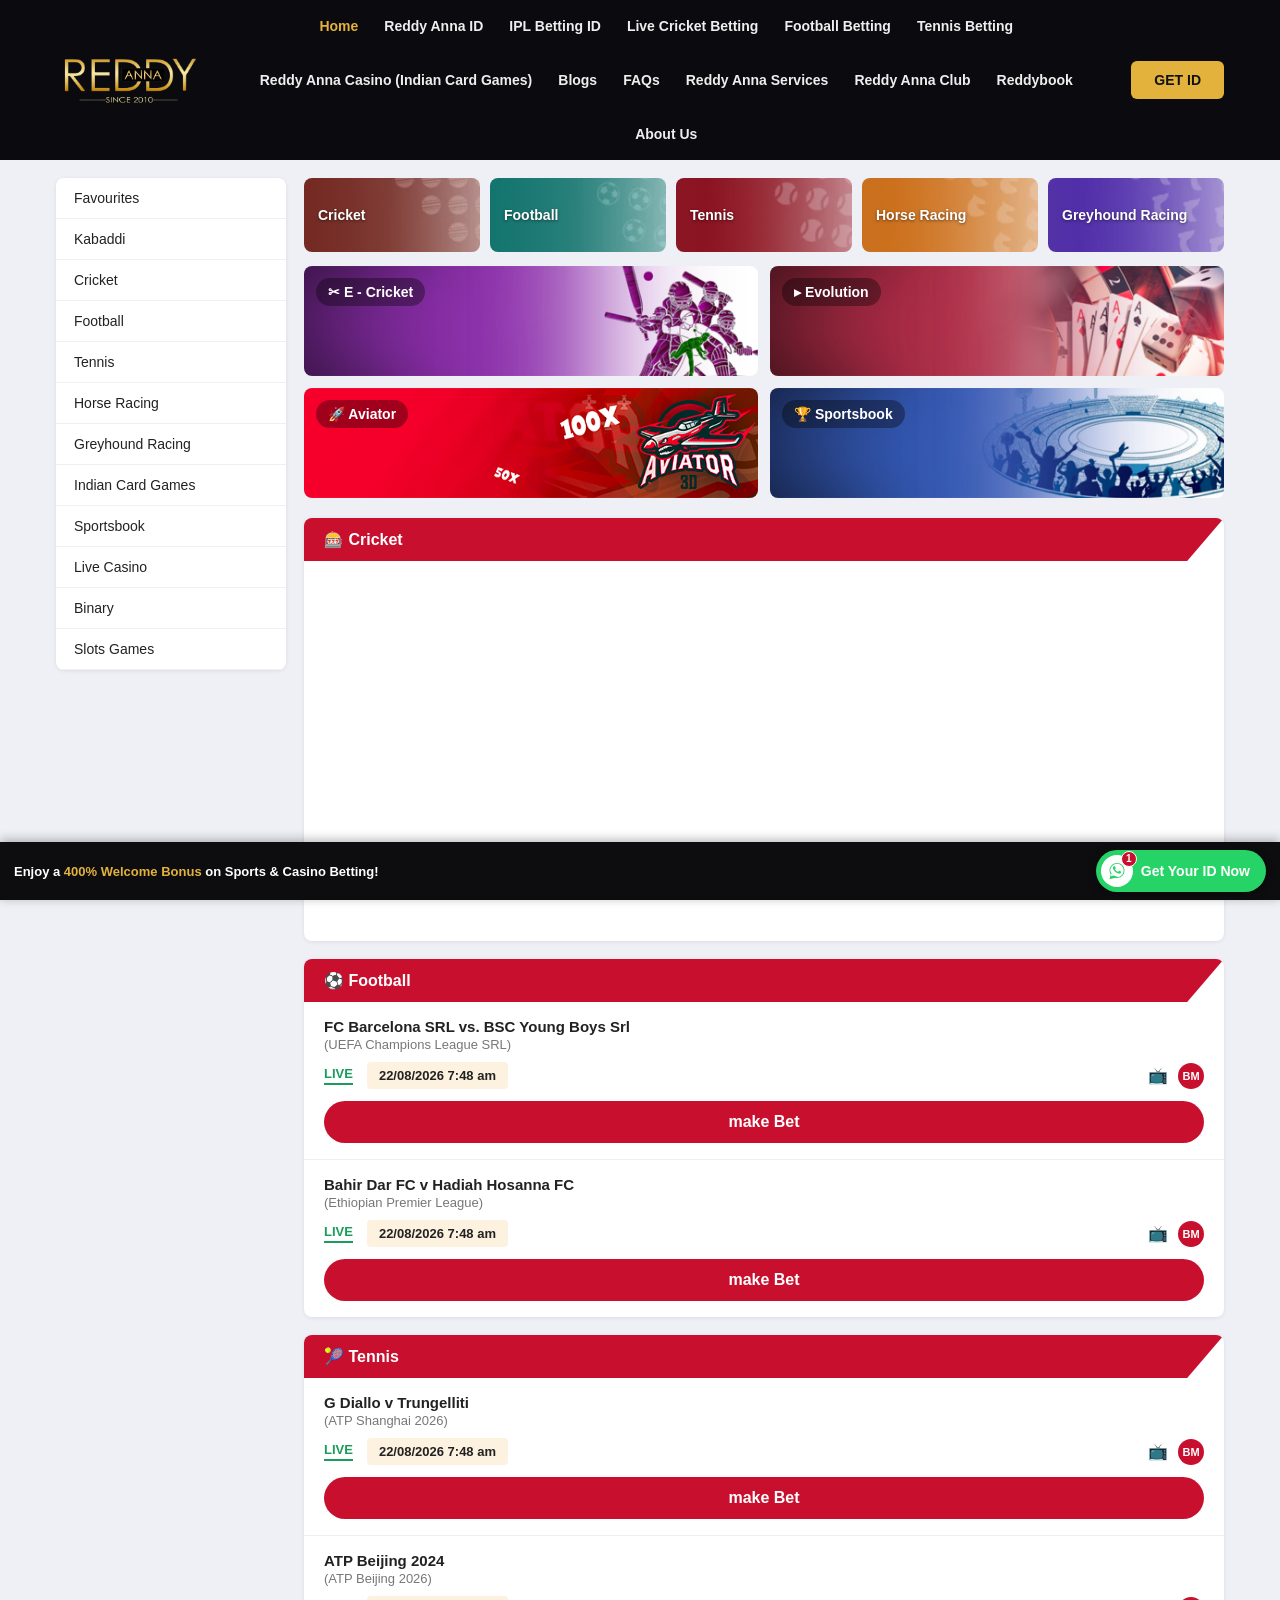
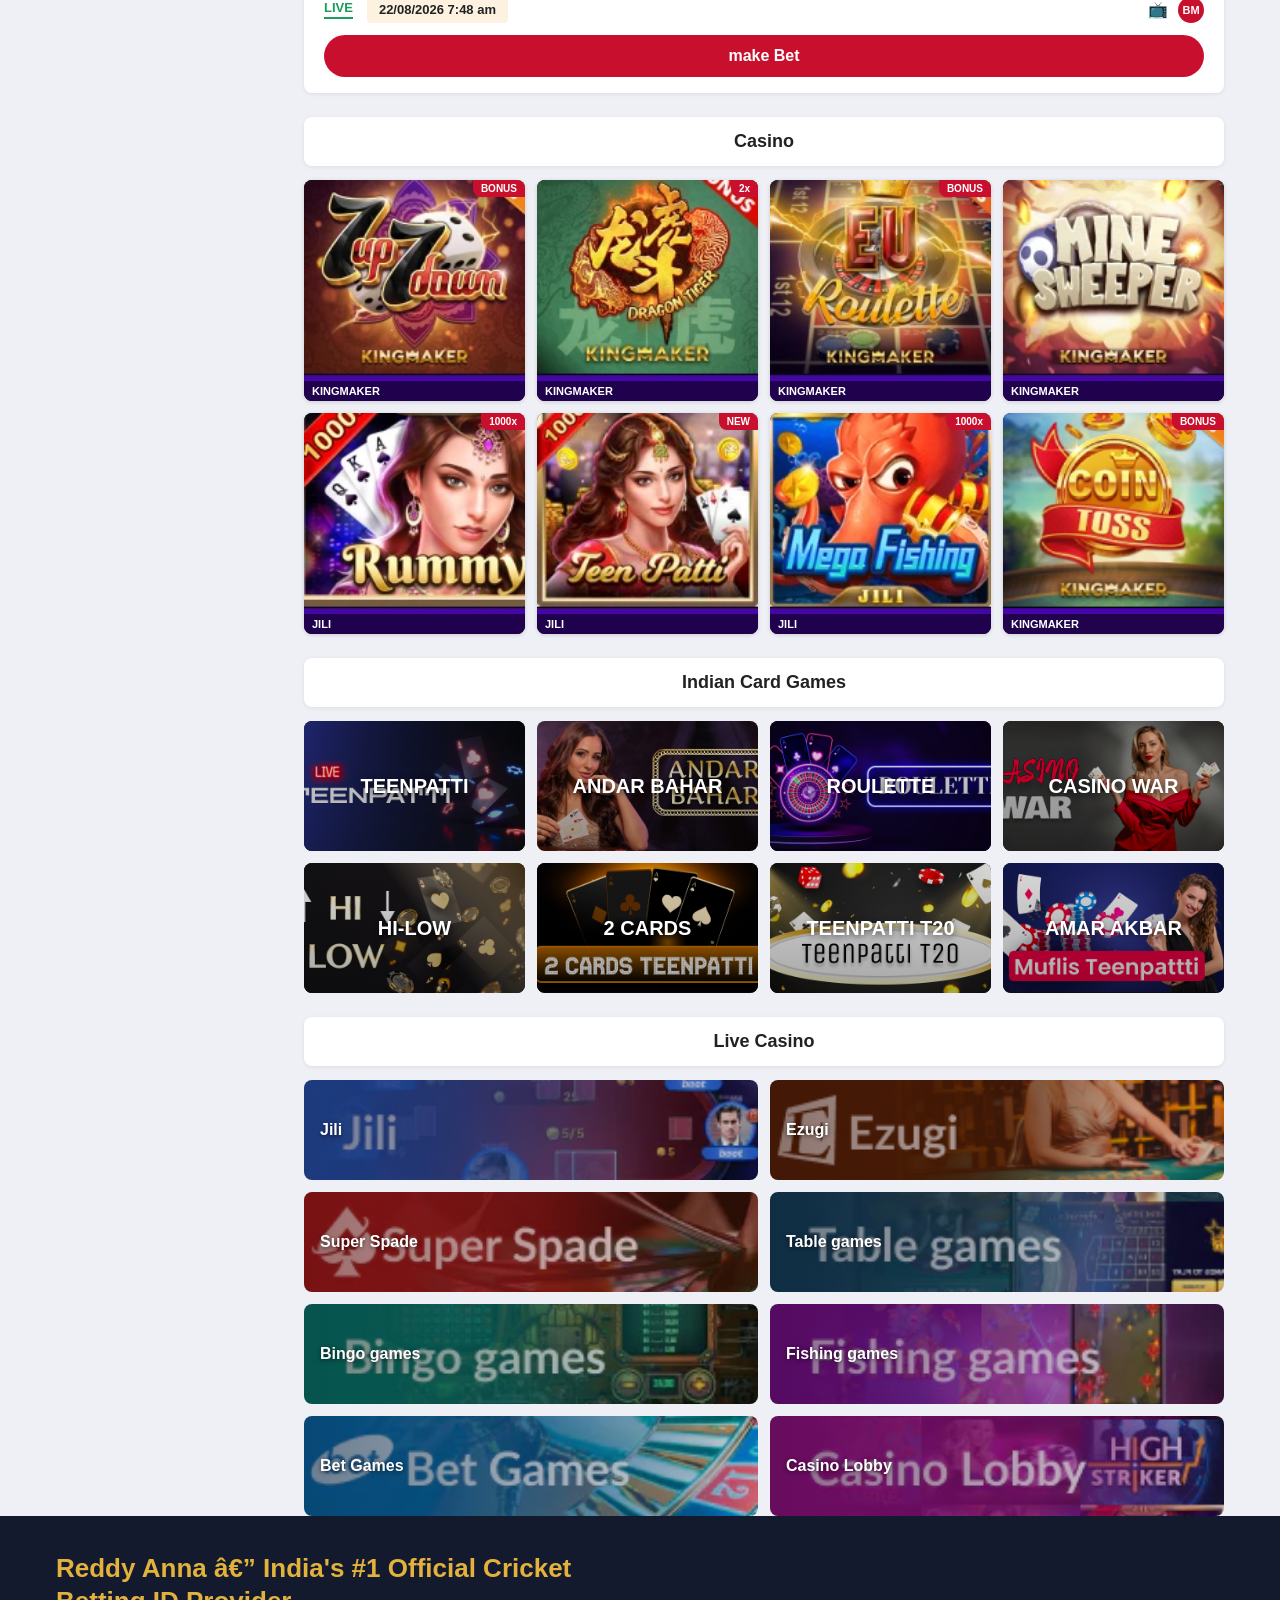
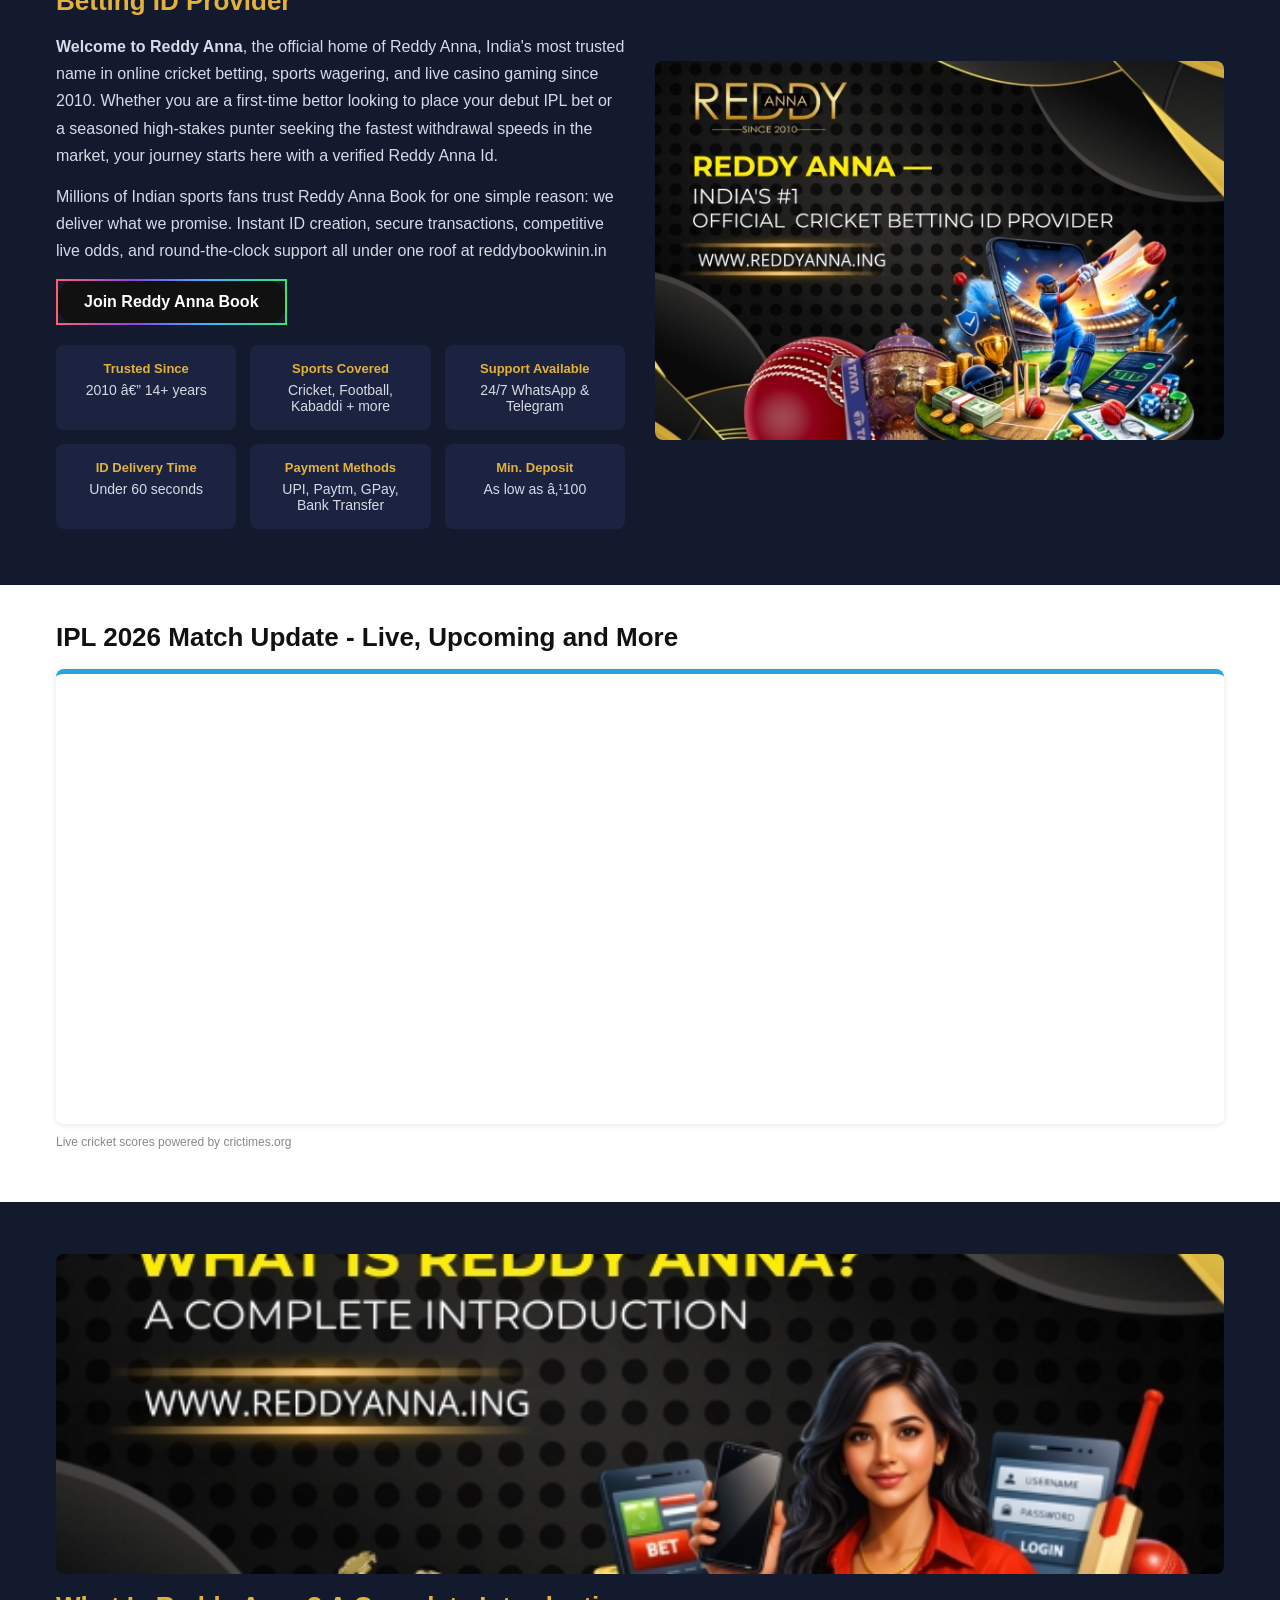
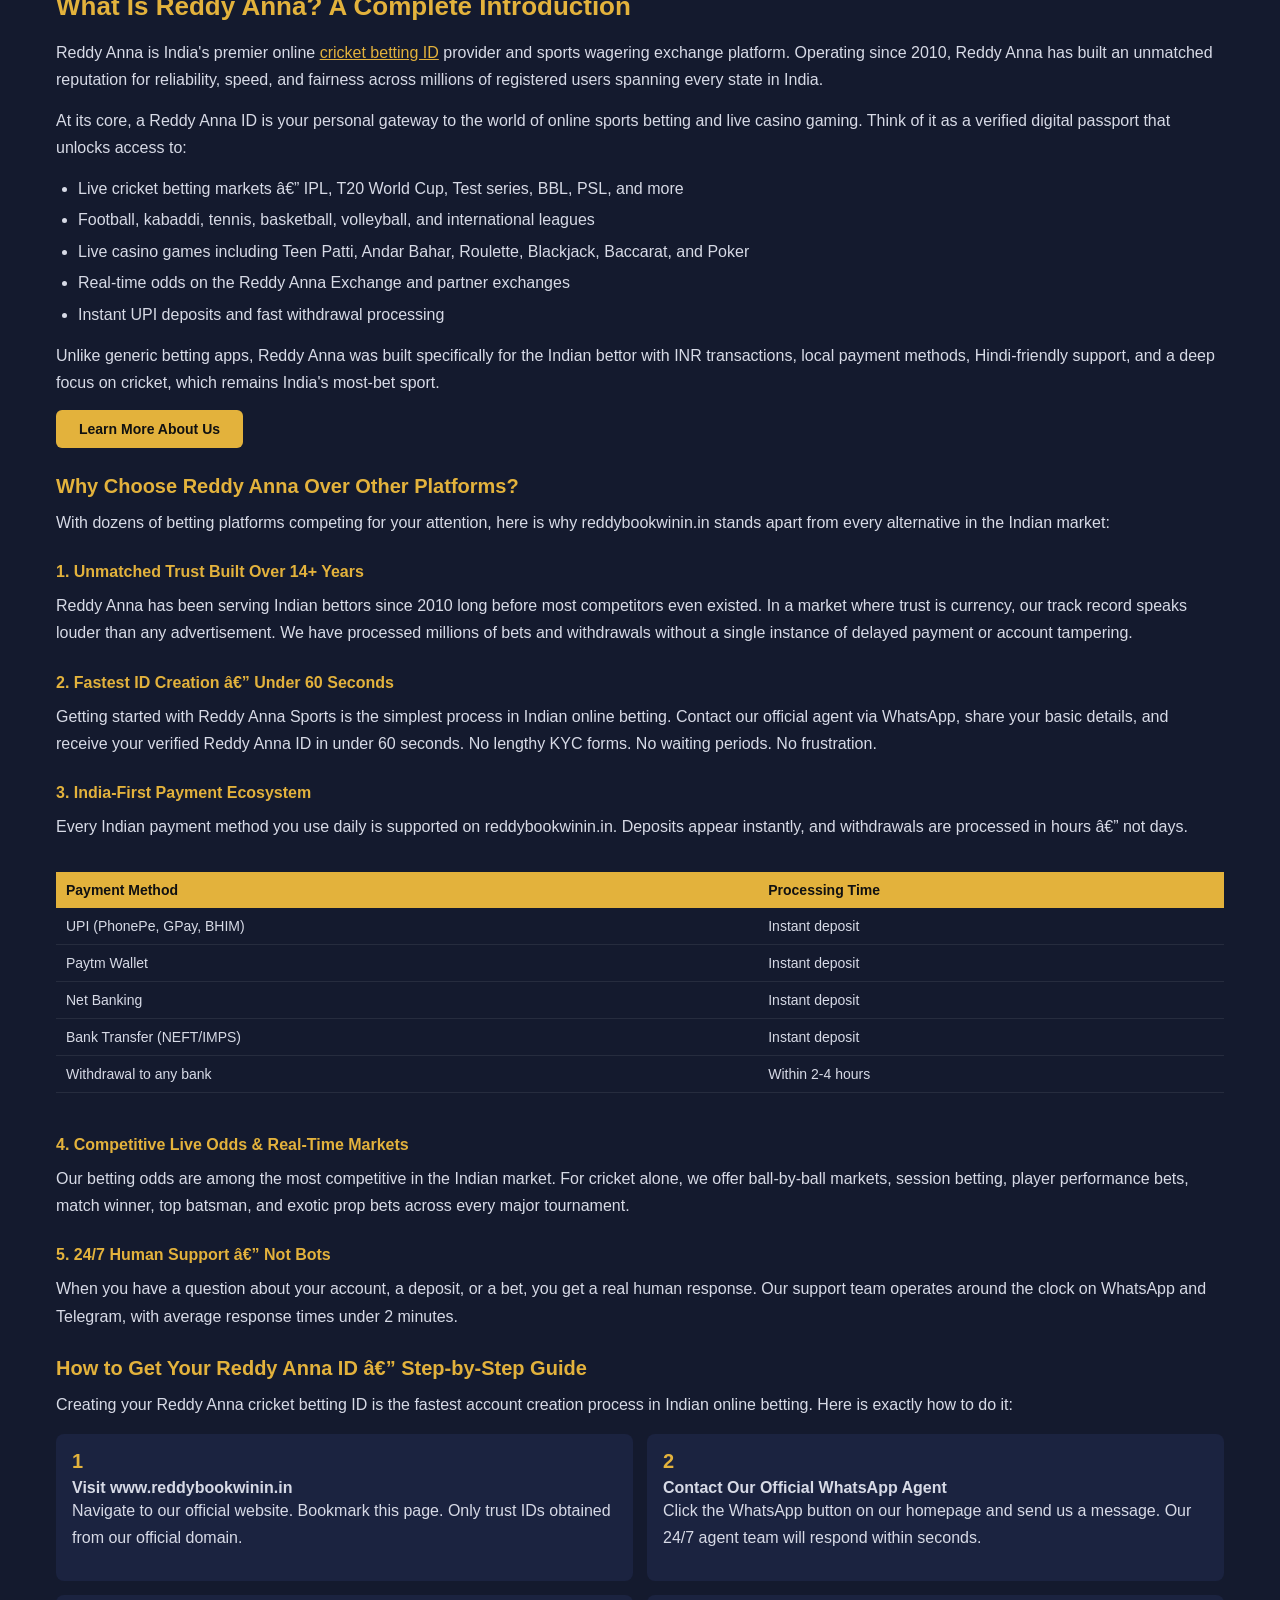
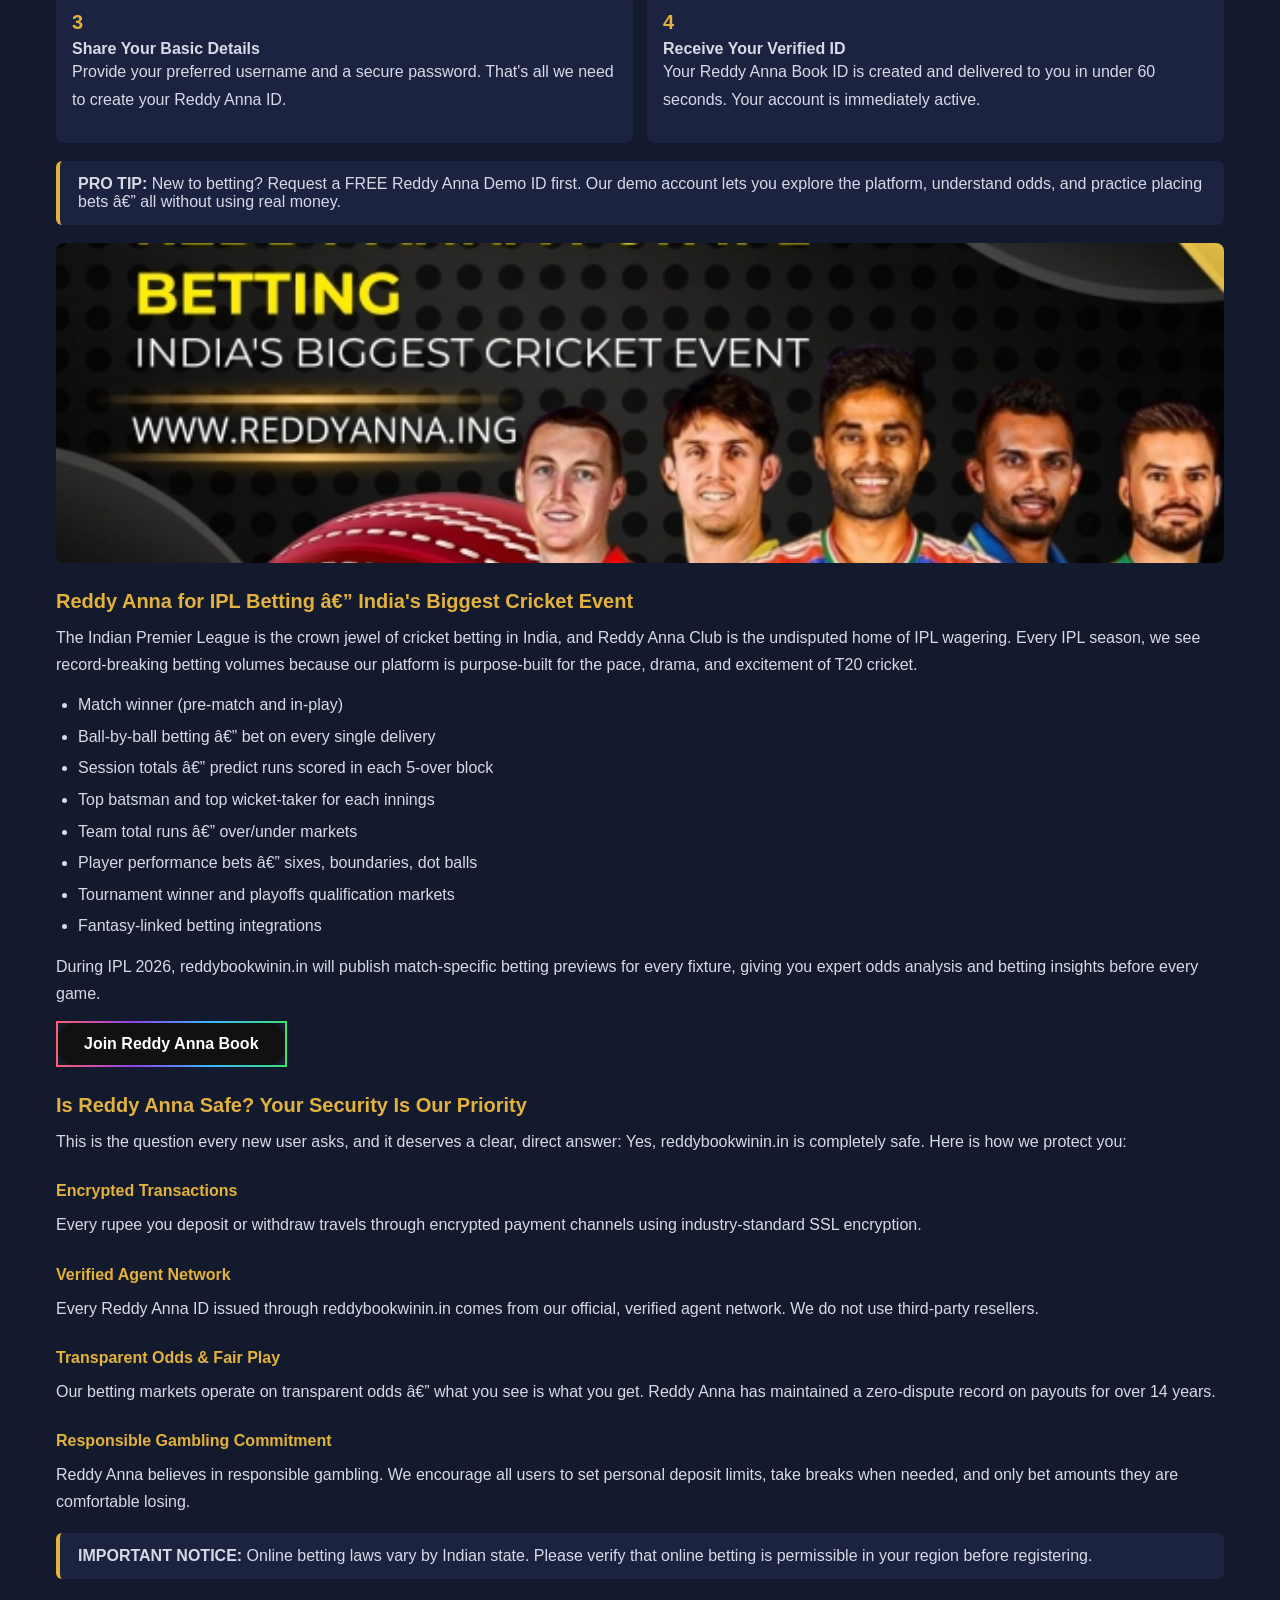
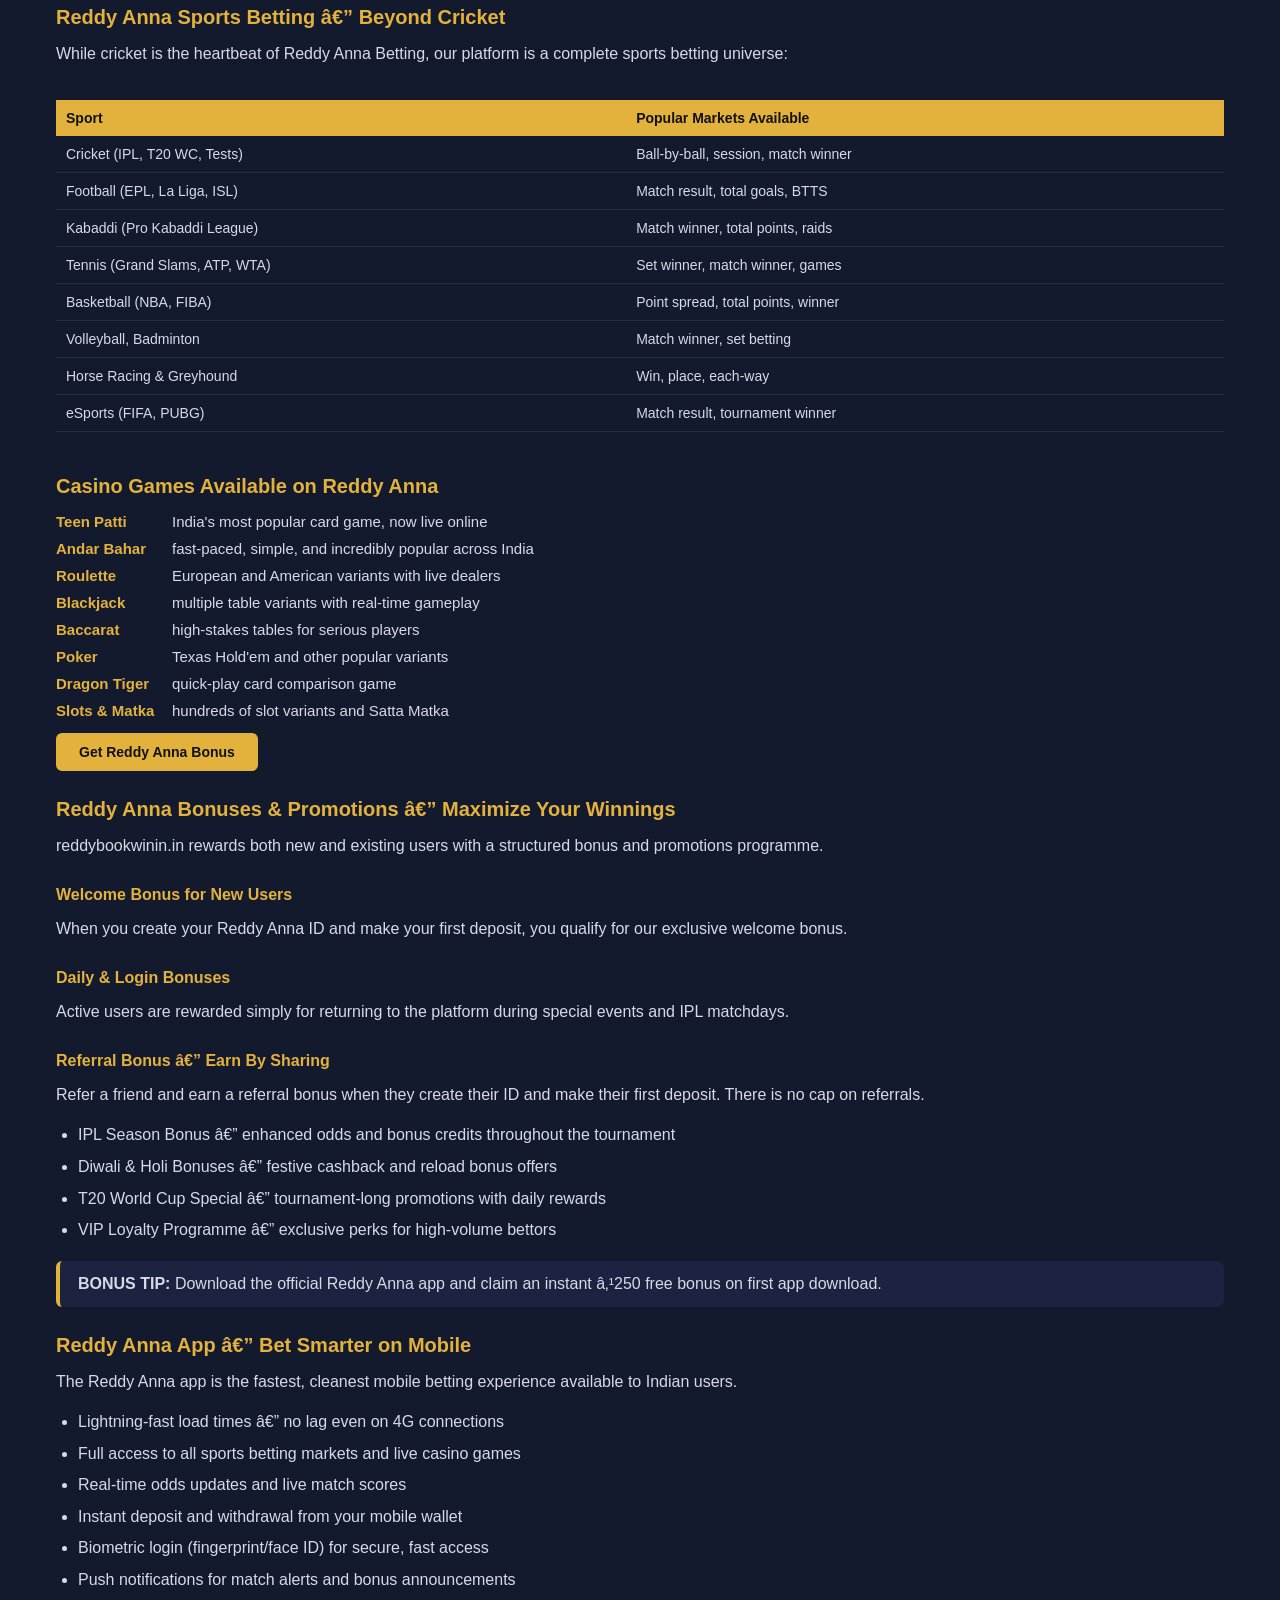
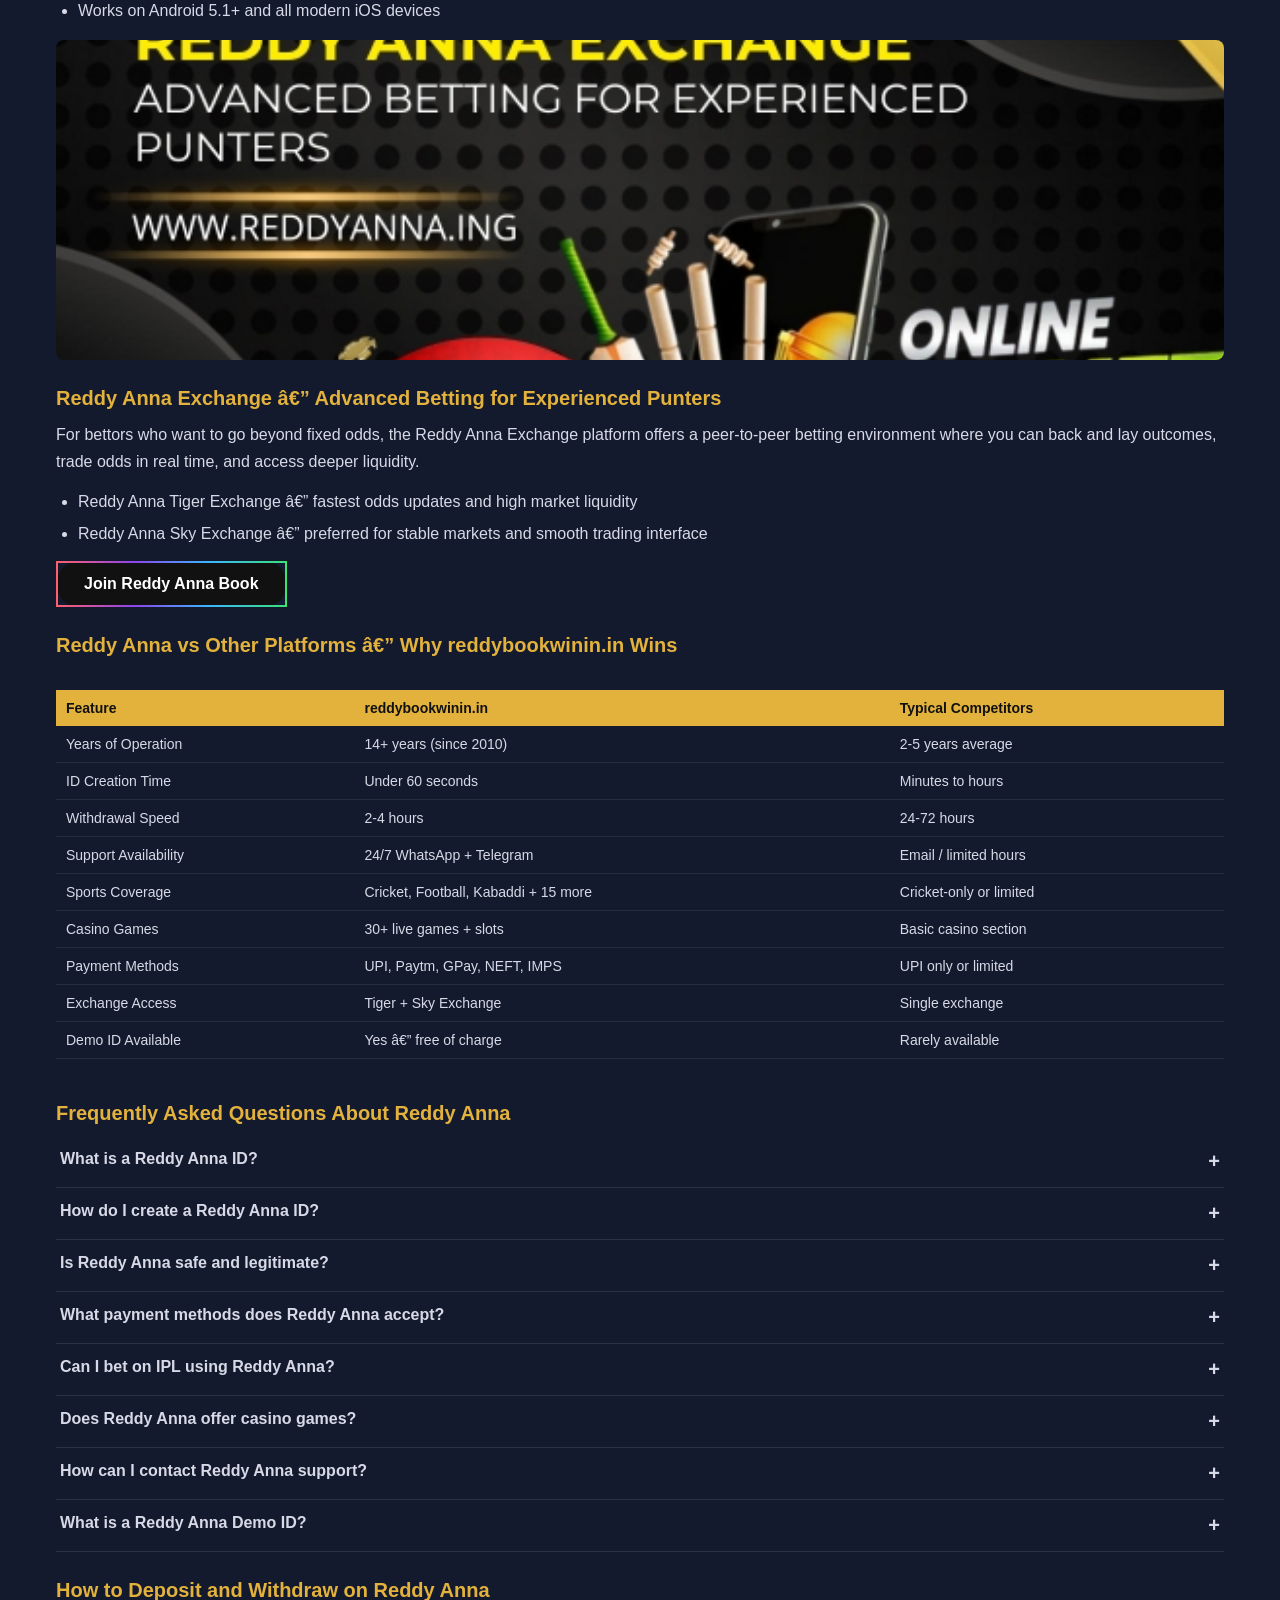
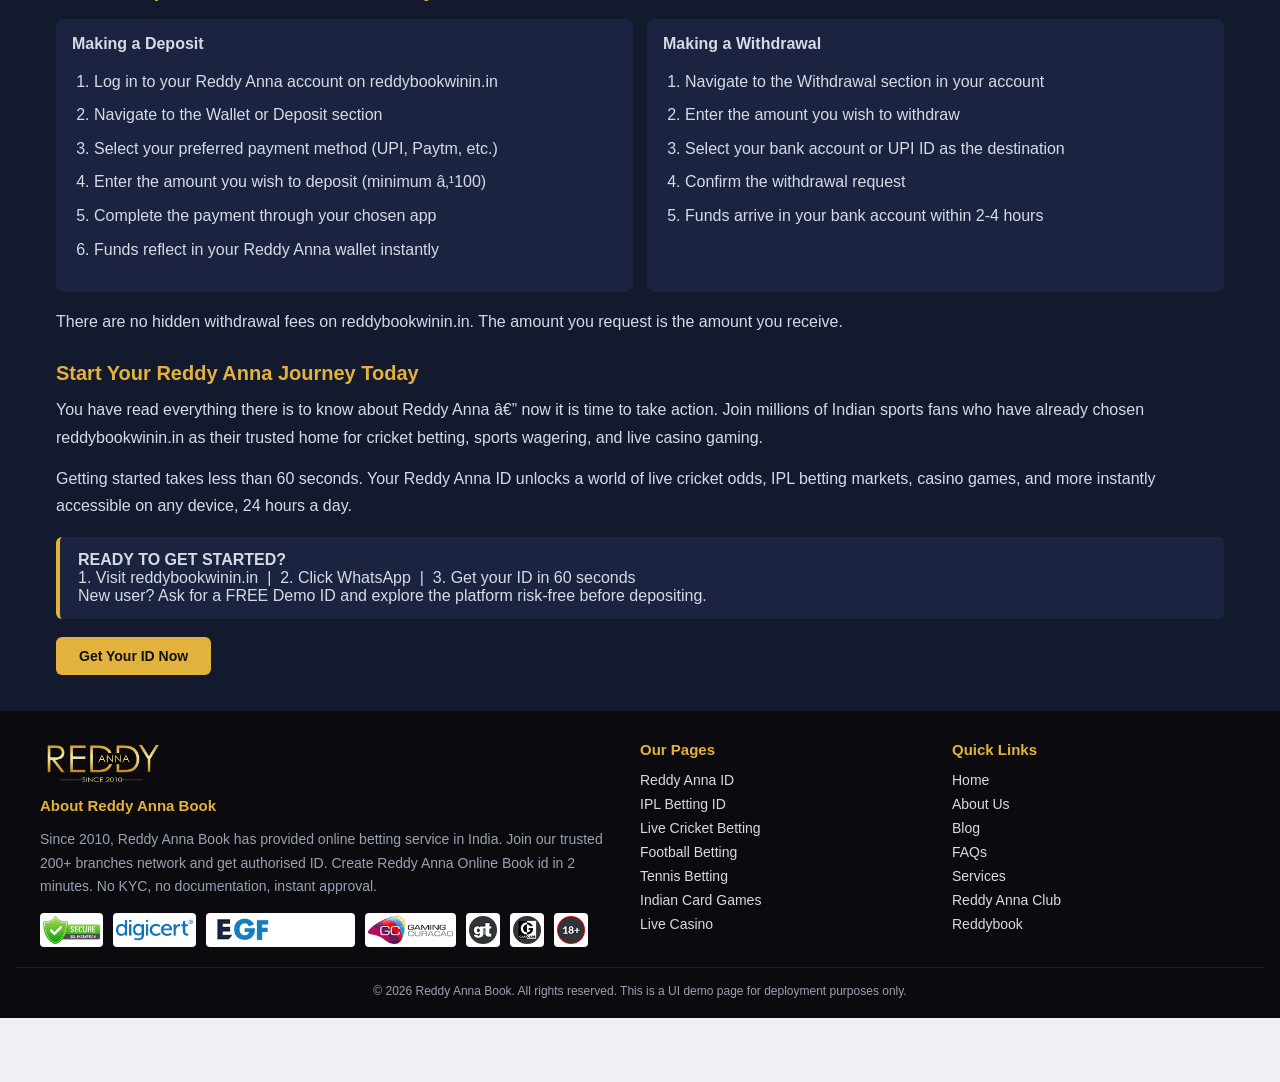
<file: index.html>
﻿<!DOCTYPE html>
<html lang="en">
<head>
<meta charset="UTF-8">
<meta name="viewport" content="width=device-width, initial-scale=1">
<title>Reddy Anna Site & Cricket Betting ID | Sports & Casino</title>
<meta name="description" content="Find Reddy Anna Site and cricket betting ID information, including sports betting, live cricket markets, casino games and platform features.">
<meta name="google-site-verification" content="ZKsoXK-e-wX-hNTqSaUuk7g0RxQz05XKGx85p2u8fm8">
<meta name="google-site-verification" content="p9uke8vh4GAALHtthzVVq2s3uCQbZhmjLSypznLOT3s">
<meta name="google-site-verification" content="LnD4fF57Hrk9nIQ-Qs7qASb5oiJYwMGLOONhQ8LjMso" />
<link rel="stylesheet" href="styles.css">
<script type="application/ld+json">
{
  "@context": "https://schema.org",
  "@graph": [

    {
      "@type": "WebSite",
      "@id": "https://www.reddyannasite.live/#website",
      "url": "https://www.reddyannasite.live/",
      "name": "Reddy Anna Site",
      "description": "Reddy Anna Site provides information about cricket, sports betting, casino and related services.",
      "inLanguage": "en-IN",
      "publisher": {
        "@id": "https://www.reddyannasite.live/#organization"
      }
    },

    {
      "@type": "Organization",
      "@id": "https://www.reddyannasite.live/#organization",
      "name": "Reddy Anna Site",
      "url": "https://www.reddyannasite.live/",
      "description": "Reddy Anna Site provides information about cricket betting, sports betting, casino and related services.",
      "logo": {
        "@type": "ImageObject",
        "url": "https://www.reddyannasite.live/assets/image-659e7b71ad644.webp"
      }
    },

    {
      "@type": "WebPage",
      "@id": "https://www.reddyannasite.live/#webpage",
      "url": "https://www.reddyannasite.live/",
      "name": "Reddy Anna Site | Cricket Betting, Sports Betting & Casino",
      "description": "Explore Reddy Anna Site for cricket betting, live sports betting, casino and related information.",
      "isPartOf": {
        "@id": "https://www.reddyannasite.live/#website"
      },
      "about": {
        "@id": "https://www.reddyannasite.live/#organization"
      },
      "breadcrumb": {
        "@id": "https://www.reddyannasite.live/#breadcrumb"
      },
      "inLanguage": "en-IN"
    },

    {
      "@type": "BreadcrumbList",
      "@id": "https://www.reddyannasite.live/#breadcrumb",
      "itemListElement": [
        {
          "@type": "ListItem",
          "position": 1,
          "name": "Home",
          "item": "https://www.reddyannasite.live/"
        }
      ]
    }

  ]
}
</script>
<link rel="canonical" href="https://www.reddyannasite.live/">
</head>
<body>

<!-- ================= HEADER ================= -->
<header class="site-header">
  <div class="header-inner">
    <a href="#" class="logo"><img src="assets/image-659e7b71ad644.webp" alt="Reddy Anna"></a>

    <input type="checkbox" id="nav-toggle" class="nav-toggle-checkbox">
    <nav class="main-nav">
      <label for="nav-toggle" class="nav-close-label">&times;</label>
      <ul>
        <li class="active"><a href="#">Home</a></li>
        <li><a href="reddy-anna-id/">Reddy Anna ID</a></li>
        <li><a href="ipl-betting-id/">IPL Betting ID</a></li>
        <li><a href="live-cricket-betting/">Live Cricket Betting</a></li>
        <li><a href="football-betting/">Football Betting</a></li>
        <li><a href="tennis-betting/">Tennis Betting</a></li>
        <li><a href="reddy-anna-casino/">Reddy Anna Casino (Indian Card Games)</a></li>
        <li><a href="blog/">Blogs</a></li>
        <li><a href="reddy-anna-faqs/">FAQs</a></li>
        <li><a href="reddy-anna-services/">Reddy Anna Services</a></li>
        <li><a href="reddy-anna-club/">Reddy Anna Club</a></li>
        <li><a href="reddybook/">Reddybook</a></li>
        <li><a href="about-us/">About Us</a></li>
      </ul>
    </nav>

    <div class="header-actions">
      <a href="https://wa.me/919702308448" target="_blank" rel="noopener" class="btn btn-gold get-id-btn">GET ID</a>
      <label for="nav-toggle" class="nav-toggle-label">&#9776;</label>
    </div>
  </div>
</header>

<!-- ================= SIDEBAR + HOME CONTENT ================= -->
<div class="layout">
  <aside class="sidebar">
    <ul>
      <li><a href="#">Favourites</a></li>
      <li><a href="#">Kabaddi</a></li>
      <li><a href="#">Cricket</a></li>
      <li><a href="#">Football</a></li>
      <li><a href="#">Tennis</a></li>
      <li><a href="#">Horse Racing</a></li>
      <li><a href="#">Greyhound Racing</a></li>
      <li><a href="#">Indian Card Games</a></li>
      <li><a href="#">Sportsbook</a></li>
      <li><a href="#">Live Casino</a></li>
      <li><a href="#">Binary</a></li>
      <li><a href="#">Slots Games</a></li>
    </ul>
  </aside>

  <main class="main-content">

    <!-- sport tiles -->
    <div class="sport-tiles">
      <a href="#login-required" class="sport-tile tile-cricket" style="background-image:linear-gradient(90deg,rgba(122,46,41,.75),rgba(122,46,41,.35)),url('assets/cricket-bg-rlghoi9i0hsj2n8qphq7tivs3mol4s3iin7qqytzxc.webp')"><span>Cricket</span></a>
      <a href="#login-required" class="sport-tile tile-football" style="background-image:linear-gradient(90deg,rgba(23,122,114,.75),rgba(23,122,114,.35)),url('assets/football-bg-rlghoi9i0hsj2n8qphq7tivs3mol4s3iin7qqytzxc.webp')"><span>Football</span></a>
      <a href="#login-required" class="sport-tile tile-tennis" style="background-image:linear-gradient(90deg,rgba(138,28,48,.75),rgba(138,28,48,.35)),url('assets/tennis-bg-rlghoi9i0hsj2n8qphq7tivs3mol4s3iin7qqytzxc.webp')"><span>Tennis</span></a>
      <a href="#login-required" class="sport-tile tile-horse" style="background-image:linear-gradient(90deg,rgba(196,106,31,.75),rgba(196,106,31,.35)),url('assets/horse-bg-rlghoi9i0hsj2n8qphq7tivs3mol4s3iin7qqytzxc.webp')"><span>Horse Racing</span></a>
      <a href="#login-required" class="sport-tile tile-greyhound" style="background-image:linear-gradient(90deg,rgba(91,63,160,.75),rgba(91,63,160,.35)),url('assets/greyhound-bg-rlghoi9i0hsj2n8qphq7tivs3mol4s3iin7qqytzxc.webp')"><span>Greyhound Racing</span></a>
    </div>

    <!-- promo tiles -->
    <div class="promo-tiles">
      <a href="#login-required" class="promo-tile" style="background-image:url('assets/e-cricket-quick-bg.webp')"><span class="label">&#9986; E - Cricket</span></a>
      <a href="#login-required" class="promo-tile" style="background-image:url('assets/evolution-quick-bg.png')"><span class="label">&#9656; Evolution</span></a>
      <a href="#login-required" class="promo-tile" style="background-image:url('assets/aviator.png')"><span class="label">&#128640; Aviator</span></a>
      <a href="#login-required" class="promo-tile" style="background-image:url('assets/sportsbook-quick-bg.png')"><span class="label">&#127942; Sportsbook</span></a>
    </div>

    <!-- Cricket matches (LIVE DATA) -->
    <!-- Same public live-score widget used lower on the page
         (cwidget.crictimes.org). Real live/recent/upcoming cricket
         matches, sandboxed in its own iframe so it can't crash this
         page even if it's slow or unreachable. -->
    <div class="match-block">
      <div class="match-block-header">&#127920; Cricket</div>
      <div class="match-row" style="padding:0;">
        <iframe
          src="https://cwidget.crictimes.org/?v=1.1&bo=c8102e&b=ffffff&a=c8102e"
          title="Live Cricket Scores"
          loading="lazy"
          referrerpolicy="no-referrer-when-downgrade"
          style="width:100%;min-height:380px;border:0;display:block;">
        </iframe>
      </div>
    </div>

    <!-- Football matches -->
    <div class="match-block">
      <div class="match-block-header">&#9917; Football</div>
      <div class="match-row">
        <div class="match-teams">FC Barcelona SRL vs. BSC Young Boys Srl</div>
        <div class="match-league">(UEFA Champions League SRL)</div>
        <div class="match-meta">
          <span class="match-live">LIVE</span>
          <span class="match-time">22/08/2026 7:48 am</span>
          <span class="match-icons">&#128250; <span class="badge-round">BM</span></span>
        </div>
        <a href="#login-required" class="btn-pill-red">make Bet</a>
      </div>
      <div class="match-row">
        <div class="match-teams">Bahir Dar FC v Hadiah Hosanna FC</div>
        <div class="match-league">(Ethiopian Premier League)</div>
        <div class="match-meta">
          <span class="match-live">LIVE</span>
          <span class="match-time">22/08/2026 7:48 am</span>
          <span class="match-icons">&#128250; <span class="badge-round">BM</span></span>
        </div>
        <a href="#login-required" class="btn-pill-red">make Bet</a>
      </div>
    </div>

    <!-- Tennis matches -->
    <div class="match-block">
      <div class="match-block-header">&#127934; Tennis</div>
      <div class="match-row">
        <div class="match-teams">G Diallo v Trungelliti</div>
        <div class="match-league">(ATP Shanghai 2026)</div>
        <div class="match-meta">
          <span class="match-live">LIVE</span>
          <span class="match-time">22/08/2026 7:48 am</span>
          <span class="match-icons">&#128250; <span class="badge-round">BM</span></span>
        </div>
        <a href="#login-required" class="btn-pill-red">make Bet</a>
      </div>
      <div class="match-row">
        <div class="match-teams">ATP Beijing 2024</div>
        <div class="match-league">(ATP Beijing 2026)</div>
        <div class="match-meta">
          <span class="match-live">LIVE</span>
          <span class="match-time">22/08/2026 7:48 am</span>
          <span class="match-icons">&#128250; <span class="badge-round">BM</span></span>
        </div>
        <a href="#login-required" class="btn-pill-red">make Bet</a>
      </div>
    </div>

    <!-- Casino games -->
    <div class="panel-heading">Casino</div>
    <div class="grid-4">
      <a href="#login-required" class="game-card"><img src="assets/KM-7_Up_7_Down.webp" alt="7 Up 7 Down"><span class="ribbon">BONUS</span><span class="provider">Kingmaker</span></a>
      <a href="#login-required" class="game-card"><img src="assets/KM-Dragon_Tiger_2.webp" alt="Dragon Tiger"><span class="ribbon">2x</span><span class="provider">Kingmaker</span></a>
      <a href="#login-required" class="game-card"><img src="assets/KM-European_Roulette.webp" alt="EU Roulette"><span class="ribbon">BONUS</span><span class="provider">Kingmaker</span></a>
      <a href="#login-required" class="game-card"><img src="assets/KM-Minesweeper.webp" alt="Minesweeper"><span class="provider">Kingmaker</span></a>
      <a href="#login-required" class="game-card"><img src="assets/jili-94.webp" alt="Rummy"><span class="ribbon">1000x</span><span class="provider">Jili</span></a>
      <a href="#login-required" class="game-card"><img src="assets/jili-72.webp" alt="Mega Fishing"><span class="ribbon">NEW</span><span class="provider">Jili</span></a>
      <a href="#login-required" class="game-card"><img src="assets/jili-74.webp" alt="Teen Patti"><span class="ribbon">1000x</span><span class="provider">Jili</span></a>
      <a href="#login-required" class="game-card"><img src="assets/KM-Coin_Toss.webp" alt="Coin Toss"><span class="ribbon">BONUS</span><span class="provider">Kingmaker</span></a>
    </div>

    <!-- Indian card games -->
    <div class="panel-heading">Indian Card Games</div>
    <div class="grid-4">
      <a href="#login-required" class="banner-card"><img src="assets/liveteenpatti.webp" alt="Teenpatti"><span class="banner-label">TEENPATTI</span></a>
      <a href="#login-required" class="banner-card"><img src="assets/andarbahar1.webp" alt="Andar Bahar"><span class="banner-label">ANDAR BAHAR</span></a>
      <a href="#login-required" class="banner-card"><img src="assets/roullete.webp" alt="Roulette"><span class="banner-label">ROULETTE</span></a>
      <a href="#login-required" class="banner-card"><img src="assets/casinowar.png" alt="Casino War"><span class="banner-label">CASINO WAR</span></a>
      <a href="#login-required" class="banner-card"><img src="assets/hi-low.webp" alt="Hi Low"><span class="banner-label">HI-LOW</span></a>
      <a href="#login-required" class="banner-card"><img src="assets/2cards_teenpatti.png" alt="2 Cards Teenpatti"><span class="banner-label">2 CARDS</span></a>
      <a href="#login-required" class="banner-card"><img src="assets/teenpattit20.webp" alt="Teenpatti T20"><span class="banner-label">TEENPATTI T20</span></a>
      <a href="#login-required" class="banner-card"><img src="assets/Muflis_teenpatti.png" alt="Amar Akbar Anthony"><span class="banner-label">AMAR AKBAR</span></a>
    </div>

    <!-- Live casino providers -->
    <div class="panel-heading">Live Casino</div>
    <div class="grid-2">
      <a href="#login-required" class="provider-card" style="background-image:linear-gradient(90deg,rgba(20,30,70,.6),rgba(20,30,70,.2)),url('assets/jilib.webp')"><span>Jili</span></a>
      <a href="#login-required" class="provider-card" style="background-image:linear-gradient(90deg,rgba(60,20,10,.6),rgba(60,20,10,.2)),url('assets/ezugib.jpg')"><span>Ezugi</span></a>
      <a href="#login-required" class="provider-card" style="background-image:linear-gradient(90deg,rgba(90,10,10,.6),rgba(90,10,10,.2)),url('assets/superspadeb.webp')"><span>Super Spade</span></a>
      <a href="#login-required" class="provider-card" style="background-image:linear-gradient(90deg,rgba(10,30,50,.6),rgba(10,30,50,.2)),url('assets/tablegamesb.webp')"><span>Table games</span></a>
      <a href="#login-required" class="provider-card" style="background-image:linear-gradient(90deg,rgba(10,50,40,.6),rgba(10,50,40,.2)),url('assets/bingob.webp')"><span>Bingo games</span></a>
      <a href="#login-required" class="provider-card" style="background-image:linear-gradient(90deg,rgba(60,10,70,.6),rgba(60,10,70,.2)),url('assets/fishingb.webp')"><span>Fishing games</span></a>
      <a href="#login-required" class="provider-card" style="background-image:linear-gradient(90deg,rgba(10,40,70,.6),rgba(10,40,70,.2)),url('assets/betgamesb.webp')"><span>Bet Games</span></a>
      <a href="#login-required" class="provider-card" style="background-image:linear-gradient(90deg,rgba(60,10,60,.6),rgba(60,10,60,.2)),url('assets/casinob.webp')"><span>Casino Lobby</span></a>
    </div>

  </main>
</div>

<!-- ================= INTRO / HERO CONTENT ================= -->
<section class="section section-dark">
  <div class="container intro-flex">
    <div class="intro-text">
      <h2 class="section-title">Reddy Anna â€” India's #1 Official Cricket Betting ID Provider</h2>
      <p><strong>Welcome to Reddy Anna</strong>, the official home of Reddy Anna, India's most trusted name in online cricket betting, sports wagering, and live casino gaming since 2010. Whether you are a first-time bettor looking to place your debut IPL bet or a seasoned high-stakes punter seeking the fastest withdrawal speeds in the market, your journey starts here with a verified Reddy Anna Id.</p>
      <p>Millions of Indian sports fans trust Reddy Anna Book for one simple reason: we deliver what we promise. Instant ID creation, secure transactions, competitive live odds, and round-the-clock support all under one roof at reddybookwinin.in</p>
      <a href="https://wa.me/919702308448" target="_blank" rel="noopener" class="btn-rainbow">Join Reddy Anna Book</a>

      <div class="stats-grid">
        <div class="stat-box"><div class="stat-label">Trusted Since</div><div class="stat-value">2010 â€” 14+ years</div></div>
        <div class="stat-box"><div class="stat-label">Sports Covered</div><div class="stat-value">Cricket, Football, Kabaddi + more</div></div>
        <div class="stat-box"><div class="stat-label">Support Available</div><div class="stat-value">24/7 WhatsApp &amp; Telegram</div></div>
        <div class="stat-box"><div class="stat-label">ID Delivery Time</div><div class="stat-value">Under 60 seconds</div></div>
        <div class="stat-box"><div class="stat-label">Payment Methods</div><div class="stat-value">UPI, Paytm, GPay, Bank Transfer</div></div>
        <div class="stat-box"><div class="stat-label">Min. Deposit</div><div class="stat-value">As low as â‚¹100</div></div>
      </div>
    </div>
    <div class="intro-img">
      <img src="assets/reddy-anna-indias-1-official-cricket-betting-id-provider.jpg" alt="Reddy Anna">
    </div>
  </div>
</section>

<!-- ================= IPL WIDGET (LIVE DATA) ================= -->
<!-- Uses the same public live-score widget the original site embeds
     (cwidget.crictimes.org). It is a sandboxed iframe pointed at a
     third-party embeddable widget, so if it is slow/unavailable it
     simply shows blank inside its own frame â€” it cannot break or
     crash the rest of this page. No custom JavaScript required. -->
<section class="section section-white">
  <div class="container">
    <h2 class="section-title" style="color:#111;">IPL 2026 Match Update - Live, Upcoming and More</h2>
    <div class="ipl-widget-frame">
      <iframe
        src="https://cwidget.crictimes.org/?v=1.1&bo=06bffa&b=ffffff&a=06bffa"
        title="Live Cricket Score Widget"
        loading="lazy"
        referrerpolicy="no-referrer-when-downgrade"
        style="width:100%;min-height:450px;border:0;display:block;">
      </iframe>
    </div>
    <p style="font-size:12px;color:#888;margin-top:8px;">Live cricket scores powered by crictimes.org</p>
  </div>
</section>

<!-- ================= ARTICLE CONTENT ================= -->
<section class="section section-dark article">
  <div class="container">

    <div class="article-banner"><img src="assets/What-Is-Reddy-Anna_-A-Complete-Introduction.jpg" alt="What Is Reddy Anna"></div>

    <h2 class="section-title">What Is Reddy Anna? A Complete Introduction</h2>
    <p>Reddy Anna is India's premier online <a href="#" style="color:var(--gold);">cricket betting ID</a> provider and sports wagering exchange platform. Operating since 2010, Reddy Anna has built an unmatched reputation for reliability, speed, and fairness across millions of registered users spanning every state in India.</p>
    <p>At its core, a Reddy Anna ID is your personal gateway to the world of online sports betting and live casino gaming. Think of it as a verified digital passport that unlocks access to:</p>
    <ul>
      <li>Live cricket betting markets â€” IPL, T20 World Cup, Test series, BBL, PSL, and more</li>
      <li>Football, kabaddi, tennis, basketball, volleyball, and international leagues</li>
      <li>Live casino games including Teen Patti, Andar Bahar, Roulette, Blackjack, Baccarat, and Poker</li>
      <li>Real-time odds on the Reddy Anna Exchange and partner exchanges</li>
      <li>Instant UPI deposits and fast withdrawal processing</li>
    </ul>
    <p>Unlike generic betting apps, Reddy Anna was built specifically for the Indian bettor with INR transactions, local payment methods, Hindi-friendly support, and a deep focus on cricket, which remains India's most-bet sport.</p>
    <a href="#" class="btn btn-gold">Learn More About Us</a>

    <h3 class="sub-title">Why Choose Reddy Anna Over Other Platforms?</h3>
    <p>With dozens of betting platforms competing for your attention, here is why reddybookwinin.in stands apart from every alternative in the Indian market:</p>

    <h3 class="sub-title" style="font-size:16px;">1. Unmatched Trust Built Over 14+ Years</h3>
    <p>Reddy Anna has been serving Indian bettors since 2010 long before most competitors even existed. In a market where trust is currency, our track record speaks louder than any advertisement. We have processed millions of bets and withdrawals without a single instance of delayed payment or account tampering.</p>

    <h3 class="sub-title" style="font-size:16px;">2. Fastest ID Creation â€” Under 60 Seconds</h3>
    <p>Getting started with Reddy Anna Sports is the simplest process in Indian online betting. Contact our official agent via WhatsApp, share your basic details, and receive your verified Reddy Anna ID in under 60 seconds. No lengthy KYC forms. No waiting periods. No frustration.</p>

    <h3 class="sub-title" style="font-size:16px;">3. India-First Payment Ecosystem</h3>
    <p>Every Indian payment method you use daily is supported on reddybookwinin.in. Deposits appear instantly, and withdrawals are processed in hours â€” not days.</p>
    <div class="table-wrap"><table>
      <tr><th>Payment Method</th><th>Processing Time</th></tr>
      <tr><td>UPI (PhonePe, GPay, BHIM)</td><td>Instant deposit</td></tr>
      <tr><td>Paytm Wallet</td><td>Instant deposit</td></tr>
      <tr><td>Net Banking</td><td>Instant deposit</td></tr>
      <tr><td>Bank Transfer (NEFT/IMPS)</td><td>Instant deposit</td></tr>
      <tr><td>Withdrawal to any bank</td><td>Within 2-4 hours</td></tr>
    </table></div>

    <h3 class="sub-title" style="font-size:16px;">4. Competitive Live Odds &amp; Real-Time Markets</h3>
    <p>Our betting odds are among the most competitive in the Indian market. For cricket alone, we offer ball-by-ball markets, session betting, player performance bets, match winner, top batsman, and exotic prop bets across every major tournament.</p>

    <h3 class="sub-title" style="font-size:16px;">5. 24/7 Human Support â€” Not Bots</h3>
    <p>When you have a question about your account, a deposit, or a bet, you get a real human response. Our support team operates around the clock on WhatsApp and Telegram, with average response times under 2 minutes.</p>

    <h3 class="sub-title">How to Get Your Reddy Anna ID â€” Step-by-Step Guide</h3>
    <p>Creating your Reddy Anna cricket betting ID is the fastest account creation process in Indian online betting. Here is exactly how to do it:</p>
    <div class="steps-grid">
      <div class="step-card"><div class="step-num">1</div><strong>Visit www.reddybookwinin.in</strong><p>Navigate to our official website. Bookmark this page. Only trust IDs obtained from our official domain.</p></div>
      <div class="step-card"><div class="step-num">2</div><strong>Contact Our Official WhatsApp Agent</strong><p>Click the WhatsApp button on our homepage and send us a message. Our 24/7 agent team will respond within seconds.</p></div>
      <div class="step-card"><div class="step-num">3</div><strong>Share Your Basic Details</strong><p>Provide your preferred username and a secure password. That's all we need to create your Reddy Anna ID.</p></div>
      <div class="step-card"><div class="step-num">4</div><strong>Receive Your Verified ID</strong><p>Your Reddy Anna Book ID is created and delivered to you in under 60 seconds. Your account is immediately active.</p></div>
    </div>
    <div class="callout"><strong>PRO TIP:</strong> New to betting? Request a FREE Reddy Anna Demo ID first. Our demo account lets you explore the platform, understand odds, and practice placing bets â€” all without using real money.</div>

    <div class="article-banner"><img src="assets/Reddy-Anna-for-IPL-Betting-Indias-Biggest-Cricket-Event.jpg" alt="Reddy Anna for IPL Betting"></div>
    <h3 class="sub-title">Reddy Anna for IPL Betting â€” India's Biggest Cricket Event</h3>
    <p>The Indian Premier League is the crown jewel of cricket betting in India, and Reddy Anna Club is the undisputed home of IPL wagering. Every IPL season, we see record-breaking betting volumes because our platform is purpose-built for the pace, drama, and excitement of T20 cricket.</p>
    <ul>
      <li>Match winner (pre-match and in-play)</li>
      <li>Ball-by-ball betting â€” bet on every single delivery</li>
      <li>Session totals â€” predict runs scored in each 5-over block</li>
      <li>Top batsman and top wicket-taker for each innings</li>
      <li>Team total runs â€” over/under markets</li>
      <li>Player performance bets â€” sixes, boundaries, dot balls</li>
      <li>Tournament winner and playoffs qualification markets</li>
      <li>Fantasy-linked betting integrations</li>
    </ul>
    <p>During IPL 2026, reddybookwinin.in will publish match-specific betting previews for every fixture, giving you expert odds analysis and betting insights before every game.</p>
    <a href="https://wa.me/919702308448" target="_blank" rel="noopener" class="btn-rainbow">Join Reddy Anna Book</a>

    <h3 class="sub-title">Is Reddy Anna Safe? Your Security Is Our Priority</h3>
    <p>This is the question every new user asks, and it deserves a clear, direct answer: Yes, reddybookwinin.in is completely safe. Here is how we protect you:</p>
    <h3 class="sub-title" style="font-size:16px;">Encrypted Transactions</h3>
    <p>Every rupee you deposit or withdraw travels through encrypted payment channels using industry-standard SSL encryption.</p>
    <h3 class="sub-title" style="font-size:16px;">Verified Agent Network</h3>
    <p>Every Reddy Anna ID issued through reddybookwinin.in comes from our official, verified agent network. We do not use third-party resellers.</p>
    <h3 class="sub-title" style="font-size:16px;">Transparent Odds &amp; Fair Play</h3>
    <p>Our betting markets operate on transparent odds â€” what you see is what you get. Reddy Anna has maintained a zero-dispute record on payouts for over 14 years.</p>
    <h3 class="sub-title" style="font-size:16px;">Responsible Gambling Commitment</h3>
    <p>Reddy Anna believes in responsible gambling. We encourage all users to set personal deposit limits, take breaks when needed, and only bet amounts they are comfortable losing.</p>
    <div class="callout"><strong>IMPORTANT NOTICE:</strong> Online betting laws vary by Indian state. Please verify that online betting is permissible in your region before registering.</div>

    <h3 class="sub-title">Reddy Anna Sports Betting â€” Beyond Cricket</h3>
    <p>While cricket is the heartbeat of Reddy Anna Betting, our platform is a complete sports betting universe:</p>
    <div class="table-wrap"><table>
      <tr><th>Sport</th><th>Popular Markets Available</th></tr>
      <tr><td>Cricket (IPL, T20 WC, Tests)</td><td>Ball-by-ball, session, match winner</td></tr>
      <tr><td>Football (EPL, La Liga, ISL)</td><td>Match result, total goals, BTTS</td></tr>
      <tr><td>Kabaddi (Pro Kabaddi League)</td><td>Match winner, total points, raids</td></tr>
      <tr><td>Tennis (Grand Slams, ATP, WTA)</td><td>Set winner, match winner, games</td></tr>
      <tr><td>Basketball (NBA, FIBA)</td><td>Point spread, total points, winner</td></tr>
      <tr><td>Volleyball, Badminton</td><td>Match winner, set betting</td></tr>
      <tr><td>Horse Racing &amp; Greyhound</td><td>Win, place, each-way</td></tr>
      <tr><td>eSports (FIFA, PUBG)</td><td>Match result, tournament winner</td></tr>
    </table></div>

    <h3 class="sub-title">Casino Games Available on Reddy Anna</h3>
    <div class="game-list">
      <div class="game-list-item"><b>Teen Patti</b> India's most popular card game, now live online</div>
      <div class="game-list-item"><b>Andar Bahar</b> fast-paced, simple, and incredibly popular across India</div>
      <div class="game-list-item"><b>Roulette</b> European and American variants with live dealers</div>
      <div class="game-list-item"><b>Blackjack</b> multiple table variants with real-time gameplay</div>
      <div class="game-list-item"><b>Baccarat</b> high-stakes tables for serious players</div>
      <div class="game-list-item"><b>Poker</b> Texas Hold'em and other popular variants</div>
      <div class="game-list-item"><b>Dragon Tiger</b> quick-play card comparison game</div>
      <div class="game-list-item"><b>Slots &amp; Matka</b> hundreds of slot variants and Satta Matka</div>
    </div>
    <a href="https://wa.me/919702308448" target="_blank" rel="noopener" class="btn btn-gold">Get Reddy Anna Bonus</a>

    <h3 class="sub-title">Reddy Anna Bonuses &amp; Promotions â€” Maximize Your Winnings</h3>
    <p>reddybookwinin.in rewards both new and existing users with a structured bonus and promotions programme.</p>
    <h3 class="sub-title" style="font-size:16px;">Welcome Bonus for New Users</h3>
    <p>When you create your Reddy Anna ID and make your first deposit, you qualify for our exclusive welcome bonus.</p>
    <h3 class="sub-title" style="font-size:16px;">Daily &amp; Login Bonuses</h3>
    <p>Active users are rewarded simply for returning to the platform during special events and IPL matchdays.</p>
    <h3 class="sub-title" style="font-size:16px;">Referral Bonus â€” Earn By Sharing</h3>
    <p>Refer a friend and earn a referral bonus when they create their ID and make their first deposit. There is no cap on referrals.</p>
    <ul>
      <li>IPL Season Bonus â€” enhanced odds and bonus credits throughout the tournament</li>
      <li>Diwali &amp; Holi Bonuses â€” festive cashback and reload bonus offers</li>
      <li>T20 World Cup Special â€” tournament-long promotions with daily rewards</li>
      <li>VIP Loyalty Programme â€” exclusive perks for high-volume bettors</li>
    </ul>
    <div class="callout"><strong>BONUS TIP:</strong> Download the official Reddy Anna app and claim an instant â‚¹250 free bonus on first app download.</div>

    <h3 class="sub-title">Reddy Anna App â€” Bet Smarter on Mobile</h3>
    <p>The Reddy Anna app is the fastest, cleanest mobile betting experience available to Indian users.</p>
    <ul>
      <li>Lightning-fast load times â€” no lag even on 4G connections</li>
      <li>Full access to all sports betting markets and live casino games</li>
      <li>Real-time odds updates and live match scores</li>
      <li>Instant deposit and withdrawal from your mobile wallet</li>
      <li>Biometric login (fingerprint/face ID) for secure, fast access</li>
      <li>Push notifications for match alerts and bonus announcements</li>
      <li>Works on Android 5.1+ and all modern iOS devices</li>
    </ul>

    <div class="article-banner"><img src="assets/Reddy-Anna-Exchange-Advanced-Betting-for-Experienced-Punters.jpg" alt="Reddy Anna Exchange"></div>
    <h3 class="sub-title">Reddy Anna Exchange â€” Advanced Betting for Experienced Punters</h3>
    <p>For bettors who want to go beyond fixed odds, the Reddy Anna Exchange platform offers a peer-to-peer betting environment where you can back and lay outcomes, trade odds in real time, and access deeper liquidity.</p>
    <ul>
      <li>Reddy Anna Tiger Exchange â€” fastest odds updates and high market liquidity</li>
      <li>Reddy Anna Sky Exchange â€” preferred for stable markets and smooth trading interface</li>
    </ul>
    <a href="https://wa.me/919702308448" target="_blank" rel="noopener" class="btn-rainbow">Join Reddy Anna Book</a>

    <h3 class="sub-title">Reddy Anna vs Other Platforms â€” Why reddybookwinin.in Wins</h3>
    <div class="table-wrap"><table>
      <tr><th>Feature</th><th>reddybookwinin.in</th><th>Typical Competitors</th></tr>
      <tr><td>Years of Operation</td><td>14+ years (since 2010)</td><td>2-5 years average</td></tr>
      <tr><td>ID Creation Time</td><td>Under 60 seconds</td><td>Minutes to hours</td></tr>
      <tr><td>Withdrawal Speed</td><td>2-4 hours</td><td>24-72 hours</td></tr>
      <tr><td>Support Availability</td><td>24/7 WhatsApp + Telegram</td><td>Email / limited hours</td></tr>
      <tr><td>Sports Coverage</td><td>Cricket, Football, Kabaddi + 15 more</td><td>Cricket-only or limited</td></tr>
      <tr><td>Casino Games</td><td>30+ live games + slots</td><td>Basic casino section</td></tr>
      <tr><td>Payment Methods</td><td>UPI, Paytm, GPay, NEFT, IMPS</td><td>UPI only or limited</td></tr>
      <tr><td>Exchange Access</td><td>Tiger + Sky Exchange</td><td>Single exchange</td></tr>
      <tr><td>Demo ID Available</td><td>Yes â€” free of charge</td><td>Rarely available</td></tr>
    </table></div>

    <h3 class="sub-title">Frequently Asked Questions About Reddy Anna</h3>
    <div class="faq">
      <div class="faq-item">
        <input type="checkbox" id="faq1"><label for="faq1">What is a Reddy Anna ID?</label>
        <div class="faq-answer"><p>A Reddy Anna ID is your verified personal account that gives you access to cricket betting, sports wagering, and live casino games on the Reddy Anna platform. It is created instantly via WhatsApp and is linked to your personal wallet for deposits and withdrawals.</p></div>
      </div>
      <div class="faq-item">
        <input type="checkbox" id="faq2"><label for="faq2">How do I create a Reddy Anna ID?</label>
        <div class="faq-answer"><p>Visit reddybookwinin.in, click the WhatsApp button, and contact our official agent. Share your preferred username and password. Your ID is created and delivered in under 60 seconds.</p></div>
      </div>
      <div class="faq-item">
        <input type="checkbox" id="faq3"><label for="faq3">Is Reddy Anna safe and legitimate?</label>
        <div class="faq-answer"><p>Yes. Reddy Anna has operated safely since 2010, serving millions of verified users across India. All transactions are encrypted and all payouts are guaranteed.</p></div>
      </div>
      <div class="faq-item">
        <input type="checkbox" id="faq4"><label for="faq4">What payment methods does Reddy Anna accept?</label>
        <div class="faq-answer"><p>We accept all major Indian payment methods: UPI (PhonePe, Google Pay, BHIM), Paytm, Net Banking, NEFT, and IMPS. Deposits are instant. Withdrawals are processed within 2-4 hours.</p></div>
      </div>
      <div class="faq-item">
        <input type="checkbox" id="faq5"><label for="faq5">Can I bet on IPL using Reddy Anna?</label>
        <div class="faq-answer"><p>Absolutely. IPL betting is one of Reddy Anna's core offerings, with live, real-time odds on every IPL match including ball-by-ball markets, session betting, and player performance bets.</p></div>
      </div>
      <div class="faq-item">
        <input type="checkbox" id="faq6"><label for="faq6">Does Reddy Anna offer casino games?</label>
        <div class="faq-answer"><p>Yes. reddybookwinin.in offers a comprehensive live casino section featuring Teen Patti, Andar Bahar, Roulette, Blackjack, Baccarat, Poker, Dragon Tiger, and hundreds of slots.</p></div>
      </div>
      <div class="faq-item">
        <input type="checkbox" id="faq7"><label for="faq7">How can I contact Reddy Anna support?</label>
        <div class="faq-answer"><p>Our support team is available 24/7 via WhatsApp and Telegram. Average response time is under 2 minutes, even during live matches.</p></div>
      </div>
      <div class="faq-item">
        <input type="checkbox" id="faq8"><label for="faq8">What is a Reddy Anna Demo ID?</label>
        <div class="faq-answer"><p>A Demo ID is a free practice account that lets you explore the Reddy Anna platform and place practice bets without using real money.</p></div>
      </div>
    </div>

    <h3 class="sub-title">How to Deposit and Withdraw on Reddy Anna</h3>
    <div class="steps-grid">
      <div class="step-card">
        <strong>Making a Deposit</strong>
        <ol>
          <li>Log in to your Reddy Anna account on reddybookwinin.in</li>
          <li>Navigate to the Wallet or Deposit section</li>
          <li>Select your preferred payment method (UPI, Paytm, etc.)</li>
          <li>Enter the amount you wish to deposit (minimum â‚¹100)</li>
          <li>Complete the payment through your chosen app</li>
          <li>Funds reflect in your Reddy Anna wallet instantly</li>
        </ol>
      </div>
      <div class="step-card">
        <strong>Making a Withdrawal</strong>
        <ol>
          <li>Navigate to the Withdrawal section in your account</li>
          <li>Enter the amount you wish to withdraw</li>
          <li>Select your bank account or UPI ID as the destination</li>
          <li>Confirm the withdrawal request</li>
          <li>Funds arrive in your bank account within 2-4 hours</li>
        </ol>
      </div>
    </div>
    <p>There are no hidden withdrawal fees on reddybookwinin.in. The amount you request is the amount you receive.</p>

    <h3 class="sub-title">Start Your Reddy Anna Journey Today</h3>
    <p>You have read everything there is to know about Reddy Anna â€” now it is time to take action. Join millions of Indian sports fans who have already chosen reddybookwinin.in as their trusted home for cricket betting, sports wagering, and live casino gaming.</p>
    <p>Getting started takes less than 60 seconds. Your Reddy Anna ID unlocks a world of live cricket odds, IPL betting markets, casino games, and more instantly accessible on any device, 24 hours a day.</p>
    <div class="callout">
      <strong>READY TO GET STARTED?</strong><br>
      1. Visit reddybookwinin.in &nbsp;|&nbsp; 2. Click WhatsApp &nbsp;|&nbsp; 3. Get your ID in 60 seconds<br>
      New user? Ask for a FREE Demo ID and explore the platform risk-free before depositing.
    </div>
    <a href="https://wa.me/919702308448" target="_blank" rel="noopener" class="btn btn-gold">Get Your ID Now</a>

  </div>
</section>

<!-- ================= FOOTER ================= -->
<footer class="site-footer">
  <div class="footer-grid">
    <div>
      <div class="footer-logo"><img src="assets/image-659e7b71ad644.webp" alt="Reddy Anna"></div>
      <h4>About Reddy Anna Book</h4>
      <p style="font-size:14px;color:var(--text-muted);">Since 2010, Reddy Anna Book has provided online betting service in India. Join our trusted 200+ branches network and get authorised ID. Create Reddy Anna Online Book id in 2 minutes. No KYC, no documentation, instant approval.</p>
      <div class="trust-badges">
        <img src="assets/ssl-1-1.webp" alt="SSL">
        <img src="assets/digicert-logo-1-1.webp" alt="DigiCert">
        <img src="assets/egf-logo-1-1.webp" alt="EGF">
        <img src="assets/gc-logo-1-1.webp" alt="Gambling Care">
        <img src="assets/gt-1-1-1.webp" alt="Gambling Therapy">
        <img src="assets/gamecare-1-1-1.webp" alt="Game Care">
        <img src="assets/18plus-1-1.webp" alt="18+">
      </div>
    </div>
    <div>
      <h4>Our Pages</h4>
      <ul>
        <li><a href="reddy-anna-id/">Reddy Anna ID</a></li>
        <li><a href="ipl-betting-id/">IPL Betting ID</a></li>
        <li><a href="live-cricket-betting/">Live Cricket Betting</a></li>
        <li><a href="football-betting/">Football Betting</a></li>
        <li><a href="tennis-betting/">Tennis Betting</a></li>
        <li><a href="reddy-anna-casino/">Indian Card Games</a></li>
        <li><a href="reddy-anna-casino/">Live Casino</a></li>
      </ul>
    </div>
    <div>
      <h4>Quick Links</h4>
      <ul>
        <li><a href="index.html">Home</a></li>
        <li><a href="about-us/">About Us</a></li>
        <li><a href="blog/">Blog</a></li>
        <li><a href="reddy-anna-faqs/">FAQs</a></li>
        <li><a href="reddy-anna-services/">Services</a></li>
        <li><a href="reddy-anna-club/">Reddy Anna Club</a></li>
        <li><a href="reddybook/">Reddybook</a></li>
      </ul>
    </div>
  </div>
  <div class="footer-bottom">&copy; 2026 Reddy Anna Book. All rights reserved. This is a UI demo page for deployment purposes only.</div>
</footer>

<!-- ================= STICKY BONUS BAR ================= -->
<div class="bonus-bar">
  <span class="bonus-text">Enjoy a <span class="highlight">400% Welcome Bonus</span> on Sports &amp; Casino Betting!</span>
  <span class="bonus-actions">
    <a href="https://wa.me/919702308448" target="_blank" rel="noopener" class="whatsapp-fab" aria-label="Get Your ID Now on WhatsApp">
      <span class="whatsapp-fab-icon">
        <svg viewBox="0 0 32 32" width="20" height="20" fill="#25d366" aria-hidden="true">
          <path d="M16.004 3C9.376 3 4 8.373 4 15c0 2.362.687 4.564 1.875 6.417L4 29l7.77-1.84A11.94 11.94 0 0 0 16.004 27C22.63 27 28 21.627 28 15S22.63 3 16.004 3Zm0 21.7a9.63 9.63 0 0 1-4.917-1.35l-.353-.21-4.61 1.092 1.127-4.49-.23-.366A9.61 9.61 0 0 1 5.4 15c0-5.85 4.755-10.6 10.604-10.6 5.848 0 10.6 4.75 10.6 10.6 0 5.85-4.752 10.7-10.6 10.7Zm5.816-7.94c-.318-.16-1.885-.93-2.177-1.037-.292-.107-.505-.16-.717.16-.212.319-.823 1.037-1.01 1.25-.186.213-.372.24-.69.08-.318-.16-1.343-.495-2.558-1.577-.945-.843-1.583-1.884-1.768-2.202-.186-.319-.02-.491.14-.65.144-.143.318-.372.478-.558.16-.186.212-.319.318-.532.106-.213.053-.398-.026-.558-.08-.16-.717-1.728-.983-2.367-.259-.62-.522-.536-.717-.546l-.61-.011c-.212 0-.558.08-.85.398-.292.319-1.114 1.09-1.114 2.658 0 1.567 1.14 3.082 1.299 3.295.159.213 2.243 3.428 5.435 4.807.76.328 1.353.524 1.815.671.762.243 1.457.209 2.006.127.612-.091 1.885-.771 2.15-1.515.266-.744.266-1.382.186-1.515-.08-.133-.292-.213-.61-.372Z"/>
        </svg>
        <span class="whatsapp-fab-badge">1</span>
      </span>
      <span class="whatsapp-fab-text">Get Your ID Now</span>
    </a>
  </span>
</div>

<!-- ================= LOGIN REQUIRED MODAL ================= -->
<!-- Pure CSS modal (uses the :target pseudo-class), no JavaScript.
     Opened by any "play game" link pointing to #login-required,
     closed by navigating back to "#". Cannot crash the page. -->
<div id="login-required" class="modal-overlay">
  <div class="modal-box">
    <a href="#" class="modal-close" aria-label="Close">&times;</a>
    <div class="modal-icon">&#128274;</div>
    <h3>Login Required</h3>
    <p>Please login with a real Reddy Anna ID to play this game.</p>
    <a href="https://wa.me/919702308448" target="_blank" rel="noopener" class="btn btn-gold" style="display:block;">Get Your ID on WhatsApp</a>
    <a href="#" class="modal-cancel">Cancel</a>
  </div>
</div>

</body>
</html>
</file>
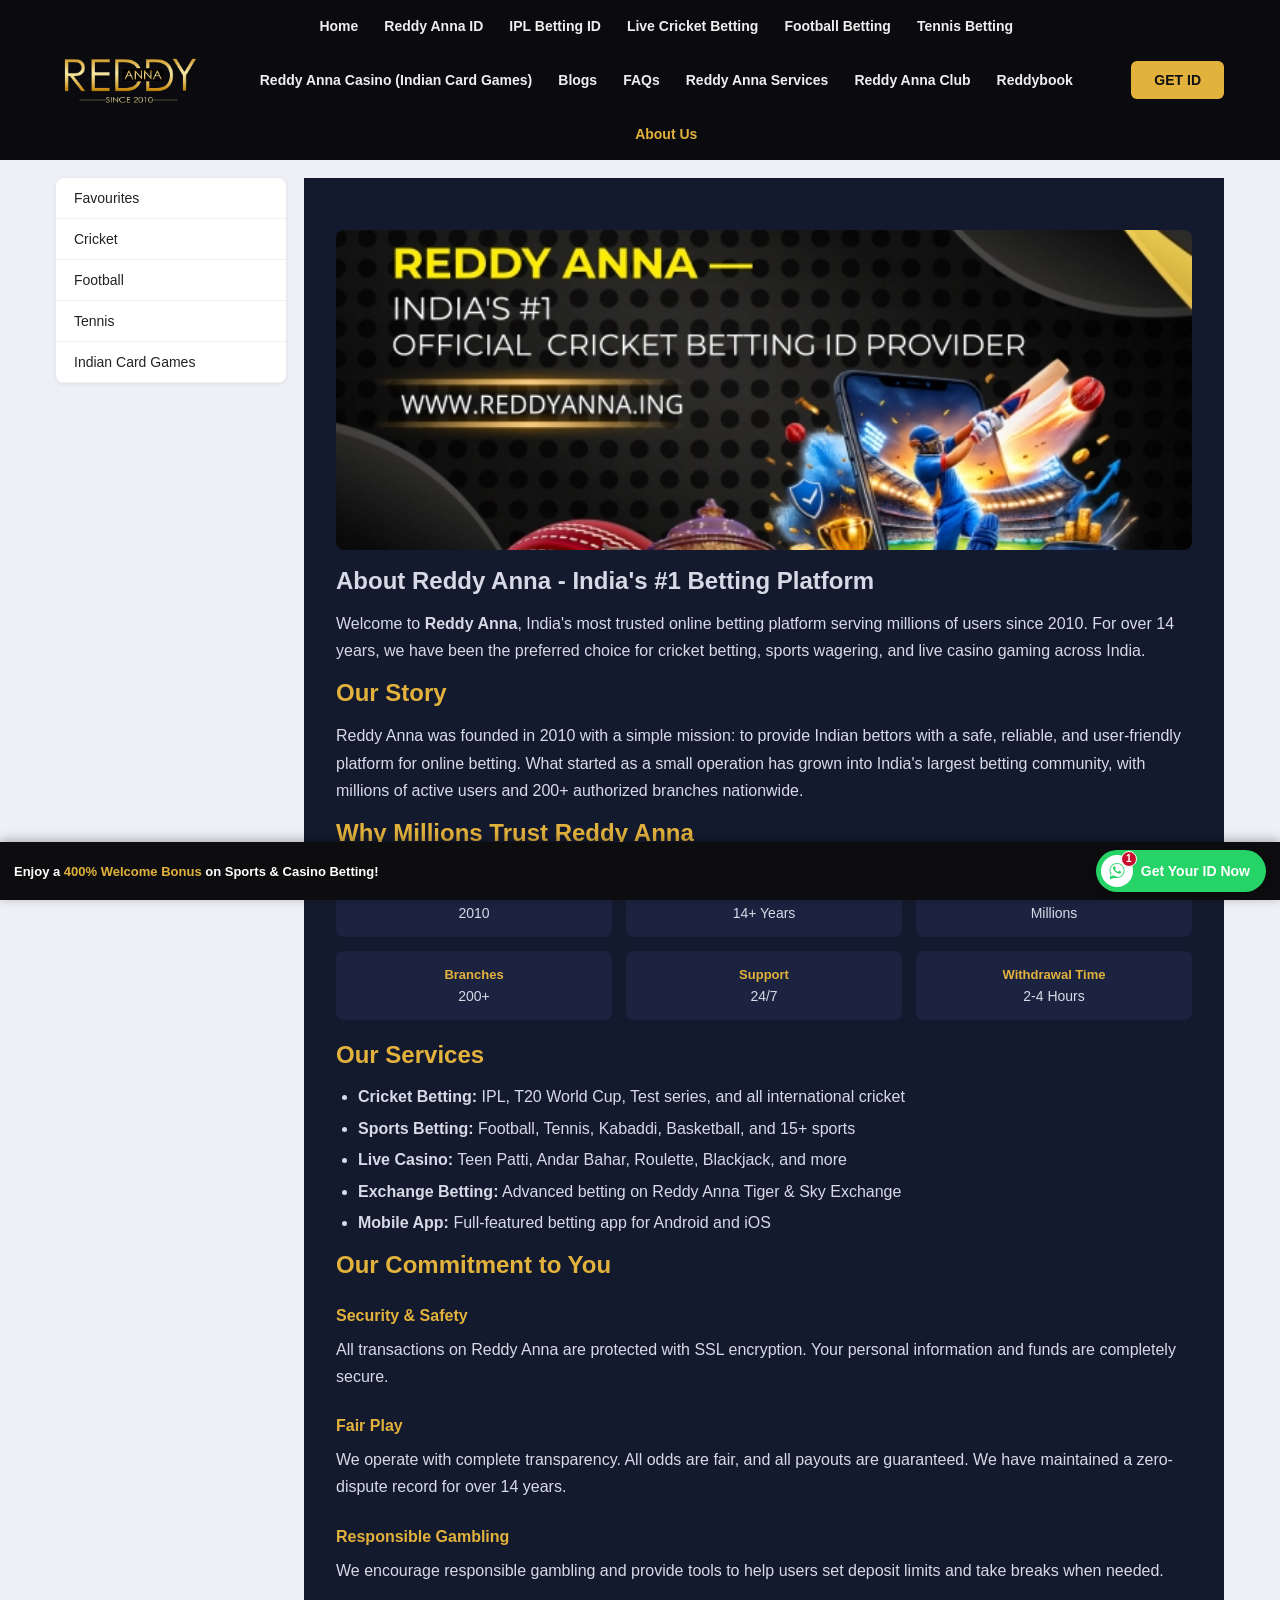
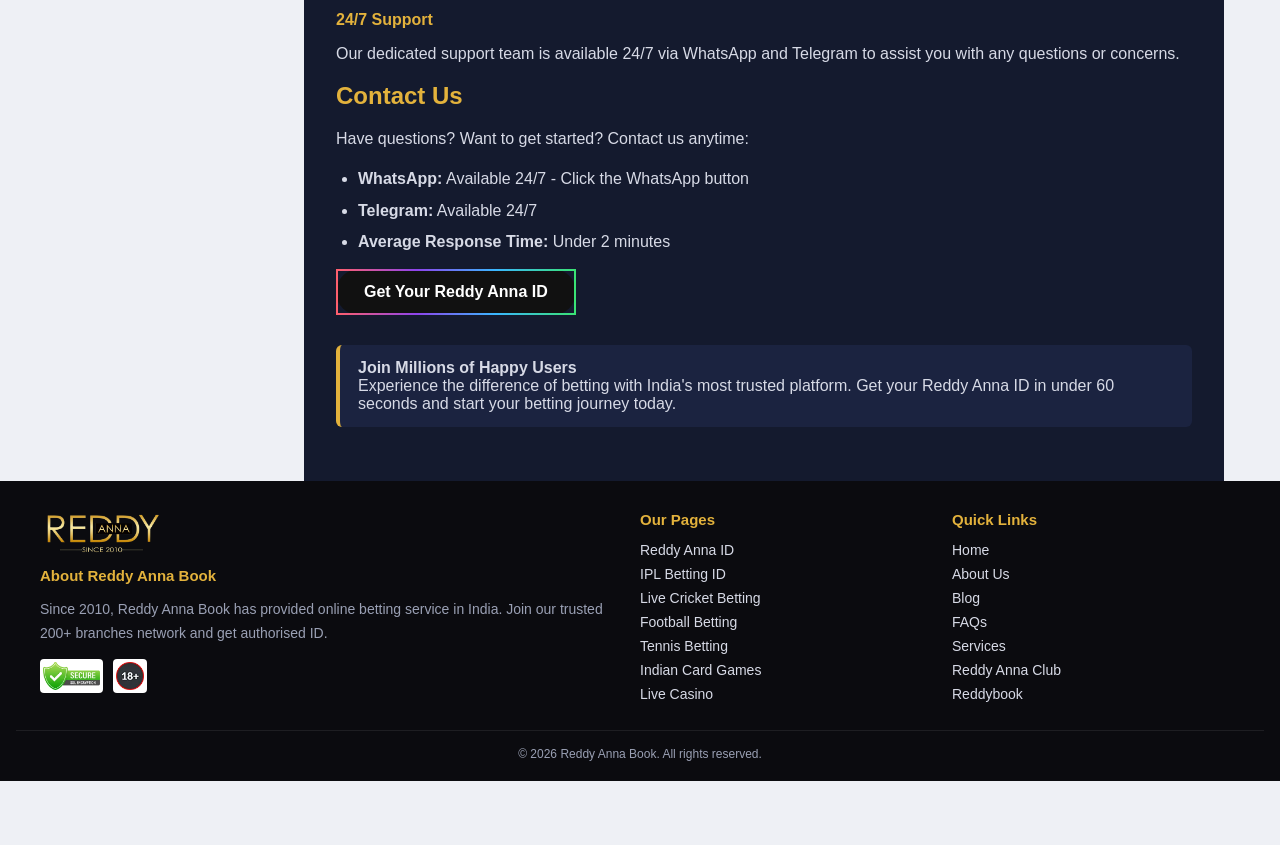
<file: about-us/index.html>
<!DOCTYPE html>
<html lang="en">
<head>
<meta charset="UTF-8">
<meta name="viewport" content="width=device-width, initial-scale=1">
<title>About Us | Reddy Anna - India's #1 Betting Platform Since 2010</title>
<meta name="description" content="Learn about Reddy Anna - India's most trusted online betting platform since 2010. 14+ years of reliable service to millions of users.">
<meta name="google-site-verification" content="ZKsoXK-e-wX-hNTqSaUuk7g0RxQz05XKGx85p2u8fm8">
<meta name="google-site-verification" content="LnD4fF57Hrk9nIQ-Qs7qASb5oiJYwMGLOONhQ8LjMso" />
<link rel="stylesheet" href="../styles.css">
<link rel="canonical" href="https://www.reddyannasite.live/about-us/">
</head>
<body>

<header class="site-header">
  <div class="header-inner">
    <a href="../" class="logo"><img src="../assets/image-659e7b71ad644.webp" alt="Reddy Anna"></a>
    <input type="checkbox" id="nav-toggle" class="nav-toggle-checkbox">
    <nav class="main-nav">
      <label for="nav-toggle" class="nav-close-label">&times;</label>
      <ul>
        <li><a href="../">Home</a></li>
        <li><a href="../reddy-anna-id/">Reddy Anna ID</a></li>
        <li><a href="../ipl-betting-id/">IPL Betting ID</a></li>
        <li><a href="../live-cricket-betting/">Live Cricket Betting</a></li>
        <li><a href="../football-betting/">Football Betting</a></li>
        <li><a href="../tennis-betting/">Tennis Betting</a></li>
        <li><a href="../reddy-anna-casino/">Reddy Anna Casino (Indian Card Games)</a></li>
        <li><a href="../blog/">Blogs</a></li>
        <li><a href="../reddy-anna-faqs/">FAQs</a></li>
        <li><a href="../reddy-anna-services/">Reddy Anna Services</a></li>
        <li><a href="../reddy-anna-club/">Reddy Anna Club</a></li>
        <li><a href="../reddybook/">Reddybook</a></li>
        <li class="active"><a href="../about-us/">About Us</a></li>
      </ul>
    </nav>
    <div class="header-actions">
      <a href="https://wa.me/919702308448" target="_blank" rel="noopener" class="btn btn-gold get-id-btn">GET ID</a>
      <label for="nav-toggle" class="nav-toggle-label">&#9776;</label>
    </div>
  </div>
</header>

<div class="layout">
  <aside class="sidebar">
    <ul>
      <li><a href="../">Favourites</a></li>
      <li><a href="../live-cricket-betting/">Cricket</a></li>
      <li><a href="../football-betting/">Football</a></li>
      <li><a href="../tennis-betting/">Tennis</a></li>
      <li><a href="../reddy-anna-casino/">Indian Card Games</a></li>
    </ul>
  </aside>

  <main class="main-content">
    <section class="section section-dark article">
      <div class="container">
        <div class="article-banner"><img src="../assets/reddy-anna-indias-1-official-cricket-betting-id-provider.jpg" alt="About Reddy Anna"></div>

        <h1 class="section-title">About Reddy Anna - India's #1 Betting Platform</h1>
        
        <p>Welcome to <strong>Reddy Anna</strong>, India's most trusted online betting platform serving millions of users since 2010. For over 14 years, we have been the preferred choice for cricket betting, sports wagering, and live casino gaming across India.</p>

        <h2 class="sub-title">Our Story</h2>
        <p>Reddy Anna was founded in 2010 with a simple mission: to provide Indian bettors with a safe, reliable, and user-friendly platform for online betting. What started as a small operation has grown into India's largest betting community, with millions of active users and 200+ authorized branches nationwide.</p>

        <h2 class="sub-title">Why Millions Trust Reddy Anna</h2>
        <div class="stats-grid">
          <div class="stat-box"><div class="stat-label">Established</div><div class="stat-value">2010</div></div>
          <div class="stat-box"><div class="stat-label">Years of Service</div><div class="stat-value">14+ Years</div></div>
          <div class="stat-box"><div class="stat-label">Active Users</div><div class="stat-value">Millions</div></div>
          <div class="stat-box"><div class="stat-label">Branches</div><div class="stat-value">200+</div></div>
          <div class="stat-box"><div class="stat-label">Support</div><div class="stat-value">24/7</div></div>
          <div class="stat-box"><div class="stat-label">Withdrawal Time</div><div class="stat-value">2-4 Hours</div></div>
        </div>

        <h2 class="sub-title">Our Services</h2>
        <ul>
          <li><strong>Cricket Betting:</strong> IPL, T20 World Cup, Test series, and all international cricket</li>
          <li><strong>Sports Betting:</strong> Football, Tennis, Kabaddi, Basketball, and 15+ sports</li>
          <li><strong>Live Casino:</strong> Teen Patti, Andar Bahar, Roulette, Blackjack, and more</li>
          <li><strong>Exchange Betting:</strong> Advanced betting on Reddy Anna Tiger & Sky Exchange</li>
          <li><strong>Mobile App:</strong> Full-featured betting app for Android and iOS</li>
        </ul>

        <h2 class="sub-title">Our Commitment to You</h2>
        <h3 class="sub-title" style="font-size:16px;">Security & Safety</h3>
        <p>All transactions on Reddy Anna are protected with SSL encryption. Your personal information and funds are completely secure.</p>

        <h3 class="sub-title" style="font-size:16px;">Fair Play</h3>
        <p>We operate with complete transparency. All odds are fair, and all payouts are guaranteed. We have maintained a zero-dispute record for over 14 years.</p>

        <h3 class="sub-title" style="font-size:16px;">Responsible Gambling</h3>
        <p>We encourage responsible gambling and provide tools to help users set deposit limits and take breaks when needed.</p>

        <h3 class="sub-title" style="font-size:16px;">24/7 Support</h3>
        <p>Our dedicated support team is available 24/7 via WhatsApp and Telegram to assist you with any questions or concerns.</p>

        <h2 class="sub-title">Contact Us</h2>
        <p>Have questions? Want to get started? Contact us anytime:</p>
        <ul>
          <li><strong>WhatsApp:</strong> Available 24/7 - Click the WhatsApp button</li>
          <li><strong>Telegram:</strong> Available 24/7</li>
          <li><strong>Average Response Time:</strong> Under 2 minutes</li>
        </ul>

        <a href="https://wa.me/919702308448" target="_blank" rel="noopener" class="btn-rainbow">Get Your Reddy Anna ID</a>

        <div class="callout" style="margin-top:30px;">
          <strong>Join Millions of Happy Users</strong><br>
          Experience the difference of betting with India's most trusted platform. Get your Reddy Anna ID in under 60 seconds and start your betting journey today.
        </div>
      </div>
    </section>
  </main>
</div>

<footer class="site-footer">
  <div class="footer-grid">
    <div>
      <div class="footer-logo"><img src="../assets/image-659e7b71ad644.webp" alt="Reddy Anna"></div>
      <h4>About Reddy Anna Book</h4>
      <p style="font-size:14px;color:var(--text-muted);">Since 2010, Reddy Anna Book has provided online betting service in India. Join our trusted 200+ branches network and get authorised ID.</p>
      <div class="trust-badges">
        <img src="../assets/ssl-1-1.webp" alt="SSL">
        <img src="../assets/18plus-1-1.webp" alt="18+">
      </div>
    </div>
    <div>
      <h4>Our Pages</h4>
      <ul>
        <li><a href="../reddy-anna-id/">Reddy Anna ID</a></li>
        <li><a href="../ipl-betting-id/">IPL Betting ID</a></li>
        <li><a href="../live-cricket-betting/">Live Cricket Betting</a></li>
        <li><a href="../football-betting/">Football Betting</a></li>
        <li><a href="../tennis-betting/">Tennis Betting</a></li>
        <li><a href="../reddy-anna-casino/">Indian Card Games</a></li>
        <li><a href="../reddy-anna-casino/">Live Casino</a></li>
      </ul>
    </div>
    <div>
      <h4>Quick Links</h4>
      <ul>
        <li><a href="../">Home</a></li>
        <li><a href="../about-us/">About Us</a></li>
        <li><a href="../blog/">Blog</a></li>
        <li><a href="../reddy-anna-faqs/">FAQs</a></li>
        <li><a href="../reddy-anna-services/">Services</a></li>
        <li><a href="../reddy-anna-club/">Reddy Anna Club</a></li>
        <li><a href="../reddybook/">Reddybook</a></li>
      </ul>
    </div>
  </div>
  <div class="footer-bottom">&copy; 2026 Reddy Anna Book. All rights reserved.</div>
</footer>

<div class="bonus-bar">
  <span class="bonus-text">Enjoy a <span class="highlight">400% Welcome Bonus</span> on Sports &amp; Casino Betting!</span>
  <span class="bonus-actions">
    <a href="https://wa.me/919702308448" target="_blank" rel="noopener" class="whatsapp-fab">
      <span class="whatsapp-fab-icon">
        <svg viewBox="0 0 32 32" width="20" height="20" fill="#25d366">
          <path d="M16.004 3C9.376 3 4 8.373 4 15c0 2.362.687 4.564 1.875 6.417L4 29l7.77-1.84A11.94 11.94 0 0 0 16.004 27C22.63 27 28 21.627 28 15S22.63 3 16.004 3Zm0 21.7a9.63 9.63 0 0 1-4.917-1.35l-.353-.21-4.61 1.092 1.127-4.49-.23-.366A9.61 9.61 0 0 1 5.4 15c0-5.85 4.755-10.6 10.604-10.6 5.848 0 10.6 4.75 10.6 10.6 0 5.85-4.752 10.7-10.6 10.7Zm5.816-7.94c-.318-.16-1.885-.93-2.177-1.037-.292-.107-.505-.16-.717.16-.212.319-.823 1.037-1.01 1.25-.186.213-.372.24-.69.08-.318-.16-1.343-.495-2.558-1.577-.945-.843-1.583-1.884-1.768-2.202-.186-.319-.02-.491.14-.65.144-.143.318-.372.478-.558.16-.186.212-.319.318-.532.106-.213.053-.398-.026-.558-.08-.16-.717-1.728-.983-2.367-.259-.62-.522-.536-.717-.546l-.61-.011c-.212 0-.558.08-.85.398-.292.319-1.114 1.09-1.114 2.658 0 1.567 1.14 3.082 1.299 3.295.159.213 2.243 3.428 5.435 4.807.76.328 1.353.524 1.815.671.762.243 1.457.209 2.006.127.612-.091 1.885-.771 2.15-1.515.266-.744.266-1.382.186-1.515-.08-.133-.292-.213-.61-.372Z"/>
        </svg>
        <span class="whatsapp-fab-badge">1</span>
      </span>
      <span class="whatsapp-fab-text">Get Your ID Now</span>
    </a>
  </span>
</div>

</body>
</html>
</file>
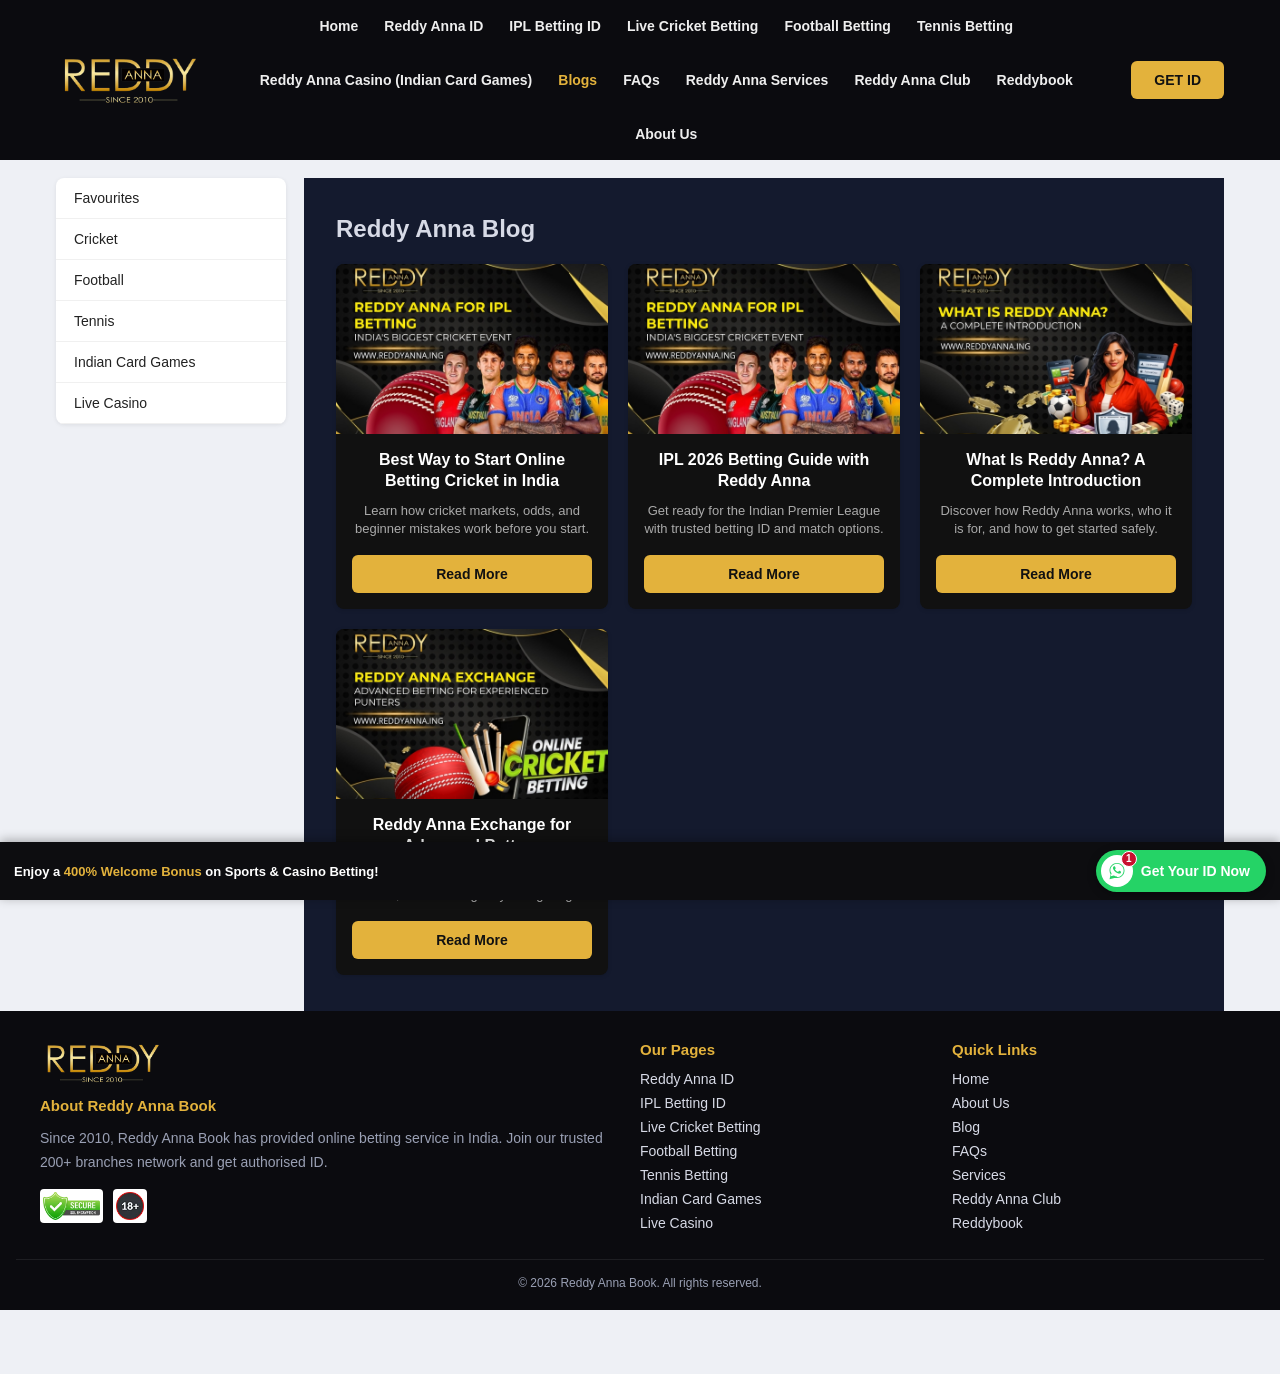
<file: blog/index.html>
<!DOCTYPE html>
<html lang='en'>
<head>
<meta charset='UTF-8'>
<meta name='viewport' content='width=device-width, initial-scale=1'>
<title>Blogs | Reddy Anna</title>
<meta name='description' content='Read betting tips, cricket guides and more on Reddy Anna.'>
<meta name='google-site-verification' content='ZKsoXK-e-wX-hNTqSaUuk7g0RxQz05XKGx85p2u8fm8'>
<meta name="google-site-verification" content="LnD4fF57Hrk9nIQ-Qs7qASb5oiJYwMGLOONhQ8LjMso" />
<link rel='stylesheet' href='../styles.css'>
<link rel='canonical' href='https://www.reddyannasite.live/blog/'>
</head>
<body>

<header class='site-header'>
  <div class='header-inner'>
    <a href='../' class='logo'><img src='../assets/image-659e7b71ad644.webp' alt='Reddy Anna'></a>
    <input type='checkbox' id='nav-toggle' class='nav-toggle-checkbox'>
    <nav class='main-nav'>
      <label for='nav-toggle' class='nav-close-label'>&times;</label>
      <ul>
        <li><a href='../'>Home</a></li>
        <li><a href='../reddy-anna-id/'>Reddy Anna ID</a></li>
        <li><a href='../ipl-betting-id/'>IPL Betting ID</a></li>
        <li><a href='../live-cricket-betting/'>Live Cricket Betting</a></li>
        <li><a href='../football-betting/'>Football Betting</a></li>
        <li><a href='../tennis-betting/'>Tennis Betting</a></li>
        <li><a href='../reddy-anna-casino/'>Reddy Anna Casino (Indian Card Games)</a></li>
        <li class='active'><a href='../blog/'>Blogs</a></li>
        <li><a href='../reddy-anna-faqs/'>FAQs</a></li>
        <li><a href='../reddy-anna-services/'>Reddy Anna Services</a></li>
        <li><a href='../reddy-anna-club/'>Reddy Anna Club</a></li>
        <li><a href='../reddybook/'>Reddybook</a></li>
        <li><a href='../about-us/'>About Us</a></li>
      </ul>
    </nav>
    <div class='header-actions'>
      <a href='https://wa.me/919702308448' target='_blank' rel='noopener' class='btn btn-gold get-id-btn'>GET ID</a>
      <label for='nav-toggle' class='nav-toggle-label'>&#9776;</label>
    </div>
  </div>
</header>

<div class='layout'>
  <aside class='sidebar'>
    <ul>
      <li><a href='../'>Favourites</a></li>
      <li><a href='../live-cricket-betting/'>Cricket</a></li>
      <li><a href='../football-betting/'>Football</a></li>
      <li><a href='../tennis-betting/'>Tennis</a></li>
      <li><a href='../reddy-anna-casino/'>Indian Card Games</a></li>
      <li><a href='../reddy-anna-casino/'>Live Casino</a></li>
    </ul>
  </aside>

  <main class='main-content'>
    <section class='section section-dark'>
      <div class='container'>
        <h1 class='section-title'>Reddy Anna Blog</h1>

        <div class='blog-grid'>
          <div class='blog-card'>
            <img src='../assets/Reddy-Anna-for-IPL-Betting-Indias-Biggest-Cricket-Event.jpg' alt='Online Cricket Betting Guide' loading='lazy'>
            <div class='blog-card-content'>
              <h3>Best Way to Start Online Betting Cricket in India</h3>
              <p>Learn how cricket markets, odds, and beginner mistakes work before you start.</p>
              <a href='online-cricket-betting-guide/' class='btn btn-gold'>Read More</a>
            </div>
          </div>

          <div class='blog-card'>
            <img src='../assets/Reddy-Anna-for-IPL-Betting-Indias-Biggest-Cricket-Event.jpg' alt='IPL Betting Guide' loading='lazy'>
            <div class='blog-card-content'>
              <h3>IPL 2026 Betting Guide with Reddy Anna</h3>
              <p>Get ready for the Indian Premier League with trusted betting ID and match options.</p>
              <a href='../ipl-betting-id/' class='btn btn-gold'>Read More</a>
            </div>
          </div>

          <div class='blog-card'>
            <img src='../assets/What-Is-Reddy-Anna_-A-Complete-Introduction.jpg' alt='What is Reddy Anna' loading='lazy'>
            <div class='blog-card-content'>
              <h3>What Is Reddy Anna? A Complete Introduction</h3>
              <p>Discover how Reddy Anna works, who it is for, and how to get started safely.</p>
              <a href='../reddy-anna-id/' class='btn btn-gold'>Read More</a>
            </div>
          </div>

          <div class='blog-card'>
            <img src='../assets/Reddy-Anna-Exchange-Advanced-Betting-for-Experienced-Punters.jpg' alt='Reddy Anna Exchange' loading='lazy'>
            <div class='blog-card-content'>
              <h3>Reddy Anna Exchange for Advanced Bettors</h3>
              <p>Explore advanced betting features, better odds, and exchange-style wagering.</p>
              <a href='../reddy-anna-services/' class='btn btn-gold'>Read More</a>
            </div>
          </div>
        </div>

      </div>
    </section>
  </main>
</div>

<footer class='site-footer'>
  <div class='footer-grid'>
    <div>
      <div class='footer-logo'><img src='../assets/image-659e7b71ad644.webp' alt='Reddy Anna'></div>
      <h4>About Reddy Anna Book</h4>
      <p style='font-size:14px;color:var(--text-muted);'>Since 2010, Reddy Anna Book has provided online betting service in India. Join our trusted 200+ branches network and get authorised ID.</p>
      <div class='trust-badges'>
        <img src='../assets/ssl-1-1.webp' alt='SSL'>
        <img src='../assets/18plus-1-1.webp' alt='18+'>
      </div>
    </div>
    <div>
      <h4>Our Pages</h4>
      <ul>
        <li><a href='../reddy-anna-id/'>Reddy Anna ID</a></li>
        <li><a href='../ipl-betting-id/'>IPL Betting ID</a></li>
        <li><a href='../live-cricket-betting/'>Live Cricket Betting</a></li>
        <li><a href='../football-betting/'>Football Betting</a></li>
        <li><a href='../tennis-betting/'>Tennis Betting</a></li>
        <li><a href='../reddy-anna-casino/'>Indian Card Games</a></li>
        <li><a href='../reddy-anna-casino/'>Live Casino</a></li>
      </ul>
    </div>
    <div>
      <h4>Quick Links</h4>
      <ul>
        <li><a href='../'>Home</a></li>
        <li><a href='../about-us/'>About Us</a></li>
        <li><a href='../blog/'>Blog</a></li>
        <li><a href='../reddy-anna-faqs/'>FAQs</a></li>
        <li><a href='../reddy-anna-services/'>Services</a></li>
        <li><a href='../reddy-anna-club/'>Reddy Anna Club</a></li>
        <li><a href='../reddybook/'>Reddybook</a></li>
      </ul>
    </div>
  </div>
  <div class='footer-bottom'>&copy; 2026 Reddy Anna Book. All rights reserved.</div>
</footer>

<div class='bonus-bar'>
  <span class='bonus-text'>Enjoy a <span class='highlight'>400% Welcome Bonus</span> on Sports &amp; Casino Betting!</span>
  <span class='bonus-actions'>
    <a href='https://wa.me/919702308448' target='_blank' rel='noopener' class='whatsapp-fab'>
      <span class='whatsapp-fab-icon'>
        <svg viewBox='0 0 32 32' width='20' height='20' fill='#25d366'>
          <path d='M16.004 3C9.376 3 4 8.373 4 15c0 2.362.687 4.564 1.875 6.417L4 29l7.77-1.84A11.94 11.94 0 0 0 16.004 27C22.63 27 28 21.627 28 15S22.63 3 16.004 3Zm0 21.7a9.63 9.63 0 0 1-4.917-1.35l-.353-.21-4.61 1.092 1.127-4.49-.23-.366A9.61 9.61 0 0 1 5.4 15c0-5.85 4.755-10.6 10.604-10.6 5.848 0 10.6 4.75 10.6 10.6 0 5.85-4.752 10.7-10.6 10.7Zm5.816-7.94c-.318-.16-1.885-.93-2.177-1.037-.292-.107-.505-.16-.717.16-.212.319-.823 1.037-1.01 1.25-.186.213-.372.24-.69.08-.318-.16-1.343-.495-2.558-1.577-.945-.843-1.583-1.884-1.768-2.202-.186-.319-.02-.491.14-.65.144-.143.318-.372.478-.558.16-.186.212-.319.318-.532.106-.213.053-.398-.026-.558-.08-.16-.717-1.728-.983-2.367-.259-.62-.522-.536-.717-.546l-.61-.011c-.212 0-.558.08-.85.398-.292.319-1.114 1.09-1.114 2.658 0 1.567 1.14 3.082 1.299 3.295.159.213 2.243 3.428 5.435 4.807.76.328 1.353.524 1.815.671.762.243 1.457.209 2.006.127.612-.091 1.885-.771 2.15-1.515.266-.744.266-1.382.186-1.515-.08-.133-.292-.213-.61-.372Z'/>
        </svg>
        <span class='whatsapp-fab-badge'>1</span>
      </span>
      <span class='whatsapp-fab-text'>Get Your ID Now</span>
    </a>
  </span>
</div>

</body>
</html>
</file>
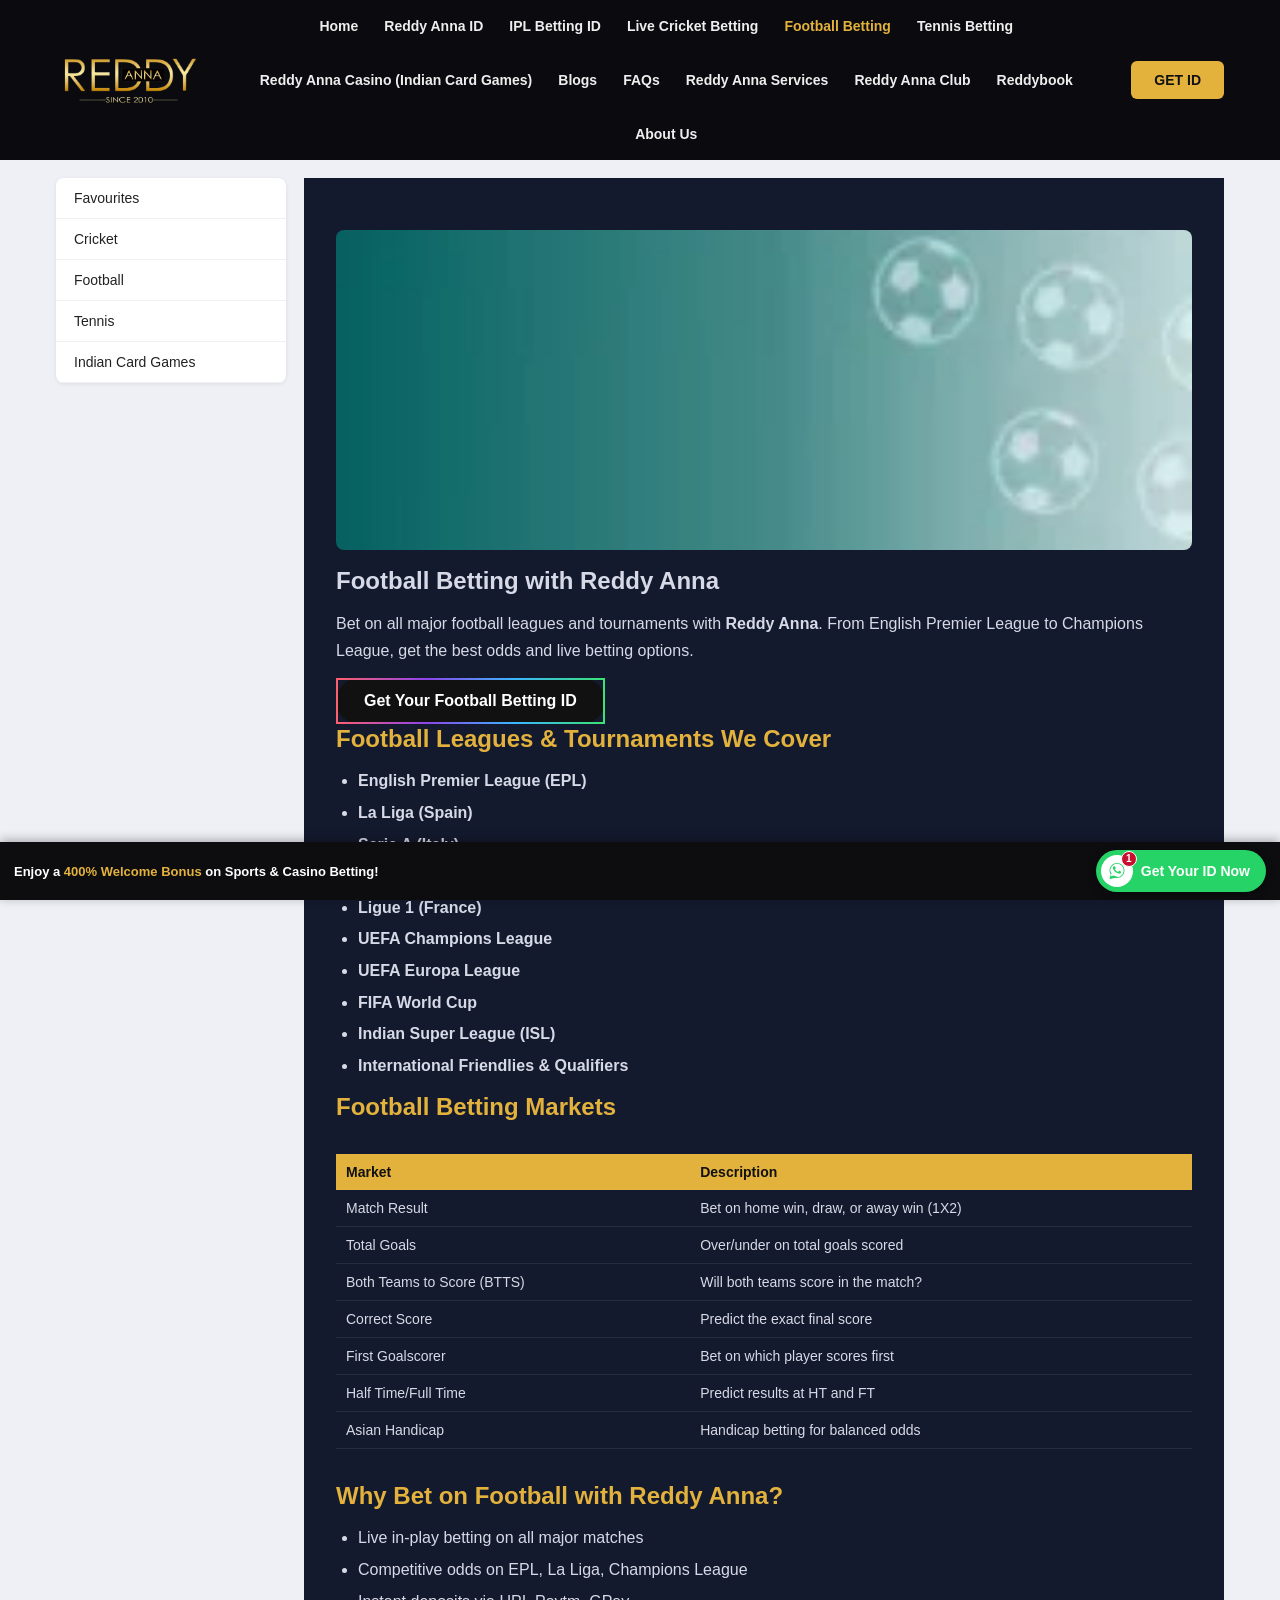
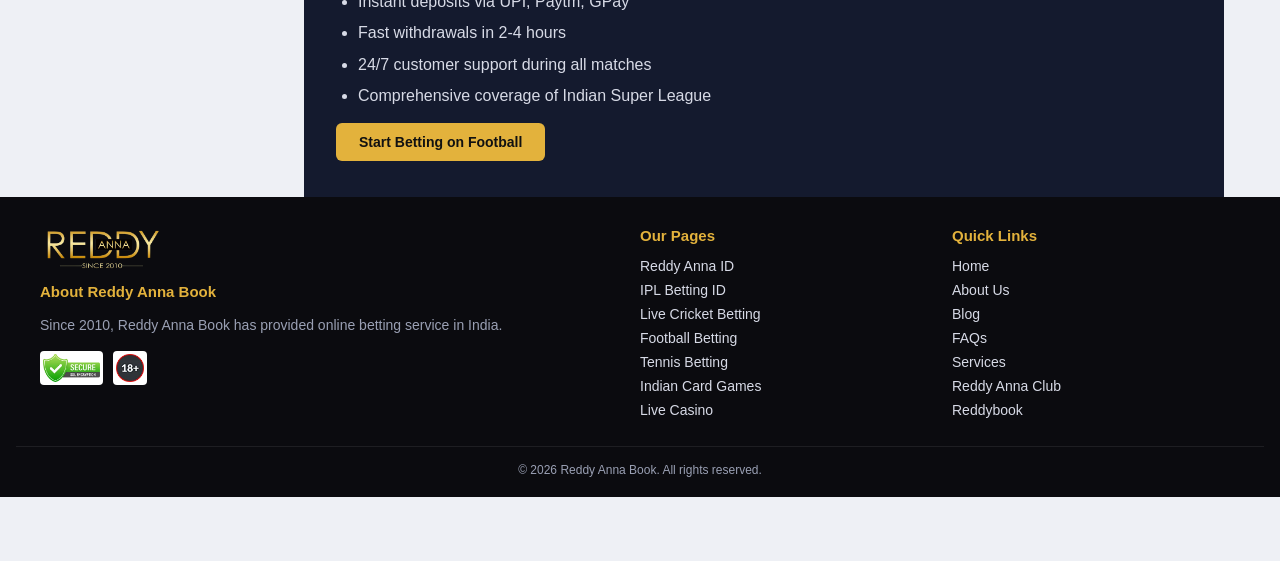
<file: football-betting/index.html>
<!DOCTYPE html>
<html lang="en">
<head>
<meta charset="UTF-8">
<meta name="viewport" content="width=device-width, initial-scale=1">
<title>Football Betting | Reddy Anna - EPL, La Liga, Champions League</title>
<meta name="description" content="Bet on football with Reddy Anna. EPL, La Liga, Champions League, ISL and more with live odds and instant payouts.">
<meta name="google-site-verification" content="ZKsoXK-e-wX-hNTqSaUuk7g0RxQz05XKGx85p2u8fm8">
<meta name="google-site-verification" content="LnD4fF57Hrk9nIQ-Qs7qASb5oiJYwMGLOONhQ8LjMso" />
<link rel="stylesheet" href="../styles.css">
<link rel="canonical" href="https://www.reddyannasite.live/football-betting/">
</head>
<body>

<header class="site-header">
  <div class="header-inner">
    <a href="../" class="logo"><img src="../assets/image-659e7b71ad644.webp" alt="Reddy Anna"></a>
    <input type="checkbox" id="nav-toggle" class="nav-toggle-checkbox">
    <nav class="main-nav">
      <label for="nav-toggle" class="nav-close-label">&times;</label>
      <ul>
        <li><a href="../">Home</a></li>
        <li><a href="../reddy-anna-id/">Reddy Anna ID</a></li>
        <li><a href="../ipl-betting-id/">IPL Betting ID</a></li>
        <li><a href="../live-cricket-betting/">Live Cricket Betting</a></li>
        <li class="active"><a href="../football-betting/">Football Betting</a></li>
        <li><a href="../tennis-betting/">Tennis Betting</a></li>
        <li><a href="../reddy-anna-casino/">Reddy Anna Casino (Indian Card Games)</a></li>
        <li><a href="../blog/">Blogs</a></li>
        <li><a href="../reddy-anna-faqs/">FAQs</a></li>
        <li><a href="../reddy-anna-services/">Reddy Anna Services</a></li>
        <li><a href="../reddy-anna-club/">Reddy Anna Club</a></li>
        <li><a href="../reddybook/">Reddybook</a></li>
        <li><a href="../about-us/">About Us</a></li>
      </ul>
    </nav>
    <div class="header-actions">
      <a href="https://wa.me/919702308448" target="_blank" rel="noopener" class="btn btn-gold get-id-btn">GET ID</a>
      <label for="nav-toggle" class="nav-toggle-label">&#9776;</label>
    </div>
  </div>
</header>

<div class="layout">
  <aside class="sidebar">
    <ul>
      <li><a href="../">Favourites</a></li>
      <li><a href="../live-cricket-betting/">Cricket</a></li>
      <li><a href="../football-betting/">Football</a></li>
      <li><a href="../tennis-betting/">Tennis</a></li>
      <li><a href="../reddy-anna-casino/">Indian Card Games</a></li>
    </ul>
  </aside>

  <main class="main-content">
    <section class="section section-dark article">
      <div class="container">
        <div class="article-banner"><img src="../assets/football-bg-rlghoi9i0hsj2n8qphq7tivs3mol4s3iin7qqytzxc.webp" alt="Football Betting"></div>

        <h1 class="section-title">Football Betting with Reddy Anna</h1>
        
        <p>Bet on all major football leagues and tournaments with <strong>Reddy Anna</strong>. From English Premier League to Champions League, get the best odds and live betting options.</p>

        <a href="https://wa.me/919702308448" target="_blank" rel="noopener" class="btn-rainbow">Get Your Football Betting ID</a>

        <h2 class="sub-title">Football Leagues & Tournaments We Cover</h2>
        <ul>
          <li><strong>English Premier League (EPL)</strong></li>
          <li><strong>La Liga (Spain)</strong></li>
          <li><strong>Serie A (Italy)</strong></li>
          <li><strong>Bundesliga (Germany)</strong></li>
          <li><strong>Ligue 1 (France)</strong></li>
          <li><strong>UEFA Champions League</strong></li>
          <li><strong>UEFA Europa League</strong></li>
          <li><strong>FIFA World Cup</strong></li>
          <li><strong>Indian Super League (ISL)</strong></li>
          <li><strong>International Friendlies & Qualifiers</strong></li>
        </ul>

        <h2 class="sub-title">Football Betting Markets</h2>
        <div class="table-wrap"><table>
          <tr><th>Market</th><th>Description</th></tr>
          <tr><td>Match Result</td><td>Bet on home win, draw, or away win (1X2)</td></tr>
          <tr><td>Total Goals</td><td>Over/under on total goals scored</td></tr>
          <tr><td>Both Teams to Score (BTTS)</td><td>Will both teams score in the match?</td></tr>
          <tr><td>Correct Score</td><td>Predict the exact final score</td></tr>
          <tr><td>First Goalscorer</td><td>Bet on which player scores first</td></tr>
          <tr><td>Half Time/Full Time</td><td>Predict results at HT and FT</td></tr>
          <tr><td>Asian Handicap</td><td>Handicap betting for balanced odds</td></tr>
        </table></div>

        <h2 class="sub-title">Why Bet on Football with Reddy Anna?</h2>
        <ul>
          <li>Live in-play betting on all major matches</li>
          <li>Competitive odds on EPL, La Liga, Champions League</li>
          <li>Instant deposits via UPI, Paytm, GPay</li>
          <li>Fast withdrawals in 2-4 hours</li>
          <li>24/7 customer support during all matches</li>
          <li>Comprehensive coverage of Indian Super League</li>
        </ul>

        <a href="https://wa.me/919702308448" target="_blank" rel="noopener" class="btn btn-gold">Start Betting on Football</a>
      </div>
    </section>
  </main>
</div>

<footer class="site-footer">
  <div class="footer-grid">
    <div>
      <div class="footer-logo"><img src="../assets/image-659e7b71ad644.webp" alt="Reddy Anna"></div>
      <h4>About Reddy Anna Book</h4>
      <p style="font-size:14px;color:var(--text-muted);">Since 2010, Reddy Anna Book has provided online betting service in India.</p>
      <div class="trust-badges">
        <img src="../assets/ssl-1-1.webp" alt="SSL">
        <img src="../assets/18plus-1-1.webp" alt="18+">
      </div>
    </div>
    <div>
      <h4>Our Pages</h4>
      <ul>
        <li><a href="../reddy-anna-id/">Reddy Anna ID</a></li>
        <li><a href="../ipl-betting-id/">IPL Betting ID</a></li>
        <li><a href="../live-cricket-betting/">Live Cricket Betting</a></li>
        <li><a href="../football-betting/">Football Betting</a></li>
        <li><a href="../tennis-betting/">Tennis Betting</a></li>
        <li><a href="../reddy-anna-casino/">Indian Card Games</a></li>
        <li><a href="../reddy-anna-casino/">Live Casino</a></li>
      </ul>
    </div>
    <div>
      <h4>Quick Links</h4>
      <ul>
        <li><a href="../">Home</a></li>
        <li><a href="../about-us/">About Us</a></li>
        <li><a href="../blog/">Blog</a></li>
        <li><a href="../reddy-anna-faqs/">FAQs</a></li>
        <li><a href="../reddy-anna-services/">Services</a></li>
        <li><a href="../reddy-anna-club/">Reddy Anna Club</a></li>
        <li><a href="../reddybook/">Reddybook</a></li>
      </ul>
    </div>
  </div>
  <div class="footer-bottom">&copy; 2026 Reddy Anna Book. All rights reserved.</div>
</footer>

<div class="bonus-bar">
  <span class="bonus-text">Enjoy a <span class="highlight">400% Welcome Bonus</span> on Sports &amp; Casino Betting!</span>
  <span class="bonus-actions">
    <a href="https://wa.me/919702308448" target="_blank" rel="noopener" class="whatsapp-fab">
      <span class="whatsapp-fab-icon">
        <svg viewBox="0 0 32 32" width="20" height="20" fill="#25d366">
          <path d="M16.004 3C9.376 3 4 8.373 4 15c0 2.362.687 4.564 1.875 6.417L4 29l7.77-1.84A11.94 11.94 0 0 0 16.004 27C22.63 27 28 21.627 28 15S22.63 3 16.004 3Zm0 21.7a9.63 9.63 0 0 1-4.917-1.35l-.353-.21-4.61 1.092 1.127-4.49-.23-.366A9.61 9.61 0 0 1 5.4 15c0-5.85 4.755-10.6 10.604-10.6 5.848 0 10.6 4.75 10.6 10.6 0 5.85-4.752 10.7-10.6 10.7Zm5.816-7.94c-.318-.16-1.885-.93-2.177-1.037-.292-.107-.505-.16-.717.16-.212.319-.823 1.037-1.01 1.25-.186.213-.372.24-.69.08-.318-.16-1.343-.495-2.558-1.577-.945-.843-1.583-1.884-1.768-2.202-.186-.319-.02-.491.14-.65.144-.143.318-.372.478-.558.16-.186.212-.319.318-.532.106-.213.053-.398-.026-.558-.08-.16-.717-1.728-.983-2.367-.259-.62-.522-.536-.717-.546l-.61-.011c-.212 0-.558.08-.85.398-.292.319-1.114 1.09-1.114 2.658 0 1.567 1.14 3.082 1.299 3.295.159.213 2.243 3.428 5.435 4.807.76.328 1.353.524 1.815.671.762.243 1.457.209 2.006.127.612-.091 1.885-.771 2.15-1.515.266-.744.266-1.382.186-1.515-.08-.133-.292-.213-.61-.372Z"/>
        </svg>
        <span class="whatsapp-fab-badge">1</span>
      </span>
      <span class="whatsapp-fab-text">Get Your ID Now</span>
    </a>
  </span>
</div>

</body>
</html>
</file>
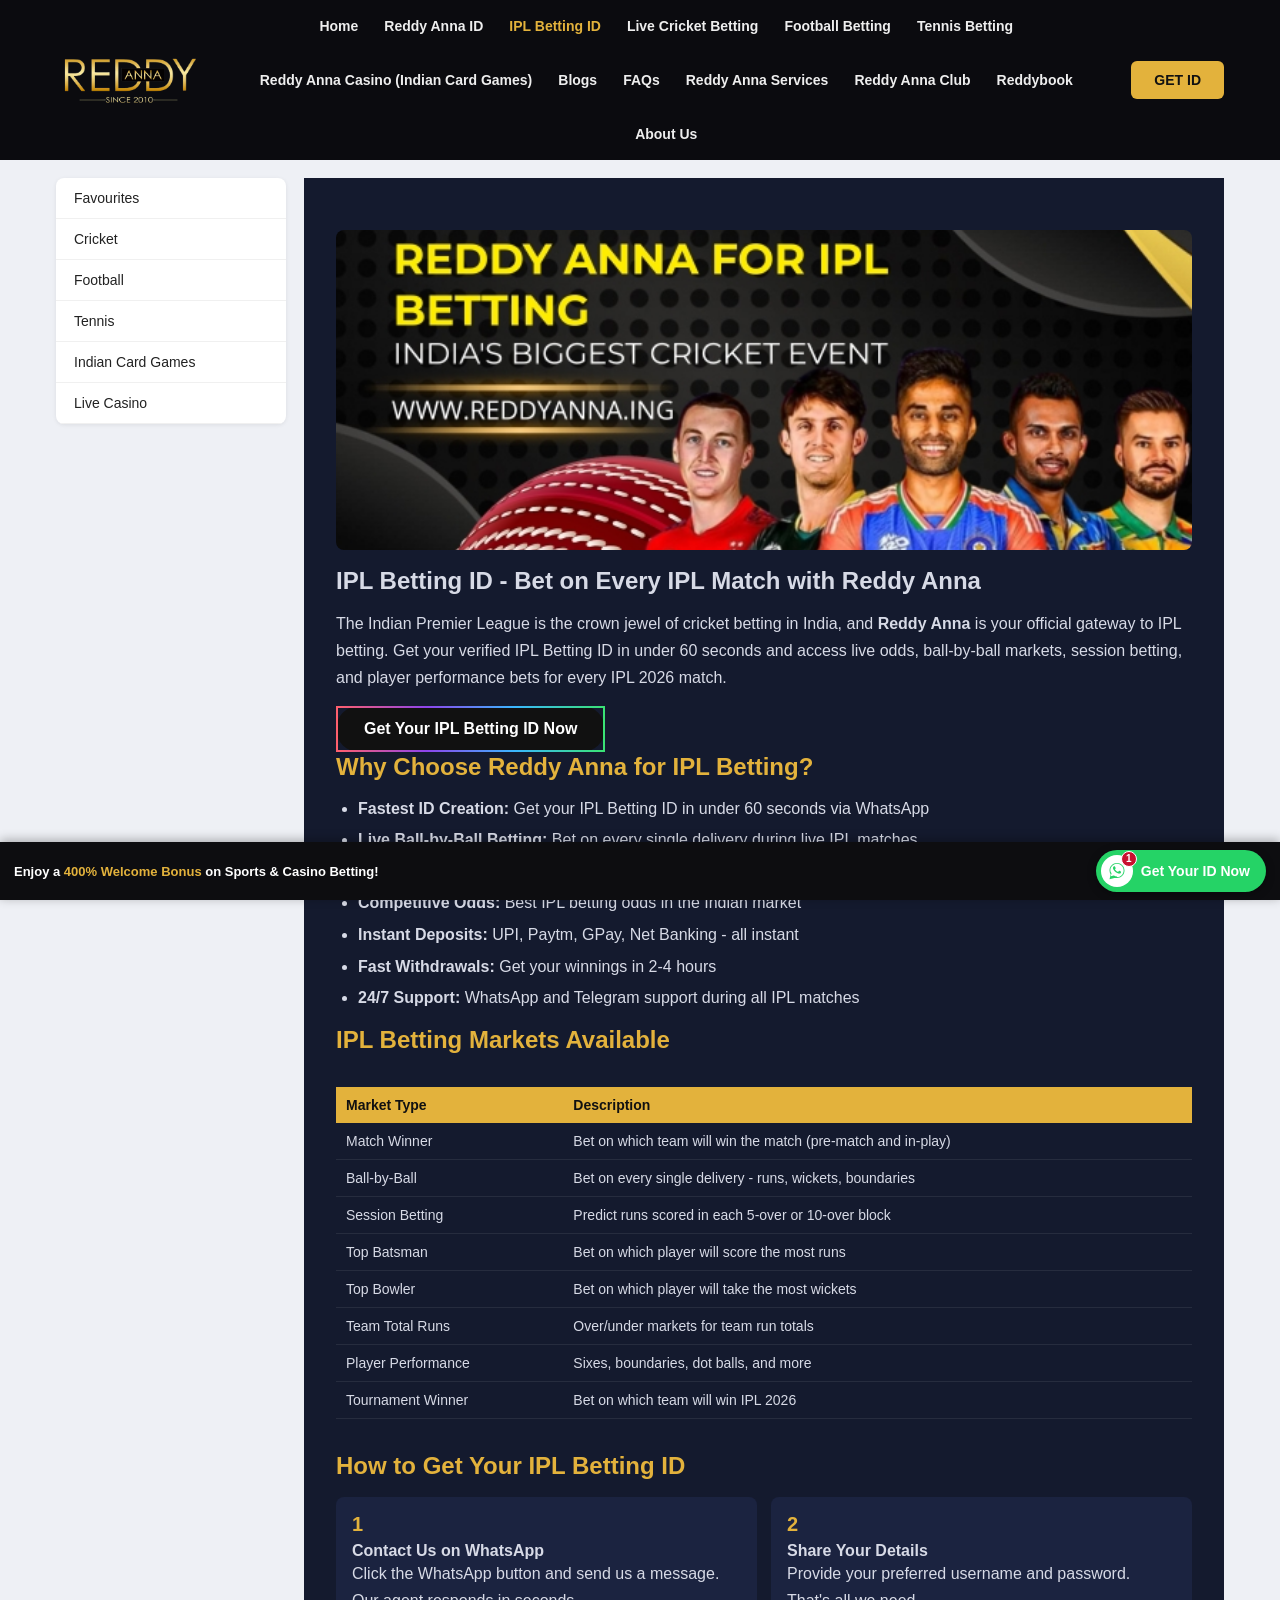
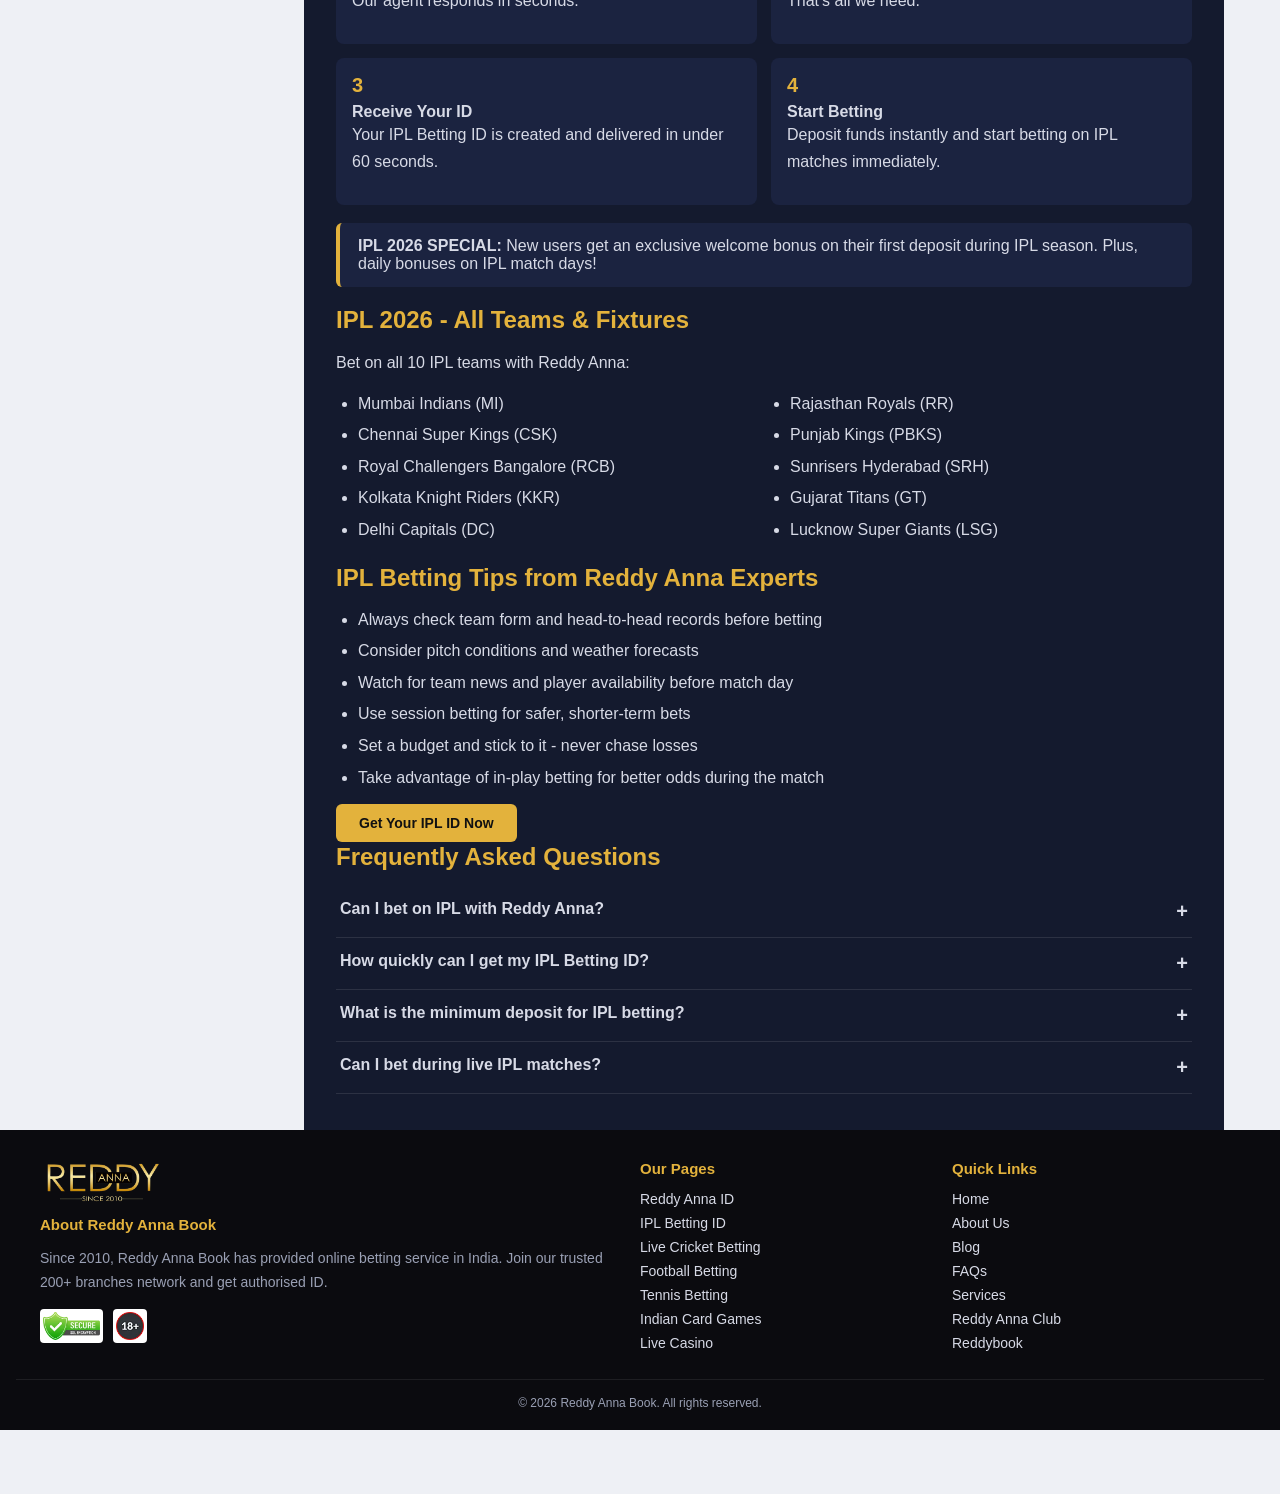
<file: ipl-betting-id/index.html>
<!DOCTYPE html>
<html lang="en">
<head>
<meta charset="UTF-8">
<meta name="viewport" content="width=device-width, initial-scale=1">
<title>IPL Betting ID | Reddy Anna - Get Your IPL ID Instantly</title>
<meta name="description" content="Get your IPL Betting ID from Reddy Anna in under 60 seconds. Bet on every IPL match with live odds, ball-by-ball markets, and instant withdrawals.">
<meta name="google-site-verification" content="ZKsoXK-e-wX-hNTqSaUuk7g0RxQz05XKGx85p2u8fm8">
<meta name="google-site-verification" content="LnD4fF57Hrk9nIQ-Qs7qASb5oiJYwMGLOONhQ8LjMso" />
<link rel="stylesheet" href="../styles.css">
<link rel="canonical" href="https://www.reddyannasite.live/ipl-betting-id/">
</head>
<body>

<header class="site-header">
  <div class="header-inner">
    <a href="../" class="logo"><img src="../assets/image-659e7b71ad644.webp" alt="Reddy Anna"></a>
    <input type="checkbox" id="nav-toggle" class="nav-toggle-checkbox">
    <nav class="main-nav">
      <label for="nav-toggle" class="nav-close-label">&times;</label>
      <ul>
        <li><a href="../">Home</a></li>
        <li><a href="../reddy-anna-id/">Reddy Anna ID</a></li>
        <li class="active"><a href="../ipl-betting-id/">IPL Betting ID</a></li>
        <li><a href="../live-cricket-betting/">Live Cricket Betting</a></li>
        <li><a href="../football-betting/">Football Betting</a></li>
        <li><a href="../tennis-betting/">Tennis Betting</a></li>
        <li><a href="../reddy-anna-casino/">Reddy Anna Casino (Indian Card Games)</a></li>
        <li><a href="../blog/">Blogs</a></li>
        <li><a href="../reddy-anna-faqs/">FAQs</a></li>
        <li><a href="../reddy-anna-services/">Reddy Anna Services</a></li>
        <li><a href="../reddy-anna-club/">Reddy Anna Club</a></li>
        <li><a href="../reddybook/">Reddybook</a></li>
        <li><a href="../about-us/">About Us</a></li>
      </ul>
    </nav>
    <div class="header-actions">
      <a href="https://wa.me/919702308448" target="_blank" rel="noopener" class="btn btn-gold get-id-btn">GET ID</a>
      <label for="nav-toggle" class="nav-toggle-label">&#9776;</label>
    </div>
  </div>
</header>

<div class="layout">
  <aside class="sidebar">
    <ul>
      <li><a href="../">Favourites</a></li>
      <li><a href="../live-cricket-betting/">Cricket</a></li>
      <li><a href="../football-betting/">Football</a></li>
      <li><a href="../tennis-betting/">Tennis</a></li>
      <li><a href="../reddy-anna-casino/">Indian Card Games</a></li>
      <li><a href="../reddy-anna-casino/">Live Casino</a></li>
    </ul>
  </aside>

  <main class="main-content">
    <section class="section section-dark article">
      <div class="container">
        <div class="article-banner"><img src="../assets/Reddy-Anna-for-IPL-Betting-Indias-Biggest-Cricket-Event.jpg" alt="IPL Betting ID"></div>

        <h1 class="section-title">IPL Betting ID - Bet on Every IPL Match with Reddy Anna</h1>
        
        <p>The Indian Premier League is the crown jewel of cricket betting in India, and <strong>Reddy Anna</strong> is your official gateway to IPL betting. Get your verified IPL Betting ID in under 60 seconds and access live odds, ball-by-ball markets, session betting, and player performance bets for every IPL 2026 match.</p>

        <a href="https://wa.me/919702308448" target="_blank" rel="noopener" class="btn-rainbow">Get Your IPL Betting ID Now</a>

        <h2 class="sub-title">Why Choose Reddy Anna for IPL Betting?</h2>
        <ul>
          <li><strong>Fastest ID Creation:</strong> Get your IPL Betting ID in under 60 seconds via WhatsApp</li>
          <li><strong>Live Ball-by-Ball Betting:</strong> Bet on every single delivery during live IPL matches</li>
          <li><strong>Comprehensive Markets:</strong> Match winner, session totals, top batsman, player performance, and more</li>
          <li><strong>Competitive Odds:</strong> Best IPL betting odds in the Indian market</li>
          <li><strong>Instant Deposits:</strong> UPI, Paytm, GPay, Net Banking - all instant</li>
          <li><strong>Fast Withdrawals:</strong> Get your winnings in 2-4 hours</li>
          <li><strong>24/7 Support:</strong> WhatsApp and Telegram support during all IPL matches</li>
        </ul>

        <h2 class="sub-title">IPL Betting Markets Available</h2>
        <div class="table-wrap"><table>
          <tr><th>Market Type</th><th>Description</th></tr>
          <tr><td>Match Winner</td><td>Bet on which team will win the match (pre-match and in-play)</td></tr>
          <tr><td>Ball-by-Ball</td><td>Bet on every single delivery - runs, wickets, boundaries</td></tr>
          <tr><td>Session Betting</td><td>Predict runs scored in each 5-over or 10-over block</td></tr>
          <tr><td>Top Batsman</td><td>Bet on which player will score the most runs</td></tr>
          <tr><td>Top Bowler</td><td>Bet on which player will take the most wickets</td></tr>
          <tr><td>Team Total Runs</td><td>Over/under markets for team run totals</td></tr>
          <tr><td>Player Performance</td><td>Sixes, boundaries, dot balls, and more</td></tr>
          <tr><td>Tournament Winner</td><td>Bet on which team will win IPL 2026</td></tr>
        </table></div>

        <h2 class="sub-title">How to Get Your IPL Betting ID</h2>
        <div class="steps-grid">
          <div class="step-card"><div class="step-num">1</div><strong>Contact Us on WhatsApp</strong><p>Click the WhatsApp button and send us a message. Our agent responds in seconds.</p></div>
          <div class="step-card"><div class="step-num">2</div><strong>Share Your Details</strong><p>Provide your preferred username and password. That's all we need.</p></div>
          <div class="step-card"><div class="step-num">3</div><strong>Receive Your ID</strong><p>Your IPL Betting ID is created and delivered in under 60 seconds.</p></div>
          <div class="step-card"><div class="step-num">4</div><strong>Start Betting</strong><p>Deposit funds instantly and start betting on IPL matches immediately.</p></div>
        </div>

        <div class="callout"><strong>IPL 2026 SPECIAL:</strong> New users get an exclusive welcome bonus on their first deposit during IPL season. Plus, daily bonuses on IPL match days!</div>

        <h2 class="sub-title">IPL 2026 - All Teams & Fixtures</h2>
        <p>Bet on all 10 IPL teams with Reddy Anna:</p>
        <ul style="columns:2;column-gap:30px;">
          <li>Mumbai Indians (MI)</li>
          <li>Chennai Super Kings (CSK)</li>
          <li>Royal Challengers Bangalore (RCB)</li>
          <li>Kolkata Knight Riders (KKR)</li>
          <li>Delhi Capitals (DC)</li>
          <li>Rajasthan Royals (RR)</li>
          <li>Punjab Kings (PBKS)</li>
          <li>Sunrisers Hyderabad (SRH)</li>
          <li>Gujarat Titans (GT)</li>
          <li>Lucknow Super Giants (LSG)</li>
        </ul>

        <h2 class="sub-title">IPL Betting Tips from Reddy Anna Experts</h2>
        <ul>
          <li>Always check team form and head-to-head records before betting</li>
          <li>Consider pitch conditions and weather forecasts</li>
          <li>Watch for team news and player availability before match day</li>
          <li>Use session betting for safer, shorter-term bets</li>
          <li>Set a budget and stick to it - never chase losses</li>
          <li>Take advantage of in-play betting for better odds during the match</li>
        </ul>

        <a href="https://wa.me/919702308448" target="_blank" rel="noopener" class="btn btn-gold">Get Your IPL ID Now</a>

        <h2 class="sub-title">Frequently Asked Questions</h2>
        <div class="faq">
          <div class="faq-item">
            <input type="checkbox" id="faq1"><label for="faq1">Can I bet on IPL with Reddy Anna?</label>
            <div class="faq-answer"><p>Yes! IPL betting is one of our core offerings. We provide live odds, ball-by-ball markets, and comprehensive betting options for every IPL match.</p></div>
          </div>
          <div class="faq-item">
            <input type="checkbox" id="faq2"><label for="faq2">How quickly can I get my IPL Betting ID?</label>
            <div class="faq-answer"><p>Your IPL Betting ID is created and delivered in under 60 seconds via WhatsApp. No waiting, no delays.</p></div>
          </div>
          <div class="faq-item">
            <input type="checkbox" id="faq3"><label for="faq3">What is the minimum deposit for IPL betting?</label>
            <div class="faq-answer"><p>The minimum deposit is as low as ₹100, making IPL betting accessible to everyone.</p></div>
          </div>
          <div class="faq-item">
            <input type="checkbox" id="faq4"><label for="faq4">Can I bet during live IPL matches?</label>
            <div class="faq-answer"><p>Absolutely! We offer live in-play betting with real-time odds updates on every ball during IPL matches.</p></div>
          </div>
        </div>

      </div>
    </section>
  </main>
</div>

<footer class="site-footer">
  <div class="footer-grid">
    <div>
      <div class="footer-logo"><img src="../assets/image-659e7b71ad644.webp" alt="Reddy Anna"></div>
      <h4>About Reddy Anna Book</h4>
      <p style="font-size:14px;color:var(--text-muted);">Since 2010, Reddy Anna Book has provided online betting service in India. Join our trusted 200+ branches network and get authorised ID.</p>
      <div class="trust-badges">
        <img src="../assets/ssl-1-1.webp" alt="SSL">
        <img src="../assets/18plus-1-1.webp" alt="18+">
      </div>
    </div>
    <div>
      <h4>Our Pages</h4>
      <ul>
        <li><a href="../reddy-anna-id/">Reddy Anna ID</a></li>
        <li><a href="../ipl-betting-id/">IPL Betting ID</a></li>
        <li><a href="../live-cricket-betting/">Live Cricket Betting</a></li>
        <li><a href="../football-betting/">Football Betting</a></li>
        <li><a href="../tennis-betting/">Tennis Betting</a></li>
        <li><a href="../reddy-anna-casino/">Indian Card Games</a></li>
        <li><a href="../reddy-anna-casino/">Live Casino</a></li>
      </ul>
    </div>
    <div>
      <h4>Quick Links</h4>
      <ul>
        <li><a href="../">Home</a></li>
        <li><a href="../about-us/">About Us</a></li>
        <li><a href="../blog/">Blog</a></li>
        <li><a href="../reddy-anna-faqs/">FAQs</a></li>
        <li><a href="../reddy-anna-services/">Services</a></li>
        <li><a href="../reddy-anna-club/">Reddy Anna Club</a></li>
        <li><a href="../reddybook/">Reddybook</a></li>
      </ul>
    </div>
  </div>
  <div class="footer-bottom">&copy; 2026 Reddy Anna Book. All rights reserved.</div>
</footer>

<div class="bonus-bar">
  <span class="bonus-text">Enjoy a <span class="highlight">400% Welcome Bonus</span> on Sports &amp; Casino Betting!</span>
  <span class="bonus-actions">
    <a href="https://wa.me/919702308448" target="_blank" rel="noopener" class="whatsapp-fab">
      <span class="whatsapp-fab-icon">
        <svg viewBox="0 0 32 32" width="20" height="20" fill="#25d366">
          <path d="M16.004 3C9.376 3 4 8.373 4 15c0 2.362.687 4.564 1.875 6.417L4 29l7.77-1.84A11.94 11.94 0 0 0 16.004 27C22.63 27 28 21.627 28 15S22.63 3 16.004 3Zm0 21.7a9.63 9.63 0 0 1-4.917-1.35l-.353-.21-4.61 1.092 1.127-4.49-.23-.366A9.61 9.61 0 0 1 5.4 15c0-5.85 4.755-10.6 10.604-10.6 5.848 0 10.6 4.75 10.6 10.6 0 5.85-4.752 10.7-10.6 10.7Zm5.816-7.94c-.318-.16-1.885-.93-2.177-1.037-.292-.107-.505-.16-.717.16-.212.319-.823 1.037-1.01 1.25-.186.213-.372.24-.69.08-.318-.16-1.343-.495-2.558-1.577-.945-.843-1.583-1.884-1.768-2.202-.186-.319-.02-.491.14-.65.144-.143.318-.372.478-.558.16-.186.212-.319.318-.532.106-.213.053-.398-.026-.558-.08-.16-.717-1.728-.983-2.367-.259-.62-.522-.536-.717-.546l-.61-.011c-.212 0-.558.08-.85.398-.292.319-1.114 1.09-1.114 2.658 0 1.567 1.14 3.082 1.299 3.295.159.213 2.243 3.428 5.435 4.807.76.328 1.353.524 1.815.671.762.243 1.457.209 2.006.127.612-.091 1.885-.771 2.15-1.515.266-.744.266-1.382.186-1.515-.08-.133-.292-.213-.61-.372Z"/>
        </svg>
        <span class="whatsapp-fab-badge">1</span>
      </span>
      <span class="whatsapp-fab-text">Get Your ID Now</span>
    </a>
  </span>
</div>

</body>
</html>
</file>
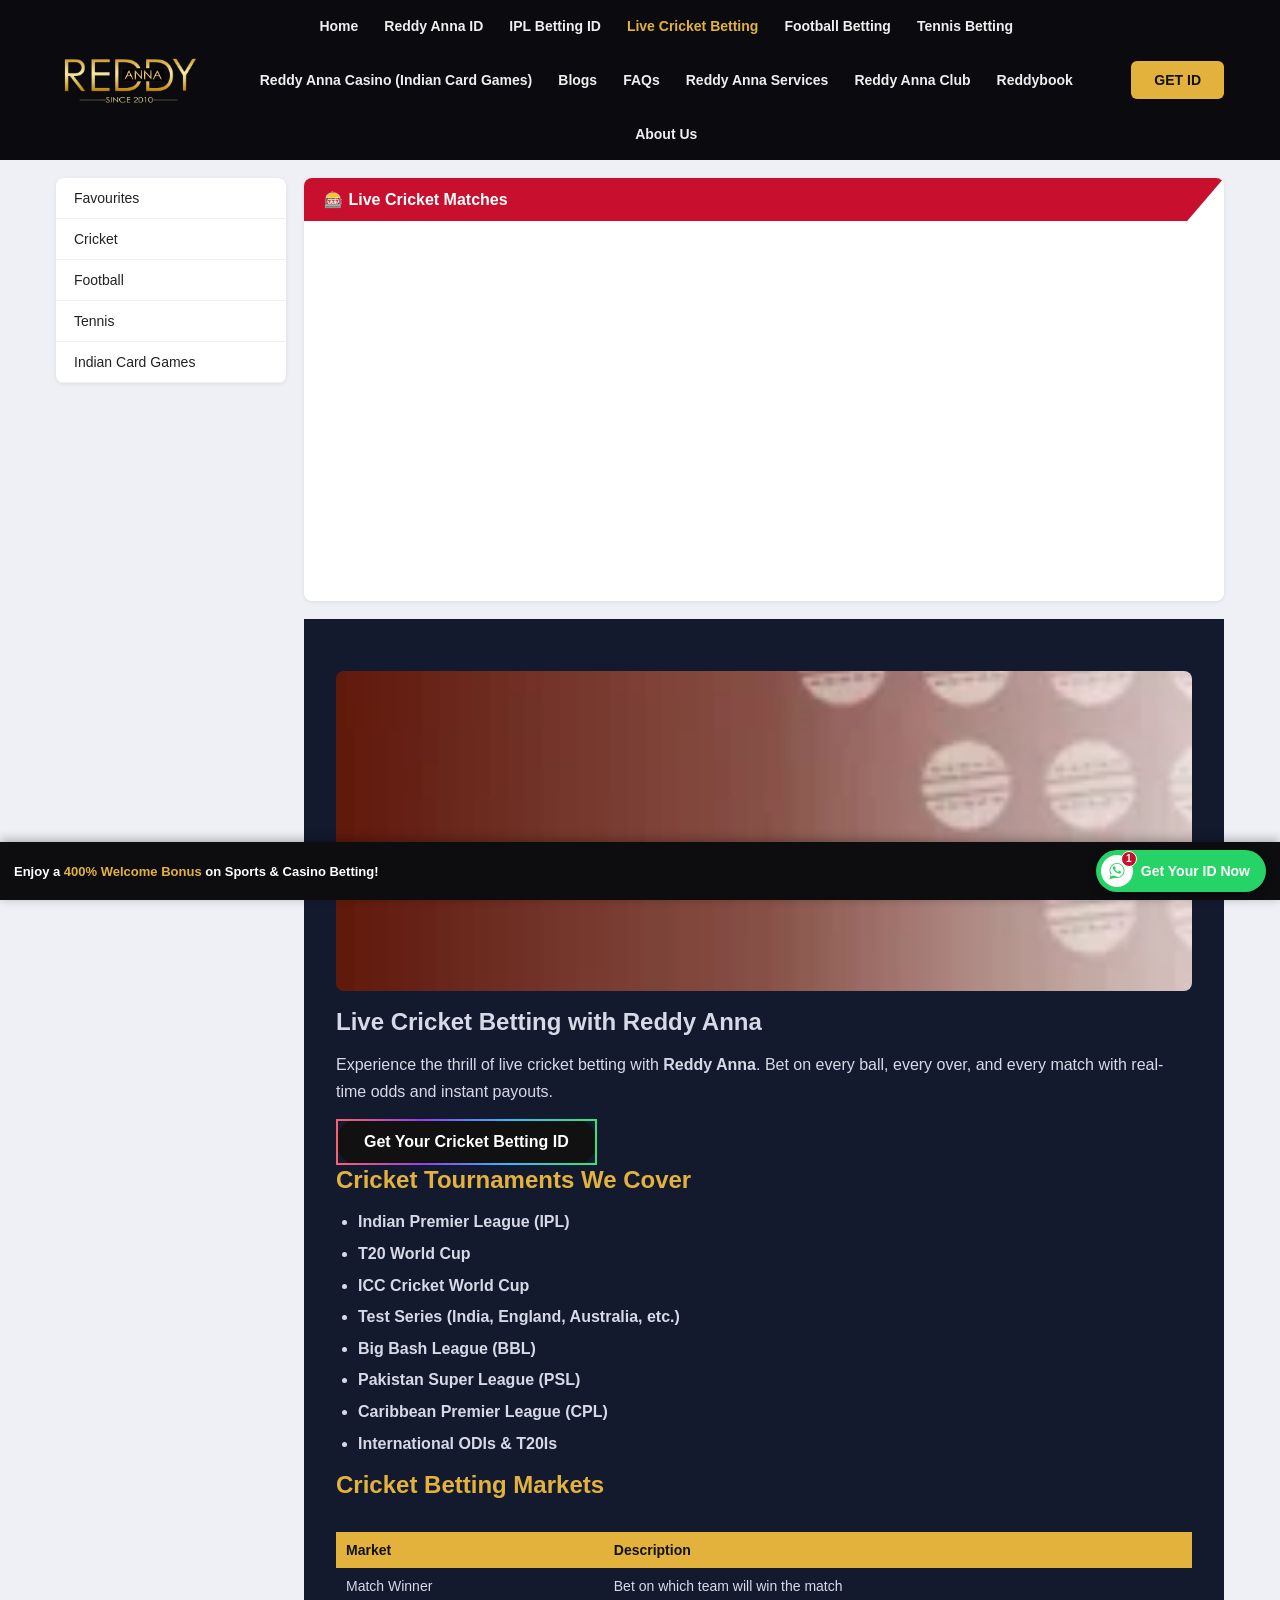
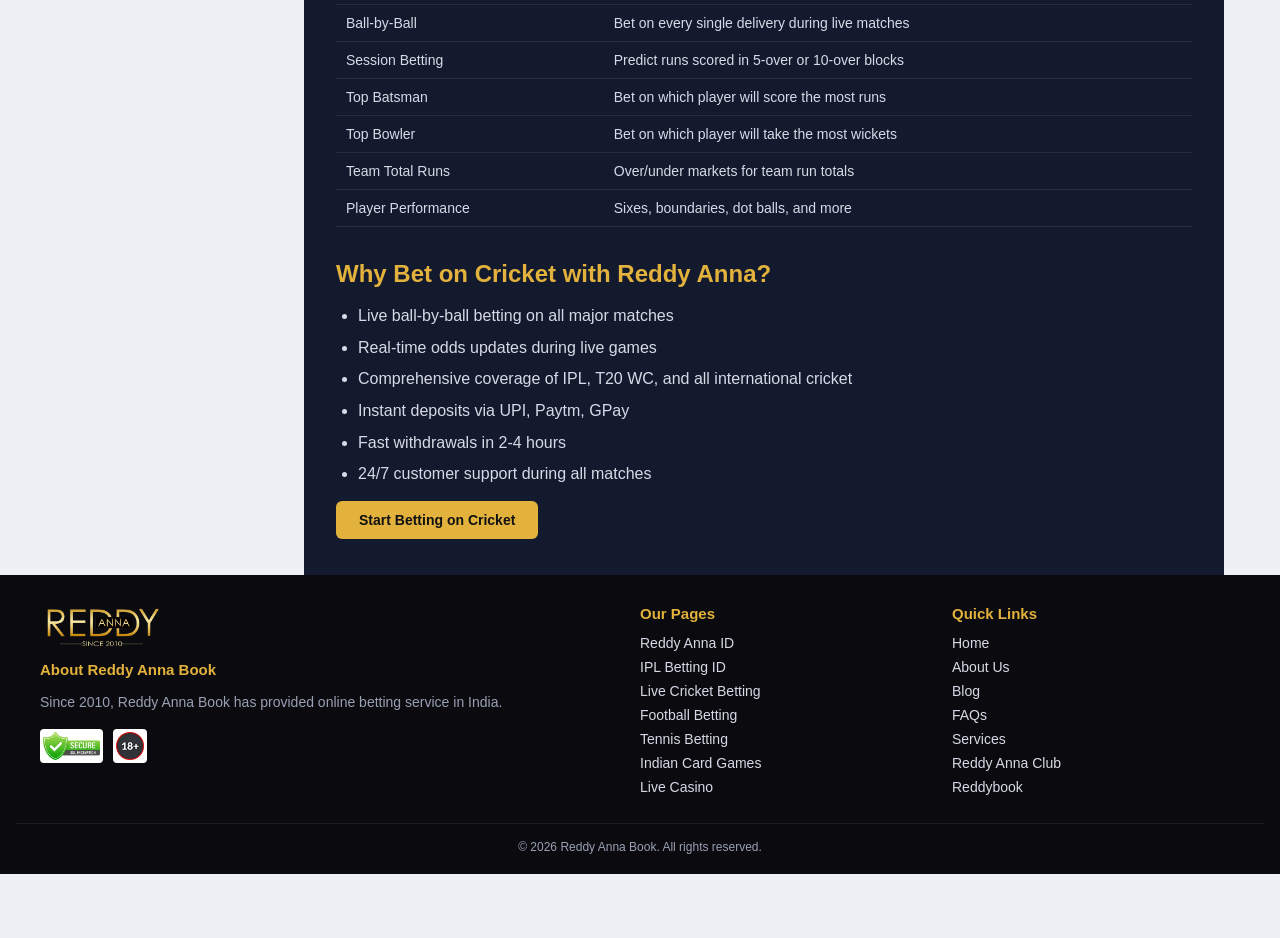
<file: live-cricket-betting/index.html>
<!DOCTYPE html>
<html lang="en">
<head>
<meta charset="UTF-8">
<meta name="viewport" content="width=device-width, initial-scale=1">
<title>Live Cricket Betting | Reddy Anna - Bet on Live Cricket Matches</title>
<meta name="description" content="Bet on live cricket matches with Reddy Anna. Real-time odds, ball-by-ball betting, and instant payouts.">
<meta name="google-site-verification" content="ZKsoXK-e-wX-hNTqSaUuk7g0RxQz05XKGx85p2u8fm8">
<meta name="google-site-verification" content="LnD4fF57Hrk9nIQ-Qs7qASb5oiJYwMGLOONhQ8LjMso" />
<link rel="stylesheet" href="../styles.css">
<link rel="canonical" href="https://www.reddyannasite.live/live-cricket-betting/">
</head>
<body>

<header class="site-header">
  <div class="header-inner">
    <a href="../" class="logo"><img src="../assets/image-659e7b71ad644.webp" alt="Reddy Anna"></a>
    <input type="checkbox" id="nav-toggle" class="nav-toggle-checkbox">
    <nav class="main-nav">
      <label for="nav-toggle" class="nav-close-label">&times;</label>
      <ul>
        <li><a href="../">Home</a></li>
        <li><a href="../reddy-anna-id/">Reddy Anna ID</a></li>
        <li><a href="../ipl-betting-id/">IPL Betting ID</a></li>
        <li class="active"><a href="../live-cricket-betting/">Live Cricket Betting</a></li>
        <li><a href="../football-betting/">Football Betting</a></li>
        <li><a href="../tennis-betting/">Tennis Betting</a></li>
        <li><a href="../reddy-anna-casino/">Reddy Anna Casino (Indian Card Games)</a></li>
        <li><a href="../blog/">Blogs</a></li>
        <li><a href="../reddy-anna-faqs/">FAQs</a></li>
        <li><a href="../reddy-anna-services/">Reddy Anna Services</a></li>
        <li><a href="../reddy-anna-club/">Reddy Anna Club</a></li>
        <li><a href="../reddybook/">Reddybook</a></li>
        <li><a href="../about-us/">About Us</a></li>
      </ul>
    </nav>
    <div class="header-actions">
      <a href="https://wa.me/919702308448" target="_blank" rel="noopener" class="btn btn-gold get-id-btn">GET ID</a>
      <label for="nav-toggle" class="nav-toggle-label">&#9776;</label>
    </div>
  </div>
</header>

<div class="layout">
  <aside class="sidebar">
    <ul>
      <li><a href="../">Favourites</a></li>
      <li><a href="../live-cricket-betting/">Cricket</a></li>
      <li><a href="../football-betting/">Football</a></li>
      <li><a href="../tennis-betting/">Tennis</a></li>
      <li><a href="../reddy-anna-casino/">Indian Card Games</a></li>
    </ul>
  </aside>

  <main class="main-content">
    <div class="match-block">
      <div class="match-block-header">&#127920; Live Cricket Matches</div>
      <div class="match-row" style="padding:0;">
        <iframe
          src="https://cwidget.crictimes.org/?v=1.1&bo=c8102e&b=ffffff&a=c8102e"
          title="Live Cricket Scores"
          loading="lazy"
          referrerpolicy="no-referrer-when-downgrade"
          style="width:100%;min-height:380px;border:0;display:block;">
        </iframe>
      </div>
    </div>

    <section class="section section-dark article">
      <div class="container">
        <div class="article-banner"><img src="../assets/cricket-bg-rlghoi9i0hsj2n8qphq7tivs3mol4s3iin7qqytzxc.webp" alt="Live Cricket Betting"></div>

        <h1 class="section-title">Live Cricket Betting with Reddy Anna</h1>
        
        <p>Experience the thrill of live cricket betting with <strong>Reddy Anna</strong>. Bet on every ball, every over, and every match with real-time odds and instant payouts.</p>

        <a href="https://wa.me/919702308448" target="_blank" rel="noopener" class="btn-rainbow">Get Your Cricket Betting ID</a>

        <h2 class="sub-title">Cricket Tournaments We Cover</h2>
        <ul>
          <li><strong>Indian Premier League (IPL)</strong></li>
          <li><strong>T20 World Cup</strong></li>
          <li><strong>ICC Cricket World Cup</strong></li>
          <li><strong>Test Series (India, England, Australia, etc.)</strong></li>
          <li><strong>Big Bash League (BBL)</strong></li>
          <li><strong>Pakistan Super League (PSL)</strong></li>
          <li><strong>Caribbean Premier League (CPL)</strong></li>
          <li><strong>International ODIs & T20Is</strong></li>
        </ul>

        <h2 class="sub-title">Cricket Betting Markets</h2>
        <div class="table-wrap"><table>
          <tr><th>Market</th><th>Description</th></tr>
          <tr><td>Match Winner</td><td>Bet on which team will win the match</td></tr>
          <tr><td>Ball-by-Ball</td><td>Bet on every single delivery during live matches</td></tr>
          <tr><td>Session Betting</td><td>Predict runs scored in 5-over or 10-over blocks</td></tr>
          <tr><td>Top Batsman</td><td>Bet on which player will score the most runs</td></tr>
          <tr><td>Top Bowler</td><td>Bet on which player will take the most wickets</td></tr>
          <tr><td>Team Total Runs</td><td>Over/under markets for team run totals</td></tr>
          <tr><td>Player Performance</td><td>Sixes, boundaries, dot balls, and more</td></tr>
        </table></div>

        <h2 class="sub-title">Why Bet on Cricket with Reddy Anna?</h2>
        <ul>
          <li>Live ball-by-ball betting on all major matches</li>
          <li>Real-time odds updates during live games</li>
          <li>Comprehensive coverage of IPL, T20 WC, and all international cricket</li>
          <li>Instant deposits via UPI, Paytm, GPay</li>
          <li>Fast withdrawals in 2-4 hours</li>
          <li>24/7 customer support during all matches</li>
        </ul>

        <a href="https://wa.me/919702308448" target="_blank" rel="noopener" class="btn btn-gold">Start Betting on Cricket</a>
      </div>
    </section>
  </main>
</div>

<footer class="site-footer">
  <div class="footer-grid">
    <div>
      <div class="footer-logo"><img src="../assets/image-659e7b71ad644.webp" alt="Reddy Anna"></div>
      <h4>About Reddy Anna Book</h4>
      <p style="font-size:14px;color:var(--text-muted);">Since 2010, Reddy Anna Book has provided online betting service in India.</p>
      <div class="trust-badges">
        <img src="../assets/ssl-1-1.webp" alt="SSL">
        <img src="../assets/18plus-1-1.webp" alt="18+">
      </div>
    </div>
    <div>
      <h4>Our Pages</h4>
      <ul>
        <li><a href="../reddy-anna-id/">Reddy Anna ID</a></li>
        <li><a href="../ipl-betting-id/">IPL Betting ID</a></li>
        <li><a href="../live-cricket-betting/">Live Cricket Betting</a></li>
        <li><a href="../football-betting/">Football Betting</a></li>
        <li><a href="../tennis-betting/">Tennis Betting</a></li>
        <li><a href="../reddy-anna-casino/">Indian Card Games</a></li>
        <li><a href="../reddy-anna-casino/">Live Casino</a></li>
      </ul>
    </div>
    <div>
      <h4>Quick Links</h4>
      <ul>
        <li><a href="../">Home</a></li>
        <li><a href="../about-us/">About Us</a></li>
        <li><a href="../blog/">Blog</a></li>
        <li><a href="../reddy-anna-faqs/">FAQs</a></li>
        <li><a href="../reddy-anna-services/">Services</a></li>
        <li><a href="../reddy-anna-club/">Reddy Anna Club</a></li>
        <li><a href="../reddybook/">Reddybook</a></li>
      </ul>
    </div>
  </div>
  <div class="footer-bottom">&copy; 2026 Reddy Anna Book. All rights reserved.</div>
</footer>

<div class="bonus-bar">
  <span class="bonus-text">Enjoy a <span class="highlight">400% Welcome Bonus</span> on Sports &amp; Casino Betting!</span>
  <span class="bonus-actions">
    <a href="https://wa.me/919702308448" target="_blank" rel="noopener" class="whatsapp-fab">
      <span class="whatsapp-fab-icon">
        <svg viewBox="0 0 32 32" width="20" height="20" fill="#25d366">
          <path d="M16.004 3C9.376 3 4 8.373 4 15c0 2.362.687 4.564 1.875 6.417L4 29l7.77-1.84A11.94 11.94 0 0 0 16.004 27C22.63 27 28 21.627 28 15S22.63 3 16.004 3Zm0 21.7a9.63 9.63 0 0 1-4.917-1.35l-.353-.21-4.61 1.092 1.127-4.49-.23-.366A9.61 9.61 0 0 1 5.4 15c0-5.85 4.755-10.6 10.604-10.6 5.848 0 10.6 4.75 10.6 10.6 0 5.85-4.752 10.7-10.6 10.7Zm5.816-7.94c-.318-.16-1.885-.93-2.177-1.037-.292-.107-.505-.16-.717.16-.212.319-.823 1.037-1.01 1.25-.186.213-.372.24-.69.08-.318-.16-1.343-.495-2.558-1.577-.945-.843-1.583-1.884-1.768-2.202-.186-.319-.02-.491.14-.65.144-.143.318-.372.478-.558.16-.186.212-.319.318-.532.106-.213.053-.398-.026-.558-.08-.16-.717-1.728-.983-2.367-.259-.62-.522-.536-.717-.546l-.61-.011c-.212 0-.558.08-.85.398-.292.319-1.114 1.09-1.114 2.658 0 1.567 1.14 3.082 1.299 3.295.159.213 2.243 3.428 5.435 4.807.76.328 1.353.524 1.815.671.762.243 1.457.209 2.006.127.612-.091 1.885-.771 2.15-1.515.266-.744.266-1.382.186-1.515-.08-.133-.292-.213-.61-.372Z"/>
        </svg>
        <span class="whatsapp-fab-badge">1</span>
      </span>
      <span class="whatsapp-fab-text">Get Your ID Now</span>
    </a>
  </span>
</div>

</body>
</html>
</file>
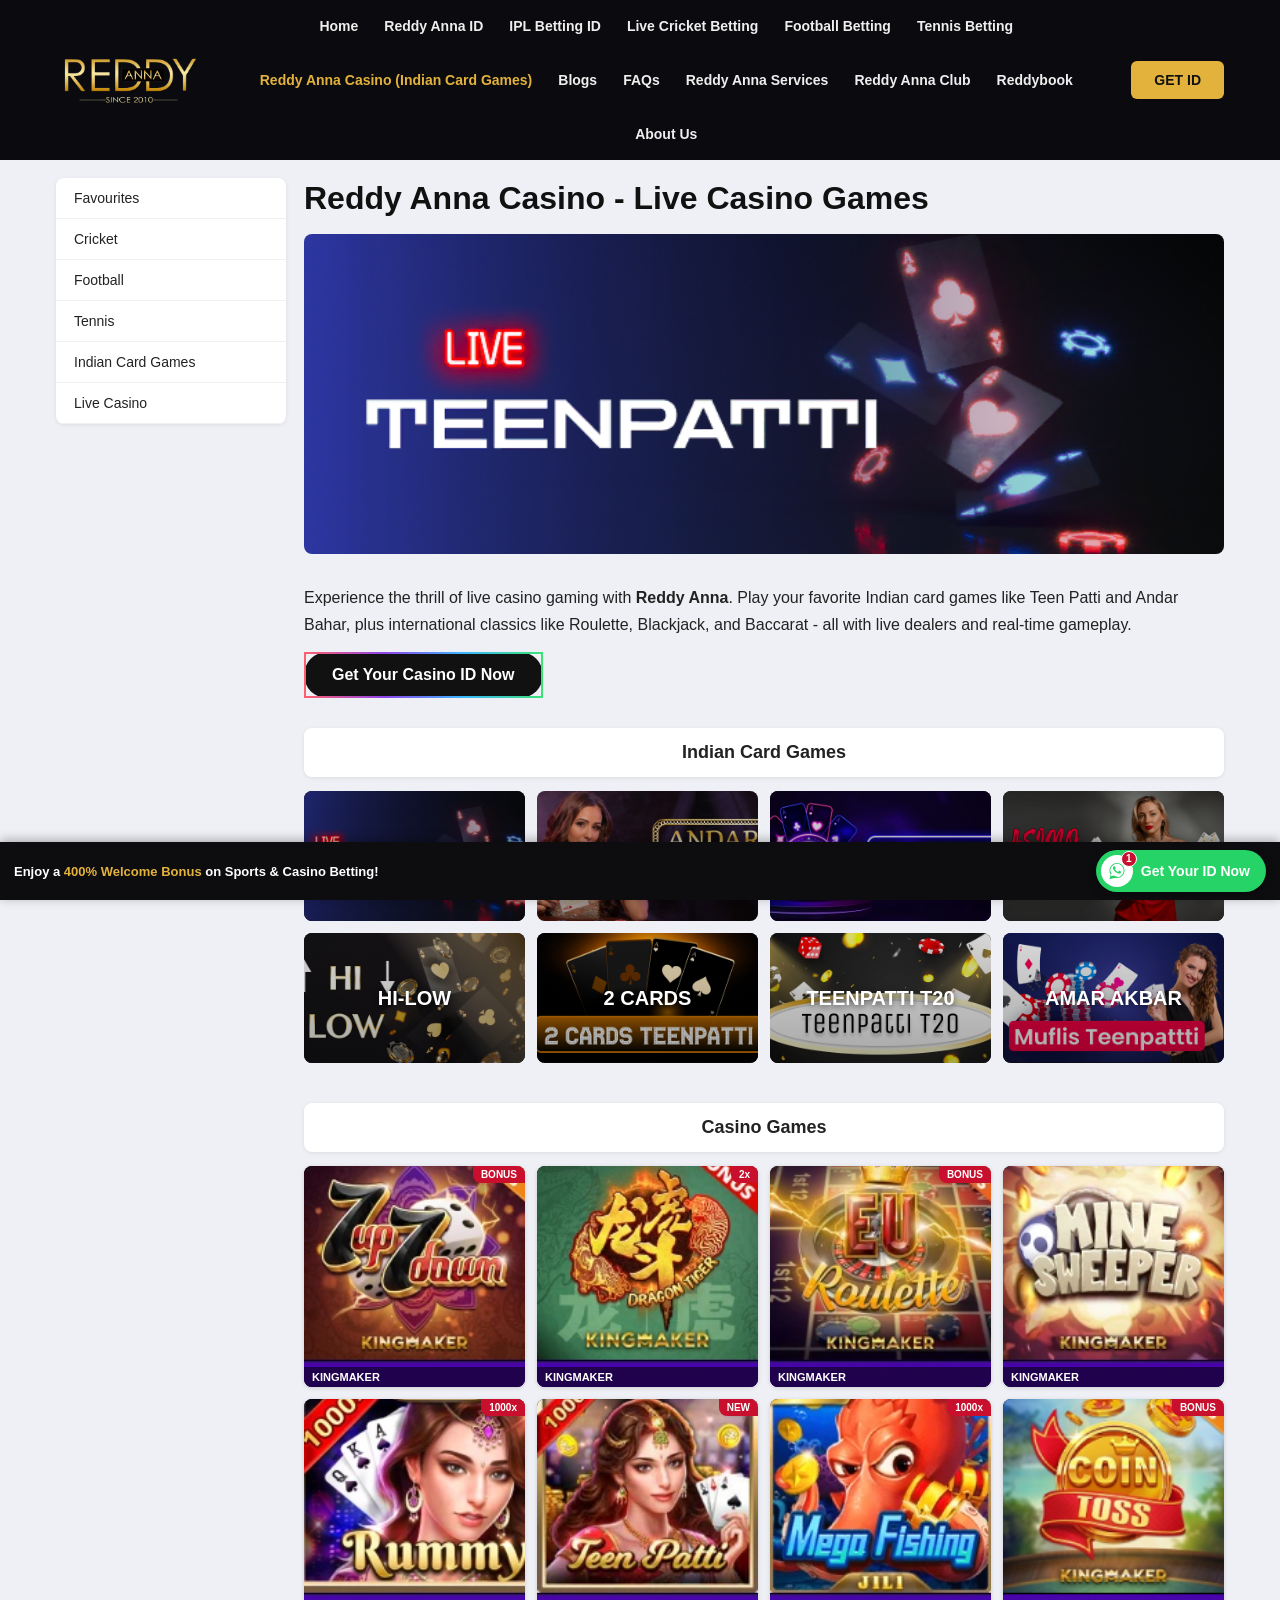
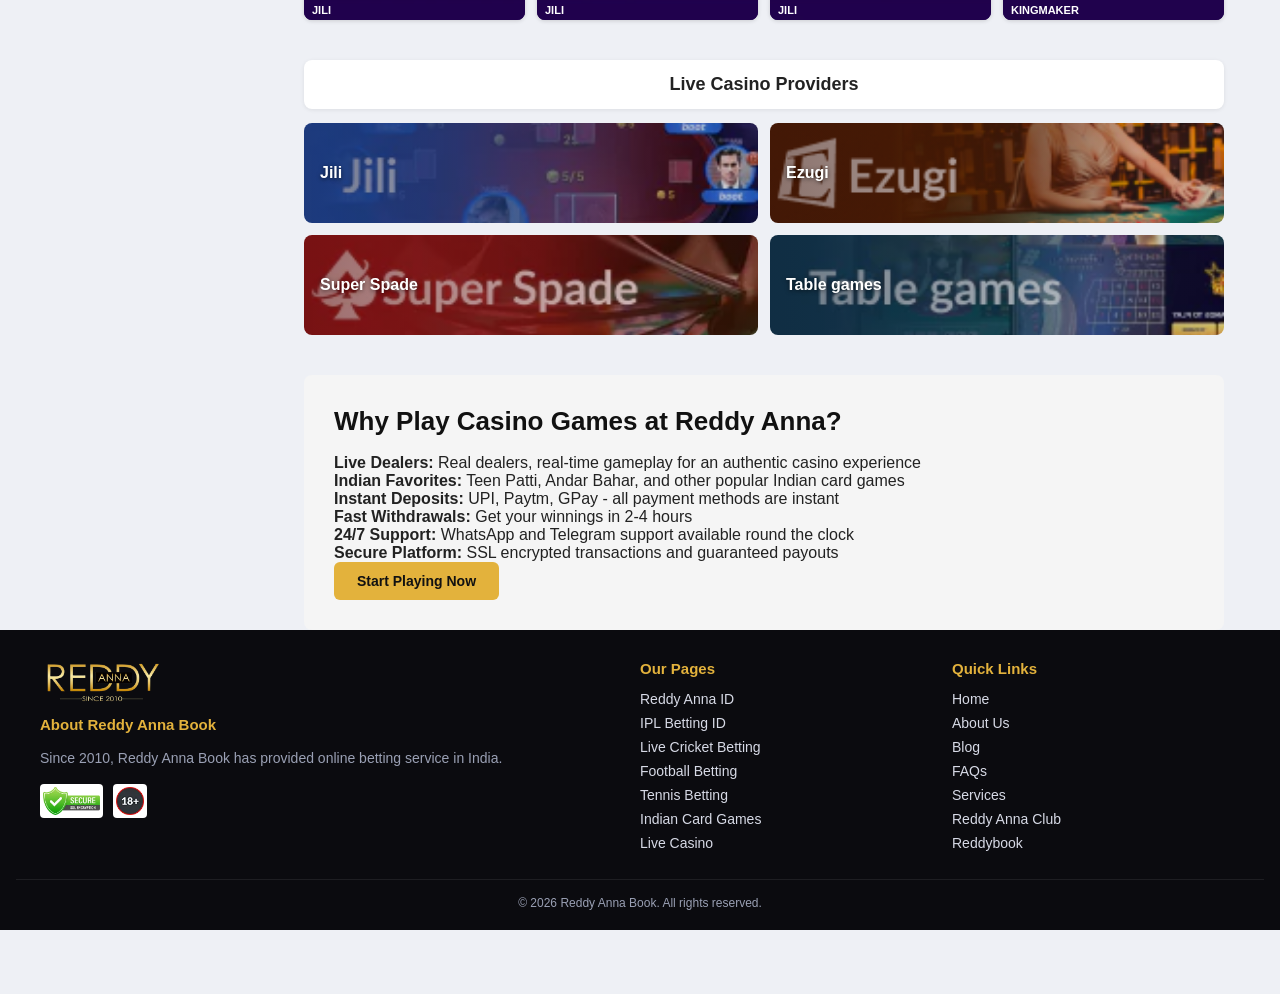
<file: reddy-anna-casino/index.html>
<!DOCTYPE html>
<html lang="en">
<head>
<meta charset="UTF-8">
<meta name="viewport" content="width=device-width, initial-scale=1">
<title>Reddy Anna Casino | Live Casino Games - Teen Patti, Andar Bahar & More</title>
<meta name="description" content="Play live casino games at Reddy Anna - Teen Patti, Andar Bahar, Roulette, Blackjack, Baccarat, and more. Instant deposits, fast withdrawals.">
<meta name="google-site-verification" content="ZKsoXK-e-wX-hNTqSaUuk7g0RxQz05XKGx85p2u8fm8">
<meta name="google-site-verification" content="LnD4fF57Hrk9nIQ-Qs7qASb5oiJYwMGLOONhQ8LjMso" />
<link rel="stylesheet" href="../styles.css">
<link rel="canonical" href="https://www.reddyannasite.live/reddy-anna-casino/">
</head>
<body>

<header class="site-header">
  <div class="header-inner">
    <a href="../" class="logo"><img src="../assets/image-659e7b71ad644.webp" alt="Reddy Anna"></a>
    <input type="checkbox" id="nav-toggle" class="nav-toggle-checkbox">
    <nav class="main-nav">
      <label for="nav-toggle" class="nav-close-label">&times;</label>
      <ul>
        <li><a href="../">Home</a></li>
        <li><a href="../reddy-anna-id/">Reddy Anna ID</a></li>
        <li><a href="../ipl-betting-id/">IPL Betting ID</a></li>
        <li><a href="../live-cricket-betting/">Live Cricket Betting</a></li>
        <li><a href="../football-betting/">Football Betting</a></li>
        <li><a href="../tennis-betting/">Tennis Betting</a></li>
        <li class="active"><a href="../reddy-anna-casino/">Reddy Anna Casino (Indian Card Games)</a></li>
        <li><a href="../blog/">Blogs</a></li>
        <li><a href="../reddy-anna-faqs/">FAQs</a></li>
        <li><a href="../reddy-anna-services/">Reddy Anna Services</a></li>
        <li><a href="../reddy-anna-club/">Reddy Anna Club</a></li>
        <li><a href="../reddybook/">Reddybook</a></li>
        <li><a href="../about-us/">About Us</a></li>
      </ul>
    </nav>
    <div class="header-actions">
      <a href="https://wa.me/919702308448" target="_blank" rel="noopener" class="btn btn-gold get-id-btn">GET ID</a>
      <label for="nav-toggle" class="nav-toggle-label">&#9776;</label>
    </div>
  </div>
</header>

<div class="layout">
  <aside class="sidebar">
    <ul>
      <li><a href="../">Favourites</a></li>
      <li><a href="../live-cricket-betting/">Cricket</a></li>
      <li><a href="../football-betting/">Football</a></li>
      <li><a href="../tennis-betting/">Tennis</a></li>
      <li><a href="../reddy-anna-casino/">Indian Card Games</a></li>
      <li><a href="../reddy-anna-casino/">Live Casino</a></li>
    </ul>
  </aside>

  <main class="main-content">
    <h1 class="section-title" style="color:#111;">Reddy Anna Casino - Live Casino Games</h1>
    
    <div class="article-banner"><img src="../assets/liveteenpatti.webp" alt="Reddy Anna Casino"></div>

    <div style="margin:30px 0;">
      <p style="font-size:16px;">Experience the thrill of live casino gaming with <strong>Reddy Anna</strong>. Play your favorite Indian card games like Teen Patti and Andar Bahar, plus international classics like Roulette, Blackjack, and Baccarat - all with live dealers and real-time gameplay.</p>
      <a href="https://wa.me/919702308448" target="_blank" rel="noopener" class="btn-rainbow">Get Your Casino ID Now</a>
    </div>

    <div class="panel-heading">Indian Card Games</div>
    <div class="grid-4">
      <a href="#login-required" class="banner-card"><img src="../assets/liveteenpatti.webp" alt="Teenpatti"><span class="banner-label">TEENPATTI</span></a>
      <a href="#login-required" class="banner-card"><img src="../assets/andarbahar1.webp" alt="Andar Bahar"><span class="banner-label">ANDAR BAHAR</span></a>
      <a href="#login-required" class="banner-card"><img src="../assets/roullete.webp" alt="Roulette"><span class="banner-label">ROULETTE</span></a>
      <a href="#login-required" class="banner-card"><img src="../assets/casinowar.png" alt="Casino War"><span class="banner-label">CASINO WAR</span></a>
      <a href="#login-required" class="banner-card"><img src="../assets/hi-low.webp" alt="Hi Low"><span class="banner-label">HI-LOW</span></a>
      <a href="#login-required" class="banner-card"><img src="../assets/2cards_teenpatti.png" alt="2 Cards Teenpatti"><span class="banner-label">2 CARDS</span></a>
      <a href="#login-required" class="banner-card"><img src="../assets/teenpattit20.webp" alt="Teenpatti T20"><span class="banner-label">TEENPATTI T20</span></a>
      <a href="#login-required" class="banner-card"><img src="../assets/Muflis_teenpatti.png" alt="Amar Akbar Anthony"><span class="banner-label">AMAR AKBAR</span></a>
    </div>

    <div class="panel-heading" style="margin-top:40px;">Casino Games</div>
    <div class="grid-4">
      <a href="#login-required" class="game-card"><img src="../assets/KM-7_Up_7_Down.webp" alt="7 Up 7 Down"><span class="ribbon">BONUS</span><span class="provider">Kingmaker</span></a>
      <a href="#login-required" class="game-card"><img src="../assets/KM-Dragon_Tiger_2.webp" alt="Dragon Tiger"><span class="ribbon">2x</span><span class="provider">Kingmaker</span></a>
      <a href="#login-required" class="game-card"><img src="../assets/KM-European_Roulette.webp" alt="EU Roulette"><span class="ribbon">BONUS</span><span class="provider">Kingmaker</span></a>
      <a href="#login-required" class="game-card"><img src="../assets/KM-Minesweeper.webp" alt="Minesweeper"><span class="provider">Kingmaker</span></a>
      <a href="#login-required" class="game-card"><img src="../assets/jili-94.webp" alt="Rummy"><span class="ribbon">1000x</span><span class="provider">Jili</span></a>
      <a href="#login-required" class="game-card"><img src="../assets/jili-72.webp" alt="Mega Fishing"><span class="ribbon">NEW</span><span class="provider">Jili</span></a>
      <a href="#login-required" class="game-card"><img src="../assets/jili-74.webp" alt="Teen Patti"><span class="ribbon">1000x</span><span class="provider">Jili</span></a>
      <a href="#login-required" class="game-card"><img src="../assets/KM-Coin_Toss.webp" alt="Coin Toss"><span class="ribbon">BONUS</span><span class="provider">Kingmaker</span></a>
    </div>

    <div class="panel-heading" style="margin-top:40px;">Live Casino Providers</div>
    <div class="grid-2">
      <a href="#login-required" class="provider-card" style="background-image:linear-gradient(90deg,rgba(20,30,70,.6),rgba(20,30,70,.2)),url('../assets/jilib.webp')"><span>Jili</span></a>
      <a href="#login-required" class="provider-card" style="background-image:linear-gradient(90deg,rgba(60,20,10,.6),rgba(60,20,10,.2)),url('../assets/ezugib.jpg')"><span>Ezugi</span></a>
      <a href="#login-required" class="provider-card" style="background-image:linear-gradient(90deg,rgba(90,10,10,.6),rgba(90,10,10,.2)),url('../assets/superspadeb.webp')"><span>Super Spade</span></a>
      <a href="#login-required" class="provider-card" style="background-image:linear-gradient(90deg,rgba(10,30,50,.6),rgba(10,30,50,.2)),url('../assets/tablegamesb.webp')"><span>Table games</span></a>
    </div>

    <div style="margin-top:40px;padding:30px;background:#f5f5f5;border-radius:8px;">
      <h2 class="section-title" style="color:#111;margin-top:0;">Why Play Casino Games at Reddy Anna?</h2>
      <ul>
        <li><strong>Live Dealers:</strong> Real dealers, real-time gameplay for an authentic casino experience</li>
        <li><strong>Indian Favorites:</strong> Teen Patti, Andar Bahar, and other popular Indian card games</li>
        <li><strong>Instant Deposits:</strong> UPI, Paytm, GPay - all payment methods are instant</li>
        <li><strong>Fast Withdrawals:</strong> Get your winnings in 2-4 hours</li>
        <li><strong>24/7 Support:</strong> WhatsApp and Telegram support available round the clock</li>
        <li><strong>Secure Platform:</strong> SSL encrypted transactions and guaranteed payouts</li>
      </ul>
      <a href="https://wa.me/919702308448" target="_blank" rel="noopener" class="btn btn-gold">Start Playing Now</a>
    </div>
  </main>
</div>

<footer class="site-footer">
  <div class="footer-grid">
    <div>
      <div class="footer-logo"><img src="../assets/image-659e7b71ad644.webp" alt="Reddy Anna"></div>
      <h4>About Reddy Anna Book</h4>
      <p style="font-size:14px;color:var(--text-muted);">Since 2010, Reddy Anna Book has provided online betting service in India.</p>
      <div class="trust-badges">
        <img src="../assets/ssl-1-1.webp" alt="SSL">
        <img src="../assets/18plus-1-1.webp" alt="18+">
      </div>
    </div>
    <div>
      <h4>Our Pages</h4>
      <ul>
        <li><a href="../reddy-anna-id/">Reddy Anna ID</a></li>
        <li><a href="../ipl-betting-id/">IPL Betting ID</a></li>
        <li><a href="../live-cricket-betting/">Live Cricket Betting</a></li>
        <li><a href="../football-betting/">Football Betting</a></li>
        <li><a href="../tennis-betting/">Tennis Betting</a></li>
        <li><a href="../reddy-anna-casino/">Indian Card Games</a></li>
        <li><a href="../reddy-anna-casino/">Live Casino</a></li>
      </ul>
    </div>
    <div>
      <h4>Quick Links</h4>
      <ul>
        <li><a href="../">Home</a></li>
        <li><a href="../about-us/">About Us</a></li>
        <li><a href="../blog/">Blog</a></li>
        <li><a href="../reddy-anna-faqs/">FAQs</a></li>
        <li><a href="../reddy-anna-services/">Services</a></li>
        <li><a href="../reddy-anna-club/">Reddy Anna Club</a></li>
        <li><a href="../reddybook/">Reddybook</a></li>
      </ul>
    </div>
  </div>
  <div class="footer-bottom">&copy; 2026 Reddy Anna Book. All rights reserved.</div>
</footer>

<div class="bonus-bar">
  <span class="bonus-text">Enjoy a <span class="highlight">400% Welcome Bonus</span> on Sports &amp; Casino Betting!</span>
  <span class="bonus-actions">
    <a href="https://wa.me/919702308448" target="_blank" rel="noopener" class="whatsapp-fab">
      <span class="whatsapp-fab-icon">
        <svg viewBox="0 0 32 32" width="20" height="20" fill="#25d366">
          <path d="M16.004 3C9.376 3 4 8.373 4 15c0 2.362.687 4.564 1.875 6.417L4 29l7.77-1.84A11.94 11.94 0 0 0 16.004 27C22.63 27 28 21.627 28 15S22.63 3 16.004 3Zm0 21.7a9.63 9.63 0 0 1-4.917-1.35l-.353-.21-4.61 1.092 1.127-4.49-.23-.366A9.61 9.61 0 0 1 5.4 15c0-5.85 4.755-10.6 10.604-10.6 5.848 0 10.6 4.75 10.6 10.6 0 5.85-4.752 10.7-10.6 10.7Zm5.816-7.94c-.318-.16-1.885-.93-2.177-1.037-.292-.107-.505-.16-.717.16-.212.319-.823 1.037-1.01 1.25-.186.213-.372.24-.69.08-.318-.16-1.343-.495-2.558-1.577-.945-.843-1.583-1.884-1.768-2.202-.186-.319-.02-.491.14-.65.144-.143.318-.372.478-.558.16-.186.212-.319.318-.532.106-.213.053-.398-.026-.558-.08-.16-.717-1.728-.983-2.367-.259-.62-.522-.536-.717-.546l-.61-.011c-.212 0-.558.08-.85.398-.292.319-1.114 1.09-1.114 2.658 0 1.567 1.14 3.082 1.299 3.295.159.213 2.243 3.428 5.435 4.807.76.328 1.353.524 1.815.671.762.243 1.457.209 2.006.127.612-.091 1.885-.771 2.15-1.515.266-.744.266-1.382.186-1.515-.08-.133-.292-.213-.61-.372Z"/>
        </svg>
        <span class="whatsapp-fab-badge">1</span>
      </span>
      <span class="whatsapp-fab-text">Get Your ID Now</span>
    </a>
  </span>
</div>

<div id="login-required" class="modal-overlay">
  <div class="modal-box">
    <a href="#" class="modal-close">&times;</a>
    <div class="modal-icon">&#128274;</div>
    <h3>Login Required</h3>
    <p>Please login with a real Reddy Anna ID to play this game.</p>
    <a href="https://wa.me/919702308448" target="_blank" rel="noopener" class="btn btn-gold" style="display:block;">Get Your ID on WhatsApp</a>
    <a href="#" class="modal-cancel">Cancel</a>
  </div>
</div>

</body>
</html>
</file>
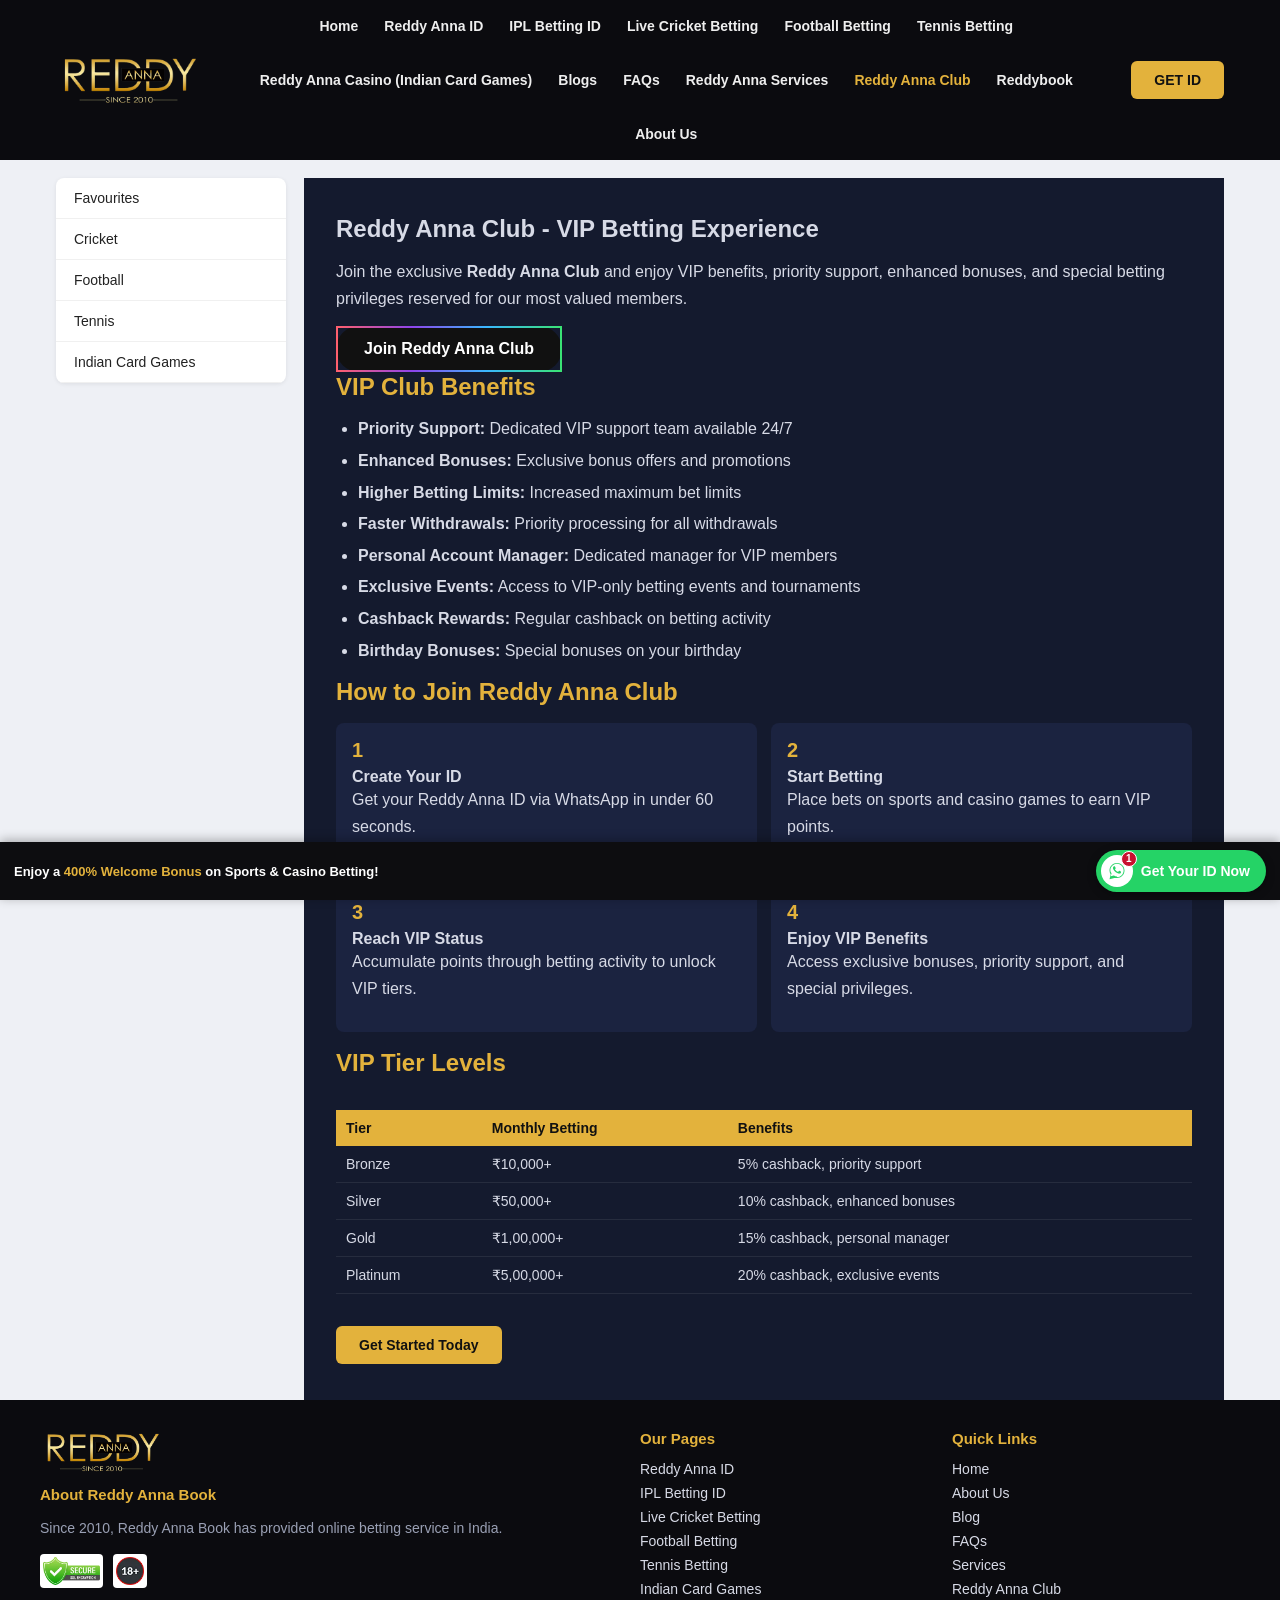
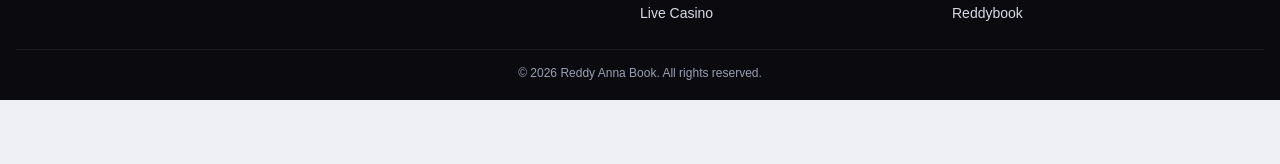
<file: reddy-anna-club/index.html>
<!DOCTYPE html>
<html lang="en">
<head>
<meta charset="UTF-8">
<meta name="viewport" content="width=device-width, initial-scale=1">
<title>Reddy Anna Club | VIP Betting Club & Exclusive Benefits</title>
<meta name="description" content="Join Reddy Anna Club for VIP benefits, exclusive bonuses, priority support, and special betting privileges.">
<meta name="google-site-verification" content="ZKsoXK-e-wX-hNTqSaUuk7g0RxQz05XKGx85p2u8fm8">
<meta name="google-site-verification" content="LnD4fF57Hrk9nIQ-Qs7qASb5oiJYwMGLOONhQ8LjMso" />
<link rel="stylesheet" href="../styles.css">
<link rel="canonical" href="https://www.reddyannasite.live/reddy-anna-club/">
</head>
<body>

<header class="site-header">
  <div class="header-inner">
    <a href="../" class="logo"><img src="../assets/image-659e7b71ad644.webp" alt="Reddy Anna"></a>
    <input type="checkbox" id="nav-toggle" class="nav-toggle-checkbox">
    <nav class="main-nav">
      <label for="nav-toggle" class="nav-close-label">&times;</label>
      <ul>
        <li><a href="../">Home</a></li>
        <li><a href="../reddy-anna-id/">Reddy Anna ID</a></li>
        <li><a href="../ipl-betting-id/">IPL Betting ID</a></li>
        <li><a href="../live-cricket-betting/">Live Cricket Betting</a></li>
        <li><a href="../football-betting/">Football Betting</a></li>
        <li><a href="../tennis-betting/">Tennis Betting</a></li>
        <li><a href="../reddy-anna-casino/">Reddy Anna Casino (Indian Card Games)</a></li>
        <li><a href="../blog/">Blogs</a></li>
        <li><a href="../reddy-anna-faqs/">FAQs</a></li>
        <li><a href="../reddy-anna-services/">Reddy Anna Services</a></li>
        <li class="active"><a href="../reddy-anna-club/">Reddy Anna Club</a></li>
        <li><a href="../reddybook/">Reddybook</a></li>
        <li><a href="../about-us/">About Us</a></li>
      </ul>
    </nav>
    <div class="header-actions">
      <a href="https://wa.me/919702308448" target="_blank" rel="noopener" class="btn btn-gold get-id-btn">GET ID</a>
      <label for="nav-toggle" class="nav-toggle-label">&#9776;</label>
    </div>
  </div>
</header>

<div class="layout">
  <aside class="sidebar">
    <ul>
      <li><a href="../">Favourites</a></li>
      <li><a href="../live-cricket-betting/">Cricket</a></li>
      <li><a href="../football-betting/">Football</a></li>
      <li><a href="../tennis-betting/">Tennis</a></li>
      <li><a href="../reddy-anna-casino/">Indian Card Games</a></li>
    </ul>
  </aside>

  <main class="main-content">
    <section class="section section-dark article">
      <div class="container">
        <h1 class="section-title">Reddy Anna Club - VIP Betting Experience</h1>
        
        <p>Join the exclusive <strong>Reddy Anna Club</strong> and enjoy VIP benefits, priority support, enhanced bonuses, and special betting privileges reserved for our most valued members.</p>

        <a href="https://wa.me/919702308448" target="_blank" rel="noopener" class="btn-rainbow">Join Reddy Anna Club</a>

        <h2 class="sub-title">VIP Club Benefits</h2>
        <ul>
          <li><strong>Priority Support:</strong> Dedicated VIP support team available 24/7</li>
          <li><strong>Enhanced Bonuses:</strong> Exclusive bonus offers and promotions</li>
          <li><strong>Higher Betting Limits:</strong> Increased maximum bet limits</li>
          <li><strong>Faster Withdrawals:</strong> Priority processing for all withdrawals</li>
          <li><strong>Personal Account Manager:</strong> Dedicated manager for VIP members</li>
          <li><strong>Exclusive Events:</strong> Access to VIP-only betting events and tournaments</li>
          <li><strong>Cashback Rewards:</strong> Regular cashback on betting activity</li>
          <li><strong>Birthday Bonuses:</strong> Special bonuses on your birthday</li>
        </ul>

        <h2 class="sub-title">How to Join Reddy Anna Club</h2>
        <div class="steps-grid">
          <div class="step-card"><div class="step-num">1</div><strong>Create Your ID</strong><p>Get your Reddy Anna ID via WhatsApp in under 60 seconds.</p></div>
          <div class="step-card"><div class="step-num">2</div><strong>Start Betting</strong><p>Place bets on sports and casino games to earn VIP points.</p></div>
          <div class="step-card"><div class="step-num">3</div><strong>Reach VIP Status</strong><p>Accumulate points through betting activity to unlock VIP tiers.</p></div>
          <div class="step-card"><div class="step-num">4</div><strong>Enjoy VIP Benefits</strong><p>Access exclusive bonuses, priority support, and special privileges.</p></div>
        </div>

        <h2 class="sub-title">VIP Tier Levels</h2>
        <div class="table-wrap"><table>
          <tr><th>Tier</th><th>Monthly Betting</th><th>Benefits</th></tr>
          <tr><td>Bronze</td><td>₹10,000+</td><td>5% cashback, priority support</td></tr>
          <tr><td>Silver</td><td>₹50,000+</td><td>10% cashback, enhanced bonuses</td></tr>
          <tr><td>Gold</td><td>₹1,00,000+</td><td>15% cashback, personal manager</td></tr>
          <tr><td>Platinum</td><td>₹5,00,000+</td><td>20% cashback, exclusive events</td></tr>
        </table></div>

        <a href="https://wa.me/919702308448" target="_blank" rel="noopener" class="btn btn-gold">Get Started Today</a>
      </div>
    </section>
  </main>
</div>

<footer class="site-footer">
  <div class="footer-grid">
    <div>
      <div class="footer-logo"><img src="../assets/image-659e7b71ad644.webp" alt="Reddy Anna"></div>
      <h4>About Reddy Anna Book</h4>
      <p style="font-size:14px;color:var(--text-muted);">Since 2010, Reddy Anna Book has provided online betting service in India.</p>
      <div class="trust-badges">
        <img src="../assets/ssl-1-1.webp" alt="SSL">
        <img src="../assets/18plus-1-1.webp" alt="18+">
      </div>
    </div>
    <div>
      <h4>Our Pages</h4>
      <ul>
        <li><a href="../reddy-anna-id/">Reddy Anna ID</a></li>
        <li><a href="../ipl-betting-id/">IPL Betting ID</a></li>
        <li><a href="../live-cricket-betting/">Live Cricket Betting</a></li>
        <li><a href="../football-betting/">Football Betting</a></li>
        <li><a href="../tennis-betting/">Tennis Betting</a></li>
        <li><a href="../reddy-anna-casino/">Indian Card Games</a></li>
        <li><a href="../reddy-anna-casino/">Live Casino</a></li>
      </ul>
    </div>
    <div>
      <h4>Quick Links</h4>
      <ul>
        <li><a href="../">Home</a></li>
        <li><a href="../about-us/">About Us</a></li>
        <li><a href="../blog/">Blog</a></li>
        <li><a href="../reddy-anna-faqs/">FAQs</a></li>
        <li><a href="../reddy-anna-services/">Services</a></li>
        <li><a href="../reddy-anna-club/">Reddy Anna Club</a></li>
        <li><a href="../reddybook/">Reddybook</a></li>
      </ul>
    </div>
  </div>
  <div class="footer-bottom">&copy; 2026 Reddy Anna Book. All rights reserved.</div>
</footer>

<div class="bonus-bar">
  <span class="bonus-text">Enjoy a <span class="highlight">400% Welcome Bonus</span> on Sports &amp; Casino Betting!</span>
  <span class="bonus-actions">
    <a href="https://wa.me/919702308448" target="_blank" rel="noopener" class="whatsapp-fab">
      <span class="whatsapp-fab-icon">
        <svg viewBox="0 0 32 32" width="20" height="20" fill="#25d366">
          <path d="M16.004 3C9.376 3 4 8.373 4 15c0 2.362.687 4.564 1.875 6.417L4 29l7.77-1.84A11.94 11.94 0 0 0 16.004 27C22.63 27 28 21.627 28 15S22.63 3 16.004 3Zm0 21.7a9.63 9.63 0 0 1-4.917-1.35l-.353-.21-4.61 1.092 1.127-4.49-.23-.366A9.61 9.61 0 0 1 5.4 15c0-5.85 4.755-10.6 10.604-10.6 5.848 0 10.6 4.75 10.6 10.6 0 5.85-4.752 10.7-10.6 10.7Zm5.816-7.94c-.318-.16-1.885-.93-2.177-1.037-.292-.107-.505-.16-.717.16-.212.319-.823 1.037-1.01 1.25-.186.213-.372.24-.69.08-.318-.16-1.343-.495-2.558-1.577-.945-.843-1.583-1.884-1.768-2.202-.186-.319-.02-.491.14-.65.144-.143.318-.372.478-.558.16-.186.212-.319.318-.532.106-.213.053-.398-.026-.558-.08-.16-.717-1.728-.983-2.367-.259-.62-.522-.536-.717-.546l-.61-.011c-.212 0-.558.08-.85.398-.292.319-1.114 1.09-1.114 2.658 0 1.567 1.14 3.082 1.299 3.295.159.213 2.243 3.428 5.435 4.807.76.328 1.353.524 1.815.671.762.243 1.457.209 2.006.127.612-.091 1.885-.771 2.15-1.515.266-.744.266-1.382.186-1.515-.08-.133-.292-.213-.61-.372Z"/>
        </svg>
        <span class="whatsapp-fab-badge">1</span>
      </span>
      <span class="whatsapp-fab-text">Get Your ID Now</span>
    </a>
  </span>
</div>

</body>
</html>
</file>
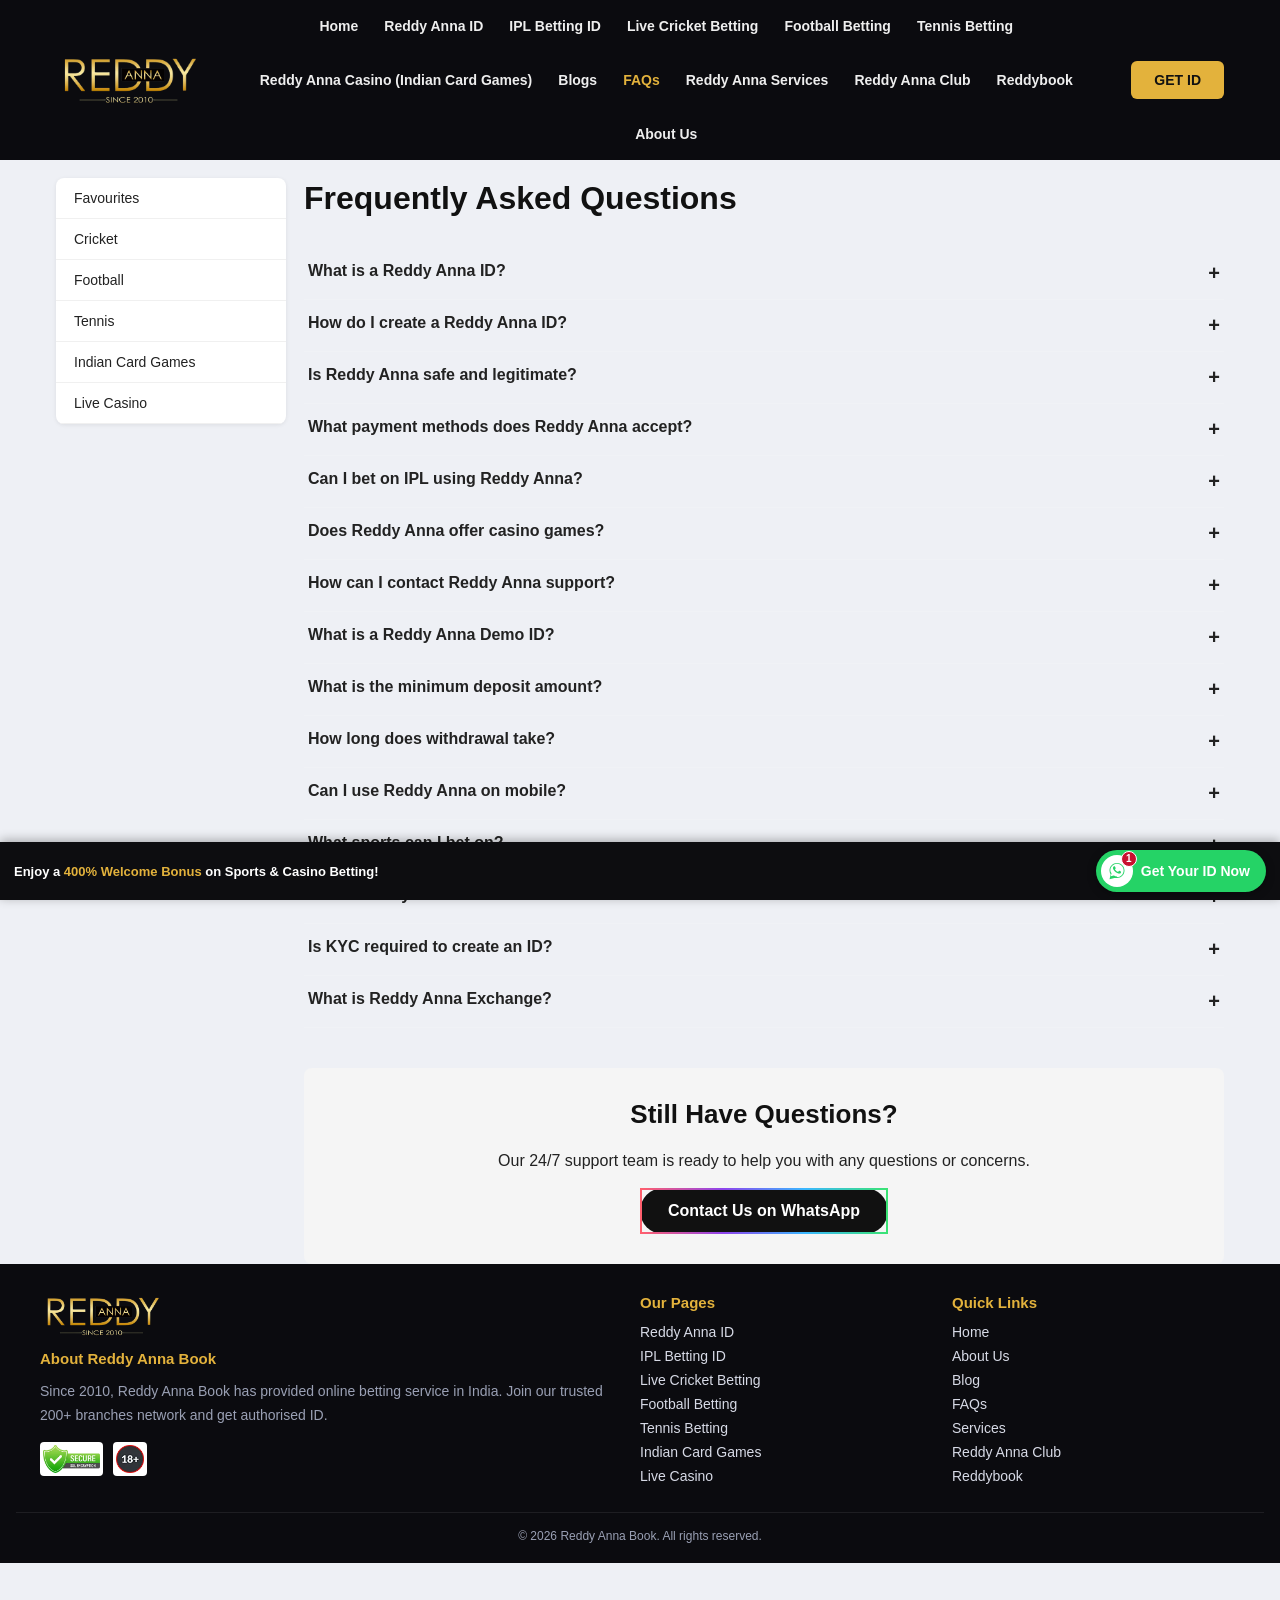
<file: reddy-anna-faqs/index.html>
<!DOCTYPE html>
<html lang="en">
<head>
<meta charset="UTF-8">
<meta name="viewport" content="width=device-width, initial-scale=1">
<title>FAQs | Reddy Anna - Frequently Asked Questions</title>
<meta name="description" content="Find answers to frequently asked questions about Reddy Anna ID, deposits, withdrawals, betting, and more.">
<meta name="google-site-verification" content="ZKsoXK-e-wX-hNTqSaUuk7g0RxQz05XKGx85p2u8fm8">
<meta name="google-site-verification" content="LnD4fF57Hrk9nIQ-Qs7qASb5oiJYwMGLOONhQ8LjMso" />
<link rel="stylesheet" href="../styles.css">
<link rel="canonical" href="https://www.reddyannasite.live/reddy-anna-faqs/">
</head>
<body>

<header class="site-header">
  <div class="header-inner">
    <a href="../" class="logo"><img src="../assets/image-659e7b71ad644.webp" alt="Reddy Anna"></a>
    <input type="checkbox" id="nav-toggle" class="nav-toggle-checkbox">
    <nav class="main-nav">
      <label for="nav-toggle" class="nav-close-label">&times;</label>
      <ul>
        <li><a href="../">Home</a></li>
        <li><a href="../reddy-anna-id/">Reddy Anna ID</a></li>
        <li><a href="../ipl-betting-id/">IPL Betting ID</a></li>
        <li><a href="../live-cricket-betting/">Live Cricket Betting</a></li>
        <li><a href="../football-betting/">Football Betting</a></li>
        <li><a href="../tennis-betting/">Tennis Betting</a></li>
        <li><a href="../reddy-anna-casino/">Reddy Anna Casino (Indian Card Games)</a></li>
        <li><a href="../blog/">Blogs</a></li>
        <li class="active"><a href="../reddy-anna-faqs/">FAQs</a></li>
        <li><a href="../reddy-anna-services/">Reddy Anna Services</a></li>
        <li><a href="../reddy-anna-club/">Reddy Anna Club</a></li>
        <li><a href="../reddybook/">Reddybook</a></li>
        <li><a href="../about-us/">About Us</a></li>
      </ul>
    </nav>
    <div class="header-actions">
      <a href="https://wa.me/919702308448" target="_blank" rel="noopener" class="btn btn-gold get-id-btn">GET ID</a>
      <label for="nav-toggle" class="nav-toggle-label">&#9776;</label>
    </div>
  </div>
</header>

<div class="layout">
  <aside class="sidebar">
    <ul>
      <li><a href="../">Favourites</a></li>
      <li><a href="../live-cricket-betting/">Cricket</a></li>
      <li><a href="../football-betting/">Football</a></li>
      <li><a href="../tennis-betting/">Tennis</a></li>
      <li><a href="../reddy-anna-casino/">Indian Card Games</a></li>
      <li><a href="../reddy-anna-casino/">Live Casino</a></li>
    </ul>
  </aside>

  <main class="main-content">
    <h1 class="section-title" style="color:#111;">Frequently Asked Questions</h1>
    
    <div style="margin-top:30px;">
      <div class="faq">
        <div class="faq-item">
          <input type="checkbox" id="faq1"><label for="faq1">What is a Reddy Anna ID?</label>
          <div class="faq-answer"><p>A Reddy Anna ID is your verified personal account that gives you access to cricket betting, sports wagering, and live casino games on the Reddy Anna platform. It is created instantly via WhatsApp and is linked to your personal wallet for deposits and withdrawals.</p></div>
        </div>

        <div class="faq-item">
          <input type="checkbox" id="faq2"><label for="faq2">How do I create a Reddy Anna ID?</label>
          <div class="faq-answer"><p>Visit reddybookwinin.in, click the WhatsApp button, and contact our official agent. Share your preferred username and password. Your ID is created and delivered in under 60 seconds.</p></div>
        </div>

        <div class="faq-item">
          <input type="checkbox" id="faq3"><label for="faq3">Is Reddy Anna safe and legitimate?</label>
          <div class="faq-answer"><p>Yes. Reddy Anna has operated safely since 2010, serving millions of verified users across India. All transactions are encrypted and all payouts are guaranteed.</p></div>
        </div>

        <div class="faq-item">
          <input type="checkbox" id="faq4"><label for="faq4">What payment methods does Reddy Anna accept?</label>
          <div class="faq-answer"><p>We accept all major Indian payment methods: UPI (PhonePe, Google Pay, BHIM), Paytm, Net Banking, NEFT, and IMPS. Deposits are instant. Withdrawals are processed within 2-4 hours.</p></div>
        </div>

        <div class="faq-item">
          <input type="checkbox" id="faq5"><label for="faq5">Can I bet on IPL using Reddy Anna?</label>
          <div class="faq-answer"><p>Absolutely. IPL betting is one of Reddy Anna's core offerings, with live, real-time odds on every IPL match including ball-by-ball markets, session betting, and player performance bets.</p></div>
        </div>

        <div class="faq-item">
          <input type="checkbox" id="faq6"><label for="faq6">Does Reddy Anna offer casino games?</label>
          <div class="faq-answer"><p>Yes. reddybookwinin.in offers a comprehensive live casino section featuring Teen Patti, Andar Bahar, Roulette, Blackjack, Baccarat, Poker, Dragon Tiger, and hundreds of slots.</p></div>
        </div>

        <div class="faq-item">
          <input type="checkbox" id="faq7"><label for="faq7">How can I contact Reddy Anna support?</label>
          <div class="faq-answer"><p>Our support team is available 24/7 via WhatsApp and Telegram. Average response time is under 2 minutes, even during live matches.</p></div>
        </div>

        <div class="faq-item">
          <input type="checkbox" id="faq8"><label for="faq8">What is a Reddy Anna Demo ID?</label>
          <div class="faq-answer"><p>A Demo ID is a free practice account that lets you explore the Reddy Anna platform and place practice bets without using real money.</p></div>
        </div>

        <div class="faq-item">
          <input type="checkbox" id="faq9"><label for="faq9">What is the minimum deposit amount?</label>
          <div class="faq-answer"><p>The minimum deposit amount is as low as ₹100, making it accessible for all users to start betting.</p></div>
        </div>

        <div class="faq-item">
          <input type="checkbox" id="faq10"><label for="faq10">How long does withdrawal take?</label>
          <div class="faq-answer"><p>Withdrawals are processed within 2-4 hours and transferred directly to your bank account or UPI ID. There are no hidden fees.</p></div>
        </div>

        <div class="faq-item">
          <input type="checkbox" id="faq11"><label for="faq11">Can I use Reddy Anna on mobile?</label>
          <div class="faq-answer"><p>Yes! The Reddy Anna app is available for Android and iOS devices, offering full access to all sports betting markets and casino games with instant deposits and withdrawals.</p></div>
        </div>

        <div class="faq-item">
          <input type="checkbox" id="faq12"><label for="faq12">What sports can I bet on?</label>
          <div class="faq-answer"><p>You can bet on Cricket, Football, Tennis, Kabaddi, Basketball, Volleyball, Badminton, Horse Racing, Greyhound Racing, and eSports.</p></div>
        </div>

        <div class="faq-item">
          <input type="checkbox" id="faq13"><label for="faq13">Are there any bonuses for new users?</label>
          <div class="faq-answer"><p>Yes! New users receive a welcome bonus on their first deposit, plus access to daily bonuses, referral bonuses, and special IPL season promotions.</p></div>
        </div>

        <div class="faq-item">
          <input type="checkbox" id="faq14"><label for="faq14">Is KYC required to create an ID?</label>
          <div class="faq-answer"><p>No lengthy KYC forms are required. Simply provide your preferred username and password to our WhatsApp agent, and your ID is created instantly.</p></div>
        </div>

        <div class="faq-item">
          <input type="checkbox" id="faq15"><label for="faq15">What is Reddy Anna Exchange?</label>
          <div class="faq-answer"><p>Reddy Anna Exchange is a peer-to-peer betting platform where you can back and lay outcomes, trade odds in real-time, and access deeper liquidity for advanced betting strategies.</p></div>
        </div>
      </div>
    </div>

    <div style="margin-top:40px;padding:30px;background:#f5f5f5;border-radius:8px;text-align:center;">
      <h2 class="section-title" style="color:#111;margin-top:0;">Still Have Questions?</h2>
      <p>Our 24/7 support team is ready to help you with any questions or concerns.</p>
      <a href="https://wa.me/919702308448" target="_blank" rel="noopener" class="btn-rainbow">Contact Us on WhatsApp</a>
    </div>
  </main>
</div>

<footer class="site-footer">
  <div class="footer-grid">
    <div>
      <div class="footer-logo"><img src="../assets/image-659e7b71ad644.webp" alt="Reddy Anna"></div>
      <h4>About Reddy Anna Book</h4>
      <p style="font-size:14px;color:var(--text-muted);">Since 2010, Reddy Anna Book has provided online betting service in India. Join our trusted 200+ branches network and get authorised ID.</p>
      <div class="trust-badges">
        <img src="../assets/ssl-1-1.webp" alt="SSL">
        <img src="../assets/18plus-1-1.webp" alt="18+">
      </div>
    </div>
    <div>
      <h4>Our Pages</h4>
      <ul>
        <li><a href="../reddy-anna-id/">Reddy Anna ID</a></li>
        <li><a href="../ipl-betting-id/">IPL Betting ID</a></li>
        <li><a href="../live-cricket-betting/">Live Cricket Betting</a></li>
        <li><a href="../football-betting/">Football Betting</a></li>
        <li><a href="../tennis-betting/">Tennis Betting</a></li>
        <li><a href="../reddy-anna-casino/">Indian Card Games</a></li>
        <li><a href="../reddy-anna-casino/">Live Casino</a></li>
      </ul>
    </div>
    <div>
      <h4>Quick Links</h4>
      <ul>
        <li><a href="../">Home</a></li>
        <li><a href="../about-us/">About Us</a></li>
        <li><a href="../blog/">Blog</a></li>
        <li><a href="../reddy-anna-faqs/">FAQs</a></li>
        <li><a href="../reddy-anna-services/">Services</a></li>
        <li><a href="../reddy-anna-club/">Reddy Anna Club</a></li>
        <li><a href="../reddybook/">Reddybook</a></li>
      </ul>
    </div>
  </div>
  <div class="footer-bottom">&copy; 2026 Reddy Anna Book. All rights reserved.</div>
</footer>

<div class="bonus-bar">
  <span class="bonus-text">Enjoy a <span class="highlight">400% Welcome Bonus</span> on Sports &amp; Casino Betting!</span>
  <span class="bonus-actions">
    <a href="https://wa.me/919702308448" target="_blank" rel="noopener" class="whatsapp-fab">
      <span class="whatsapp-fab-icon">
        <svg viewBox="0 0 32 32" width="20" height="20" fill="#25d366">
          <path d="M16.004 3C9.376 3 4 8.373 4 15c0 2.362.687 4.564 1.875 6.417L4 29l7.77-1.84A11.94 11.94 0 0 0 16.004 27C22.63 27 28 21.627 28 15S22.63 3 16.004 3Zm0 21.7a9.63 9.63 0 0 1-4.917-1.35l-.353-.21-4.61 1.092 1.127-4.49-.23-.366A9.61 9.61 0 0 1 5.4 15c0-5.85 4.755-10.6 10.604-10.6 5.848 0 10.6 4.75 10.6 10.6 0 5.85-4.752 10.7-10.6 10.7Zm5.816-7.94c-.318-.16-1.885-.93-2.177-1.037-.292-.107-.505-.16-.717.16-.212.319-.823 1.037-1.01 1.25-.186.213-.372.24-.69.08-.318-.16-1.343-.495-2.558-1.577-.945-.843-1.583-1.884-1.768-2.202-.186-.319-.02-.491.14-.65.144-.143.318-.372.478-.558.16-.186.212-.319.318-.532.106-.213.053-.398-.026-.558-.08-.16-.717-1.728-.983-2.367-.259-.62-.522-.536-.717-.546l-.61-.011c-.212 0-.558.08-.85.398-.292.319-1.114 1.09-1.114 2.658 0 1.567 1.14 3.082 1.299 3.295.159.213 2.243 3.428 5.435 4.807.76.328 1.353.524 1.815.671.762.243 1.457.209 2.006.127.612-.091 1.885-.771 2.15-1.515.266-.744.266-1.382.186-1.515-.08-.133-.292-.213-.61-.372Z"/>
        </svg>
        <span class="whatsapp-fab-badge">1</span>
      </span>
      <span class="whatsapp-fab-text">Get Your ID Now</span>
    </a>
  </span>
</div>

</body>
</html>
</file>
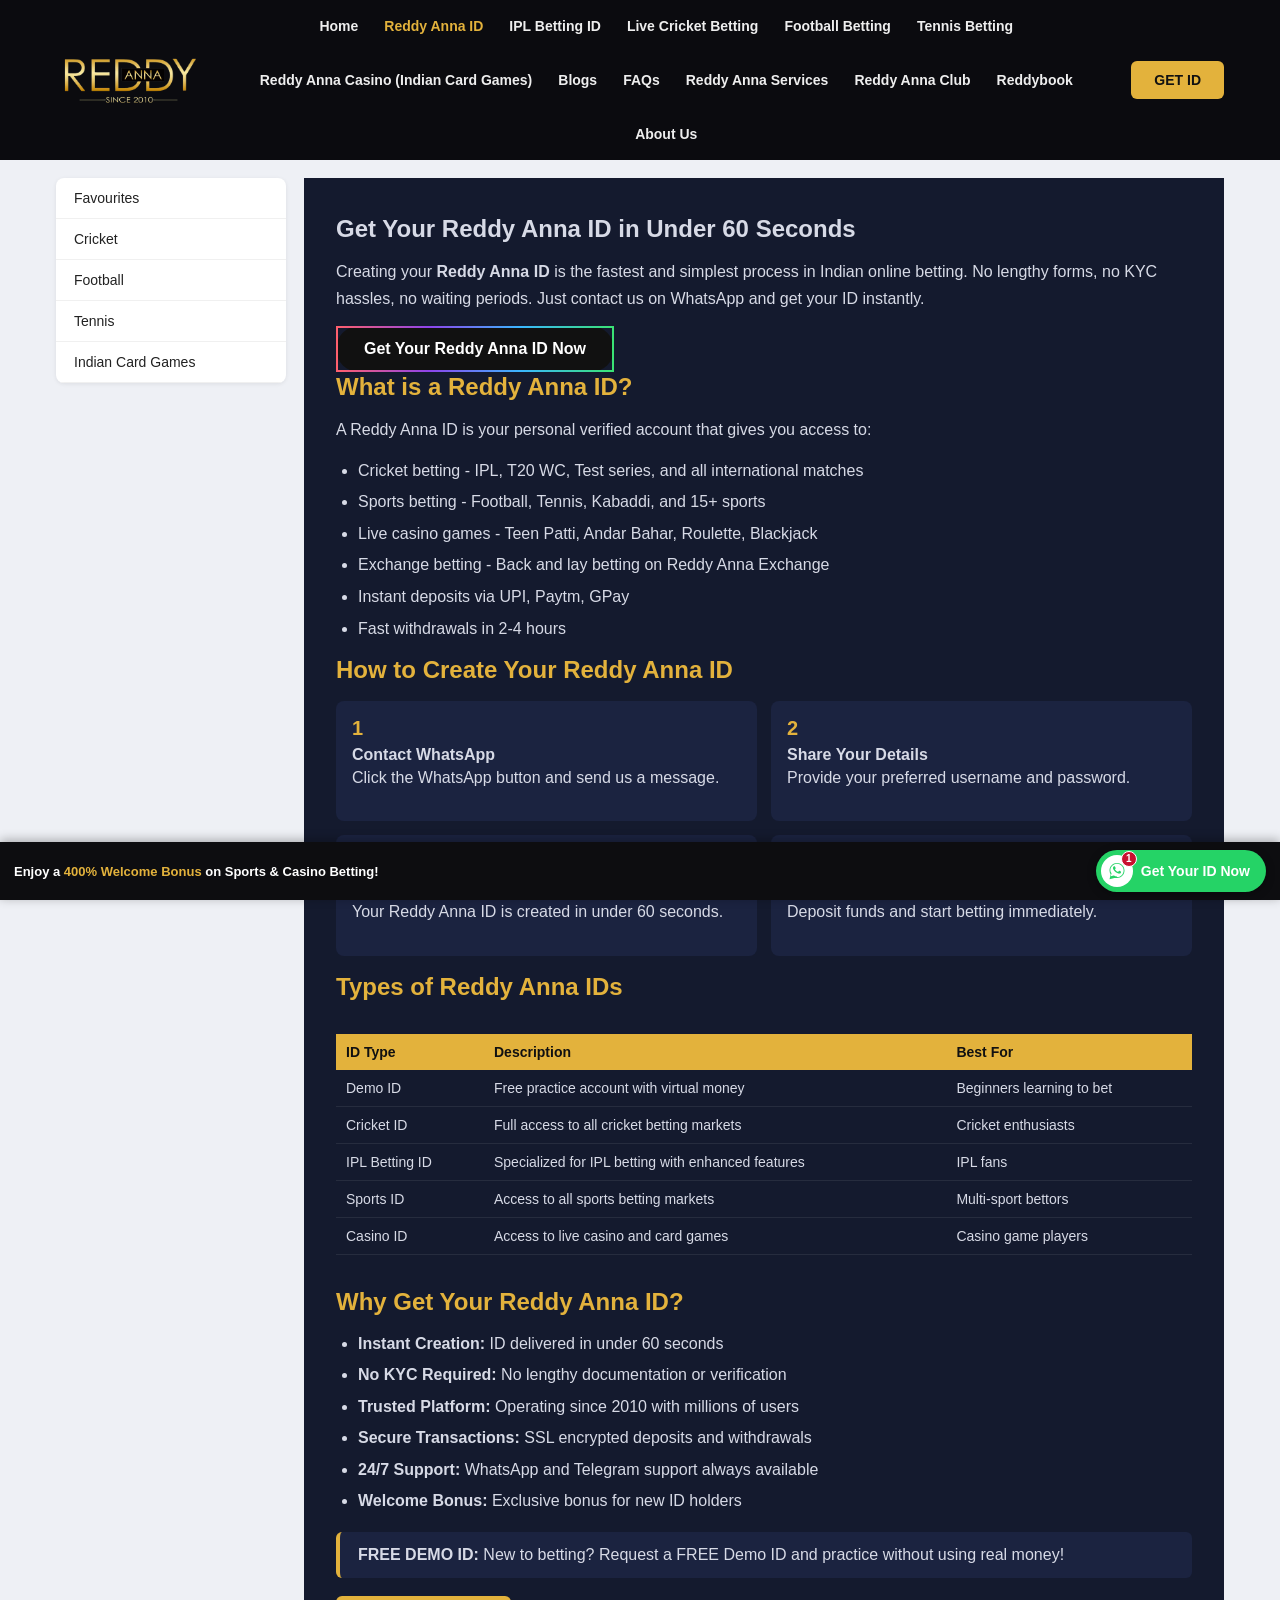
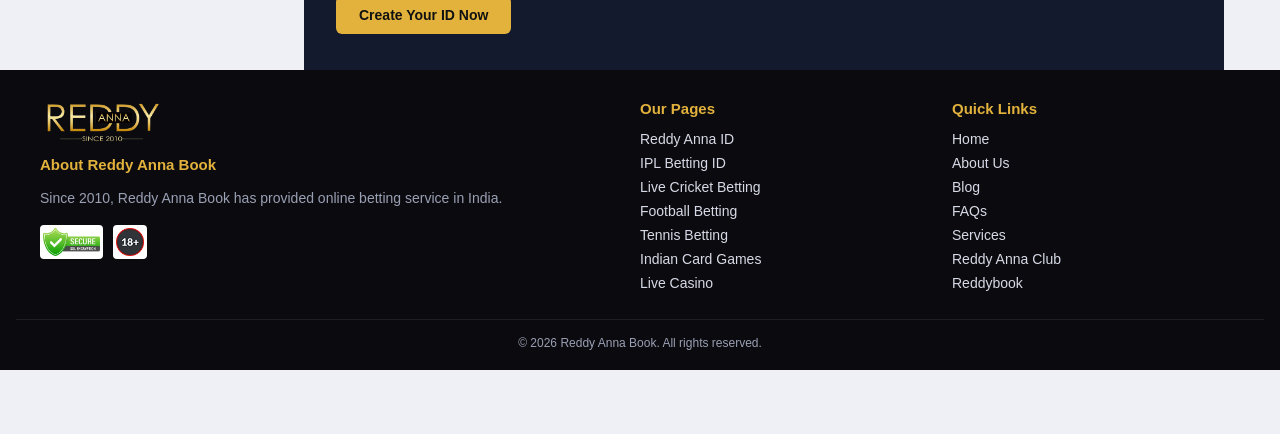
<file: reddy-anna-id/index.html>
<!DOCTYPE html>
<html lang="en">
<head>
<meta charset="UTF-8">
<meta name="viewport" content="width=device-width, initial-scale=1">
<title>Reddy Anna ID | Get Your Betting ID in 60 Seconds</title>
<meta name="description" content="Get your Reddy Anna ID instantly. Create your betting account in under 60 seconds via WhatsApp. No KYC, instant approval.">
<meta name="google-site-verification" content="ZKsoXK-e-wX-hNTqSaUuk7g0RxQz05XKGx85p2u8fm8">
<meta name="google-site-verification" content="LnD4fF57Hrk9nIQ-Qs7qASb5oiJYwMGLOONhQ8LjMso" />
<link rel="stylesheet" href="../styles.css">
<link rel="canonical" href="https://www.reddyannasite.live/reddy-anna-id/">
</head>
<body>

<header class="site-header">
  <div class="header-inner">
    <a href="../" class="logo"><img src="../assets/image-659e7b71ad644.webp" alt="Reddy Anna"></a>
    <input type="checkbox" id="nav-toggle" class="nav-toggle-checkbox">
    <nav class="main-nav">
      <label for="nav-toggle" class="nav-close-label">&times;</label>
      <ul>
        <li><a href="../">Home</a></li>
        <li class="active"><a href="../reddy-anna-id/">Reddy Anna ID</a></li>
        <li><a href="../ipl-betting-id/">IPL Betting ID</a></li>
        <li><a href="../live-cricket-betting/">Live Cricket Betting</a></li>
        <li><a href="../football-betting/">Football Betting</a></li>
        <li><a href="../tennis-betting/">Tennis Betting</a></li>
        <li><a href="../reddy-anna-casino/">Reddy Anna Casino (Indian Card Games)</a></li>
        <li><a href="../blog/">Blogs</a></li>
        <li><a href="../reddy-anna-faqs/">FAQs</a></li>
        <li><a href="../reddy-anna-services/">Reddy Anna Services</a></li>
        <li><a href="../reddy-anna-club/">Reddy Anna Club</a></li>
        <li><a href="../reddybook/">Reddybook</a></li>
        <li><a href="../about-us/">About Us</a></li>
      </ul>
    </nav>
    <div class="header-actions">
      <a href="https://wa.me/919702308448" target="_blank" rel="noopener" class="btn btn-gold get-id-btn">GET ID</a>
      <label for="nav-toggle" class="nav-toggle-label">&#9776;</label>
    </div>
  </div>
</header>

<div class="layout">
  <aside class="sidebar">
    <ul>
      <li><a href="../">Favourites</a></li>
      <li><a href="../live-cricket-betting/">Cricket</a></li>
      <li><a href="../football-betting/">Football</a></li>
      <li><a href="../tennis-betting/">Tennis</a></li>
      <li><a href="../reddy-anna-casino/">Indian Card Games</a></li>
    </ul>
  </aside>

  <main class="main-content">
    <section class="section section-dark article">
      <div class="container">
        <h1 class="section-title">Get Your Reddy Anna ID in Under 60 Seconds</h1>
        
        <p>Creating your <strong>Reddy Anna ID</strong> is the fastest and simplest process in Indian online betting. No lengthy forms, no KYC hassles, no waiting periods. Just contact us on WhatsApp and get your ID instantly.</p>

        <a href="https://wa.me/919702308448" target="_blank" rel="noopener" class="btn-rainbow">Get Your Reddy Anna ID Now</a>

        <h2 class="sub-title">What is a Reddy Anna ID?</h2>
        <p>A Reddy Anna ID is your personal verified account that gives you access to:</p>
        <ul>
          <li>Cricket betting - IPL, T20 WC, Test series, and all international matches</li>
          <li>Sports betting - Football, Tennis, Kabaddi, and 15+ sports</li>
          <li>Live casino games - Teen Patti, Andar Bahar, Roulette, Blackjack</li>
          <li>Exchange betting - Back and lay betting on Reddy Anna Exchange</li>
          <li>Instant deposits via UPI, Paytm, GPay</li>
          <li>Fast withdrawals in 2-4 hours</li>
        </ul>

        <h2 class="sub-title">How to Create Your Reddy Anna ID</h2>
        <div class="steps-grid">
          <div class="step-card"><div class="step-num">1</div><strong>Contact WhatsApp</strong><p>Click the WhatsApp button and send us a message.</p></div>
          <div class="step-card"><div class="step-num">2</div><strong>Share Your Details</strong><p>Provide your preferred username and password.</p></div>
          <div class="step-card"><div class="step-num">3</div><strong>Receive Your ID</strong><p>Your Reddy Anna ID is created in under 60 seconds.</p></div>
          <div class="step-card"><div class="step-num">4</div><strong>Start Betting</strong><p>Deposit funds and start betting immediately.</p></div>
        </div>

        <h2 class="sub-title">Types of Reddy Anna IDs</h2>
        <div class="table-wrap"><table>
          <tr><th>ID Type</th><th>Description</th><th>Best For</th></tr>
          <tr><td>Demo ID</td><td>Free practice account with virtual money</td><td>Beginners learning to bet</td></tr>
          <tr><td>Cricket ID</td><td>Full access to all cricket betting markets</td><td>Cricket enthusiasts</td></tr>
          <tr><td>IPL Betting ID</td><td>Specialized for IPL betting with enhanced features</td><td>IPL fans</td></tr>
          <tr><td>Sports ID</td><td>Access to all sports betting markets</td><td>Multi-sport bettors</td></tr>
          <tr><td>Casino ID</td><td>Access to live casino and card games</td><td>Casino game players</td></tr>
        </table></div>

        <h2 class="sub-title">Why Get Your Reddy Anna ID?</h2>
        <ul>
          <li><strong>Instant Creation:</strong> ID delivered in under 60 seconds</li>
          <li><strong>No KYC Required:</strong> No lengthy documentation or verification</li>
          <li><strong>Trusted Platform:</strong> Operating since 2010 with millions of users</li>
          <li><strong>Secure Transactions:</strong> SSL encrypted deposits and withdrawals</li>
          <li><strong>24/7 Support:</strong> WhatsApp and Telegram support always available</li>
          <li><strong>Welcome Bonus:</strong> Exclusive bonus for new ID holders</li>
        </ul>

        <div class="callout"><strong>FREE DEMO ID:</strong> New to betting? Request a FREE Demo ID and practice without using real money!</div>

        <a href="https://wa.me/919702308448" target="_blank" rel="noopener" class="btn btn-gold">Create Your ID Now</a>
      </div>
    </section>
  </main>
</div>

<footer class="site-footer">
  <div class="footer-grid">
    <div>
      <div class="footer-logo"><img src="../assets/image-659e7b71ad644.webp" alt="Reddy Anna"></div>
      <h4>About Reddy Anna Book</h4>
      <p style="font-size:14px;color:var(--text-muted);">Since 2010, Reddy Anna Book has provided online betting service in India.</p>
      <div class="trust-badges">
        <img src="../assets/ssl-1-1.webp" alt="SSL">
        <img src="../assets/18plus-1-1.webp" alt="18+">
      </div>
    </div>
    <div>
      <h4>Our Pages</h4>
      <ul>
        <li><a href="../reddy-anna-id/">Reddy Anna ID</a></li>
        <li><a href="../ipl-betting-id/">IPL Betting ID</a></li>
        <li><a href="../live-cricket-betting/">Live Cricket Betting</a></li>
        <li><a href="../football-betting/">Football Betting</a></li>
        <li><a href="../tennis-betting/">Tennis Betting</a></li>
        <li><a href="../reddy-anna-casino/">Indian Card Games</a></li>
        <li><a href="../reddy-anna-casino/">Live Casino</a></li>
      </ul>
    </div>
    <div>
      <h4>Quick Links</h4>
      <ul>
        <li><a href="../">Home</a></li>
        <li><a href="../about-us/">About Us</a></li>
        <li><a href="../blog/">Blog</a></li>
        <li><a href="../reddy-anna-faqs/">FAQs</a></li>
        <li><a href="../reddy-anna-services/">Services</a></li>
        <li><a href="../reddy-anna-club/">Reddy Anna Club</a></li>
        <li><a href="../reddybook/">Reddybook</a></li>
      </ul>
    </div>
  </div>
  <div class="footer-bottom">&copy; 2026 Reddy Anna Book. All rights reserved.</div>
</footer>

<div class="bonus-bar">
  <span class="bonus-text">Enjoy a <span class="highlight">400% Welcome Bonus</span> on Sports &amp; Casino Betting!</span>
  <span class="bonus-actions">
    <a href="https://wa.me/919702308448" target="_blank" rel="noopener" class="whatsapp-fab">
      <span class="whatsapp-fab-icon">
        <svg viewBox="0 0 32 32" width="20" height="20" fill="#25d366">
          <path d="M16.004 3C9.376 3 4 8.373 4 15c0 2.362.687 4.564 1.875 6.417L4 29l7.77-1.84A11.94 11.94 0 0 0 16.004 27C22.63 27 28 21.627 28 15S22.63 3 16.004 3Zm0 21.7a9.63 9.63 0 0 1-4.917-1.35l-.353-.21-4.61 1.092 1.127-4.49-.23-.366A9.61 9.61 0 0 1 5.4 15c0-5.85 4.755-10.6 10.604-10.6 5.848 0 10.6 4.75 10.6 10.6 0 5.85-4.752 10.7-10.6 10.7Zm5.816-7.94c-.318-.16-1.885-.93-2.177-1.037-.292-.107-.505-.16-.717.16-.212.319-.823 1.037-1.01 1.25-.186.213-.372.24-.69.08-.318-.16-1.343-.495-2.558-1.577-.945-.843-1.583-1.884-1.768-2.202-.186-.319-.02-.491.14-.65.144-.143.318-.372.478-.558.16-.186.212-.319.318-.532.106-.213.053-.398-.026-.558-.08-.16-.717-1.728-.983-2.367-.259-.62-.522-.536-.717-.546l-.61-.011c-.212 0-.558.08-.85.398-.292.319-1.114 1.09-1.114 2.658 0 1.567 1.14 3.082 1.299 3.295.159.213 2.243 3.428 5.435 4.807.76.328 1.353.524 1.815.671.762.243 1.457.209 2.006.127.612-.091 1.885-.771 2.15-1.515.266-.744.266-1.382.186-1.515-.08-.133-.292-.213-.61-.372Z"/>
        </svg>
        <span class="whatsapp-fab-badge">1</span>
      </span>
      <span class="whatsapp-fab-text">Get Your ID Now</span>
    </a>
  </span>
</div>

</body>
</html>
</file>
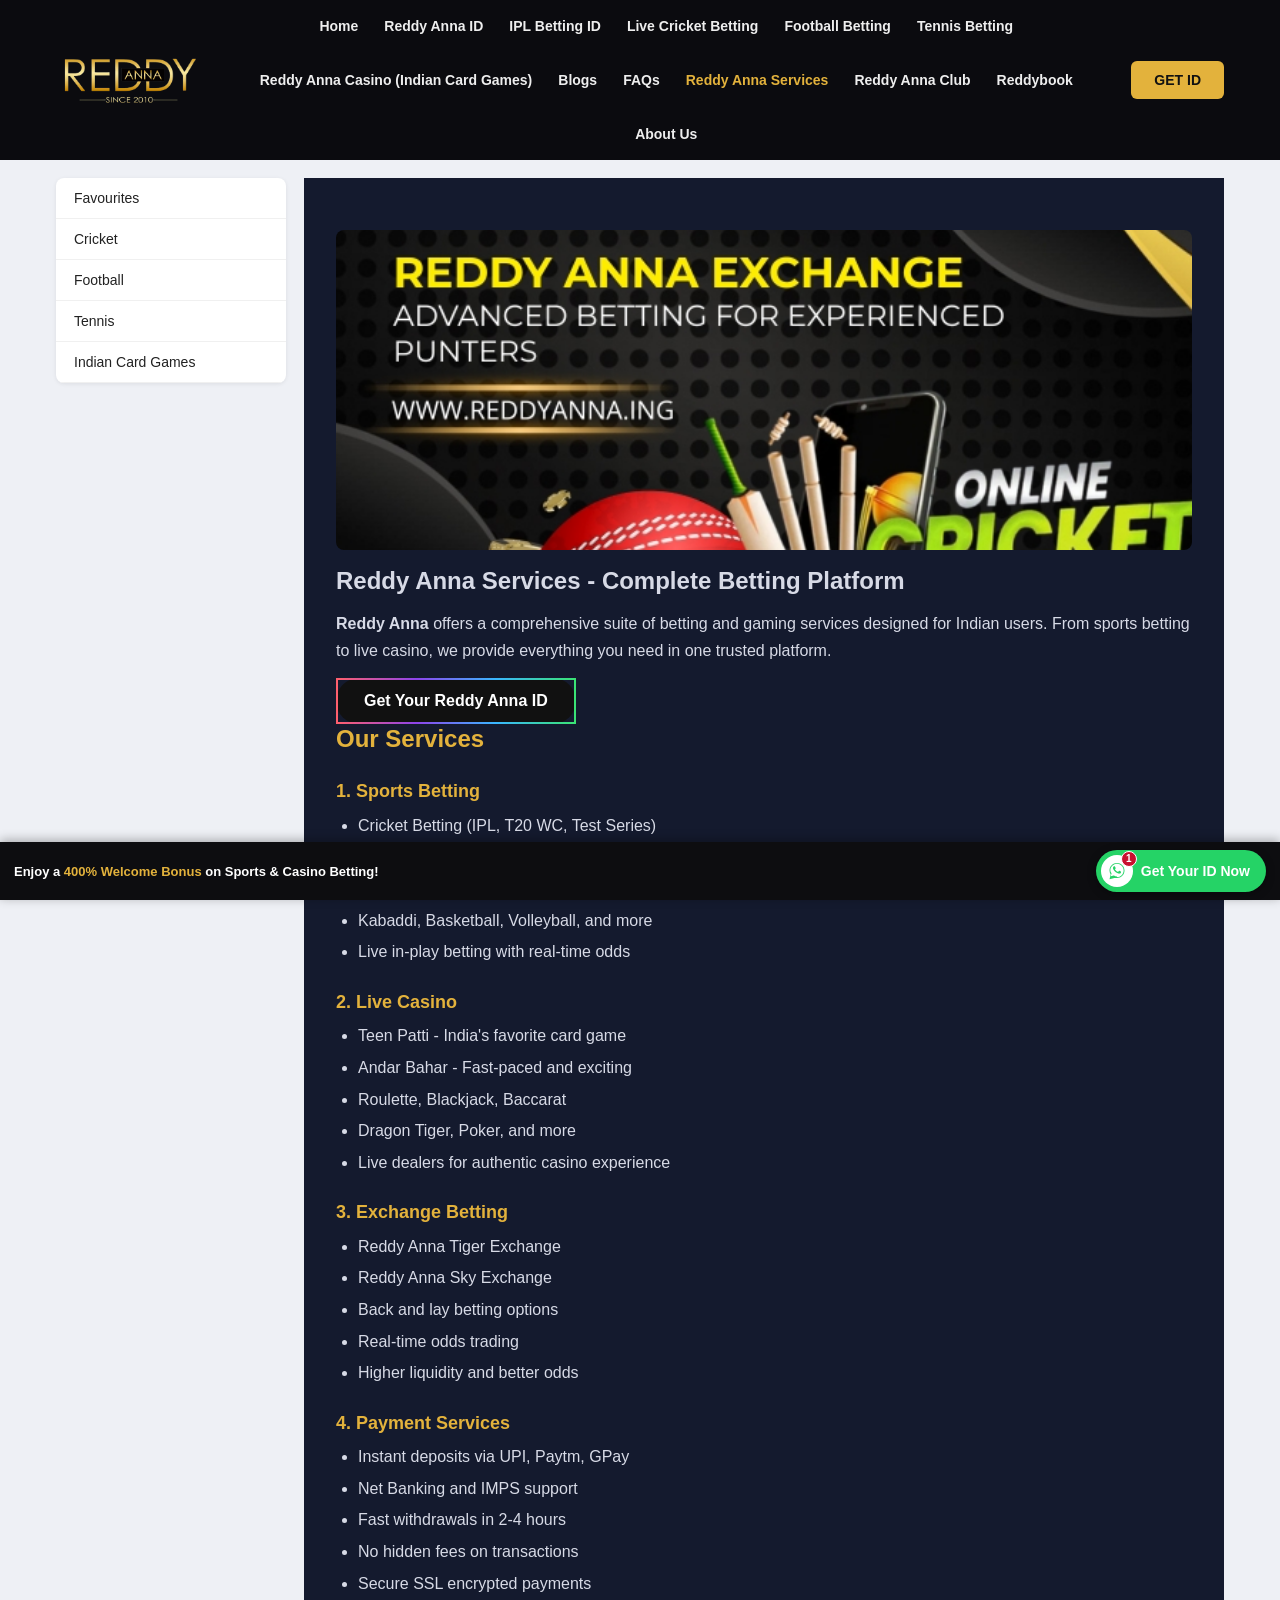
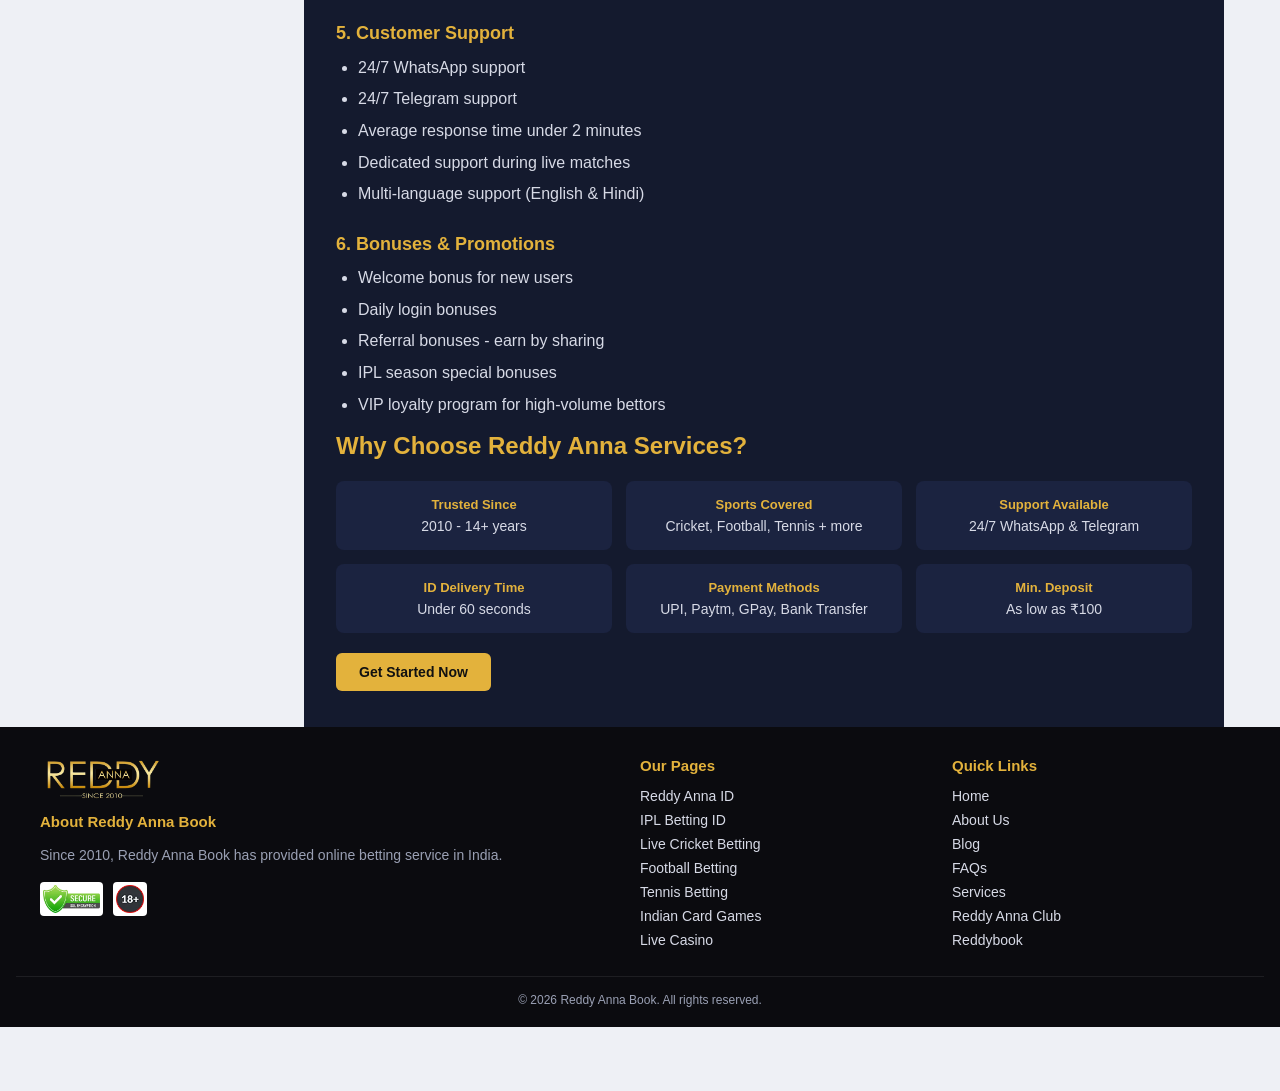
<file: reddy-anna-services/index.html>
<!DOCTYPE html>
<html lang="en">
<head>
<meta charset="UTF-8">
<meta name="viewport" content="width=device-width, initial-scale=1">
<title>Reddy Anna Services | Complete Betting Platform Services</title>
<meta name="description" content="Explore all services offered by Reddy Anna - Sports Betting, Live Casino, Exchange Betting, and more.">
<meta name="google-site-verification" content="ZKsoXK-e-wX-hNTqSaUuk7g0RxQz05XKGx85p2u8fm8">
<meta name="google-site-verification" content="LnD4fF57Hrk9nIQ-Qs7qASb5oiJYwMGLOONhQ8LjMso" />
<link rel="stylesheet" href="../styles.css">
<link rel="canonical" href="https://www.reddyannasite.live/reddy-anna-services/">
</head>
<body>

<header class="site-header">
  <div class="header-inner">
    <a href="../" class="logo"><img src="../assets/image-659e7b71ad644.webp" alt="Reddy Anna"></a>
    <input type="checkbox" id="nav-toggle" class="nav-toggle-checkbox">
    <nav class="main-nav">
      <label for="nav-toggle" class="nav-close-label">&times;</label>
      <ul>
        <li><a href="../">Home</a></li>
        <li><a href="../reddy-anna-id/">Reddy Anna ID</a></li>
        <li><a href="../ipl-betting-id/">IPL Betting ID</a></li>
        <li><a href="../live-cricket-betting/">Live Cricket Betting</a></li>
        <li><a href="../football-betting/">Football Betting</a></li>
        <li><a href="../tennis-betting/">Tennis Betting</a></li>
        <li><a href="../reddy-anna-casino/">Reddy Anna Casino (Indian Card Games)</a></li>
        <li><a href="../blog/">Blogs</a></li>
        <li><a href="../reddy-anna-faqs/">FAQs</a></li>
        <li class="active"><a href="../reddy-anna-services/">Reddy Anna Services</a></li>
        <li><a href="../reddy-anna-club/">Reddy Anna Club</a></li>
        <li><a href="../reddybook/">Reddybook</a></li>
        <li><a href="../about-us/">About Us</a></li>
      </ul>
    </nav>
    <div class="header-actions">
      <a href="https://wa.me/919702308448" target="_blank" rel="noopener" class="btn btn-gold get-id-btn">GET ID</a>
      <label for="nav-toggle" class="nav-toggle-label">&#9776;</label>
    </div>
  </div>
</header>

<div class="layout">
  <aside class="sidebar">
    <ul>
      <li><a href="../">Favourites</a></li>
      <li><a href="../live-cricket-betting/">Cricket</a></li>
      <li><a href="../football-betting/">Football</a></li>
      <li><a href="../tennis-betting/">Tennis</a></li>
      <li><a href="../reddy-anna-casino/">Indian Card Games</a></li>
    </ul>
  </aside>

  <main class="main-content">
    <section class="section section-dark article">
      <div class="container">
        <div class="article-banner"><img src="../assets/Reddy-Anna-Exchange-Advanced-Betting-for-Experienced-Punters.jpg" alt="Reddy Anna Services"></div>

        <h1 class="section-title">Reddy Anna Services - Complete Betting Platform</h1>
        
        <p><strong>Reddy Anna</strong> offers a comprehensive suite of betting and gaming services designed for Indian users. From sports betting to live casino, we provide everything you need in one trusted platform.</p>

        <a href="https://wa.me/919702308448" target="_blank" rel="noopener" class="btn-rainbow">Get Your Reddy Anna ID</a>

        <h2 class="sub-title">Our Services</h2>

        <h3 class="sub-title" style="font-size:18px;">1. Sports Betting</h3>
        <ul>
          <li>Cricket Betting (IPL, T20 WC, Test Series)</li>
          <li>Football Betting (EPL, La Liga, Champions League)</li>
          <li>Tennis Betting (Grand Slams, ATP, WTA)</li>
          <li>Kabaddi, Basketball, Volleyball, and more</li>
          <li>Live in-play betting with real-time odds</li>
        </ul>

        <h3 class="sub-title" style="font-size:18px;">2. Live Casino</h3>
        <ul>
          <li>Teen Patti - India's favorite card game</li>
          <li>Andar Bahar - Fast-paced and exciting</li>
          <li>Roulette, Blackjack, Baccarat</li>
          <li>Dragon Tiger, Poker, and more</li>
          <li>Live dealers for authentic casino experience</li>
        </ul>

        <h3 class="sub-title" style="font-size:18px;">3. Exchange Betting</h3>
        <ul>
          <li>Reddy Anna Tiger Exchange</li>
          <li>Reddy Anna Sky Exchange</li>
          <li>Back and lay betting options</li>
          <li>Real-time odds trading</li>
          <li>Higher liquidity and better odds</li>
        </ul>

        <h3 class="sub-title" style="font-size:18px;">4. Payment Services</h3>
        <ul>
          <li>Instant deposits via UPI, Paytm, GPay</li>
          <li>Net Banking and IMPS support</li>
          <li>Fast withdrawals in 2-4 hours</li>
          <li>No hidden fees on transactions</li>
          <li>Secure SSL encrypted payments</li>
        </ul>

        <h3 class="sub-title" style="font-size:18px;">5. Customer Support</h3>
        <ul>
          <li>24/7 WhatsApp support</li>
          <li>24/7 Telegram support</li>
          <li>Average response time under 2 minutes</li>
          <li>Dedicated support during live matches</li>
          <li>Multi-language support (English & Hindi)</li>
        </ul>

        <h3 class="sub-title" style="font-size:18px;">6. Bonuses & Promotions</h3>
        <ul>
          <li>Welcome bonus for new users</li>
          <li>Daily login bonuses</li>
          <li>Referral bonuses - earn by sharing</li>
          <li>IPL season special bonuses</li>
          <li>VIP loyalty program for high-volume bettors</li>
        </ul>

        <h2 class="sub-title">Why Choose Reddy Anna Services?</h2>
        <div class="stats-grid">
          <div class="stat-box"><div class="stat-label">Trusted Since</div><div class="stat-value">2010 - 14+ years</div></div>
          <div class="stat-box"><div class="stat-label">Sports Covered</div><div class="stat-value">Cricket, Football, Tennis + more</div></div>
          <div class="stat-box"><div class="stat-label">Support Available</div><div class="stat-value">24/7 WhatsApp & Telegram</div></div>
          <div class="stat-box"><div class="stat-label">ID Delivery Time</div><div class="stat-value">Under 60 seconds</div></div>
          <div class="stat-box"><div class="stat-label">Payment Methods</div><div class="stat-value">UPI, Paytm, GPay, Bank Transfer</div></div>
          <div class="stat-box"><div class="stat-label">Min. Deposit</div><div class="stat-value">As low as ₹100</div></div>
        </div>

        <a href="https://wa.me/919702308448" target="_blank" rel="noopener" class="btn btn-gold">Get Started Now</a>
      </div>
    </section>
  </main>
</div>

<footer class="site-footer">
  <div class="footer-grid">
    <div>
      <div class="footer-logo"><img src="../assets/image-659e7b71ad644.webp" alt="Reddy Anna"></div>
      <h4>About Reddy Anna Book</h4>
      <p style="font-size:14px;color:var(--text-muted);">Since 2010, Reddy Anna Book has provided online betting service in India.</p>
      <div class="trust-badges">
        <img src="../assets/ssl-1-1.webp" alt="SSL">
        <img src="../assets/18plus-1-1.webp" alt="18+">
      </div>
    </div>
    <div>
      <h4>Our Pages</h4>
      <ul>
        <li><a href="../reddy-anna-id/">Reddy Anna ID</a></li>
        <li><a href="../ipl-betting-id/">IPL Betting ID</a></li>
        <li><a href="../live-cricket-betting/">Live Cricket Betting</a></li>
        <li><a href="../football-betting/">Football Betting</a></li>
        <li><a href="../tennis-betting/">Tennis Betting</a></li>
        <li><a href="../reddy-anna-casino/">Indian Card Games</a></li>
        <li><a href="../reddy-anna-casino/">Live Casino</a></li>
      </ul>
    </div>
    <div>
      <h4>Quick Links</h4>
      <ul>
        <li><a href="../">Home</a></li>
        <li><a href="../about-us/">About Us</a></li>
        <li><a href="../blog/">Blog</a></li>
        <li><a href="../reddy-anna-faqs/">FAQs</a></li>
        <li><a href="../reddy-anna-services/">Services</a></li>
        <li><a href="../reddy-anna-club/">Reddy Anna Club</a></li>
        <li><a href="../reddybook/">Reddybook</a></li>
      </ul>
    </div>
  </div>
  <div class="footer-bottom">&copy; 2026 Reddy Anna Book. All rights reserved.</div>
</footer>

<div class="bonus-bar">
  <span class="bonus-text">Enjoy a <span class="highlight">400% Welcome Bonus</span> on Sports &amp; Casino Betting!</span>
  <span class="bonus-actions">
    <a href="https://wa.me/919702308448" target="_blank" rel="noopener" class="whatsapp-fab">
      <span class="whatsapp-fab-icon">
        <svg viewBox="0 0 32 32" width="20" height="20" fill="#25d366">
          <path d="M16.004 3C9.376 3 4 8.373 4 15c0 2.362.687 4.564 1.875 6.417L4 29l7.77-1.84A11.94 11.94 0 0 0 16.004 27C22.63 27 28 21.627 28 15S22.63 3 16.004 3Zm0 21.7a9.63 9.63 0 0 1-4.917-1.35l-.353-.21-4.61 1.092 1.127-4.49-.23-.366A9.61 9.61 0 0 1 5.4 15c0-5.85 4.755-10.6 10.604-10.6 5.848 0 10.6 4.75 10.6 10.6 0 5.85-4.752 10.7-10.6 10.7Zm5.816-7.94c-.318-.16-1.885-.93-2.177-1.037-.292-.107-.505-.16-.717.16-.212.319-.823 1.037-1.01 1.25-.186.213-.372.24-.69.08-.318-.16-1.343-.495-2.558-1.577-.945-.843-1.583-1.884-1.768-2.202-.186-.319-.02-.491.14-.65.144-.143.318-.372.478-.558.16-.186.212-.319.318-.532.106-.213.053-.398-.026-.558-.08-.16-.717-1.728-.983-2.367-.259-.62-.522-.536-.717-.546l-.61-.011c-.212 0-.558.08-.85.398-.292.319-1.114 1.09-1.114 2.658 0 1.567 1.14 3.082 1.299 3.295.159.213 2.243 3.428 5.435 4.807.76.328 1.353.524 1.815.671.762.243 1.457.209 2.006.127.612-.091 1.885-.771 2.15-1.515.266-.744.266-1.382.186-1.515-.08-.133-.292-.213-.61-.372Z"/>
        </svg>
        <span class="whatsapp-fab-badge">1</span>
      </span>
      <span class="whatsapp-fab-text">Get Your ID Now</span>
    </a>
  </span>
</div>

</body>
</html>
</file>
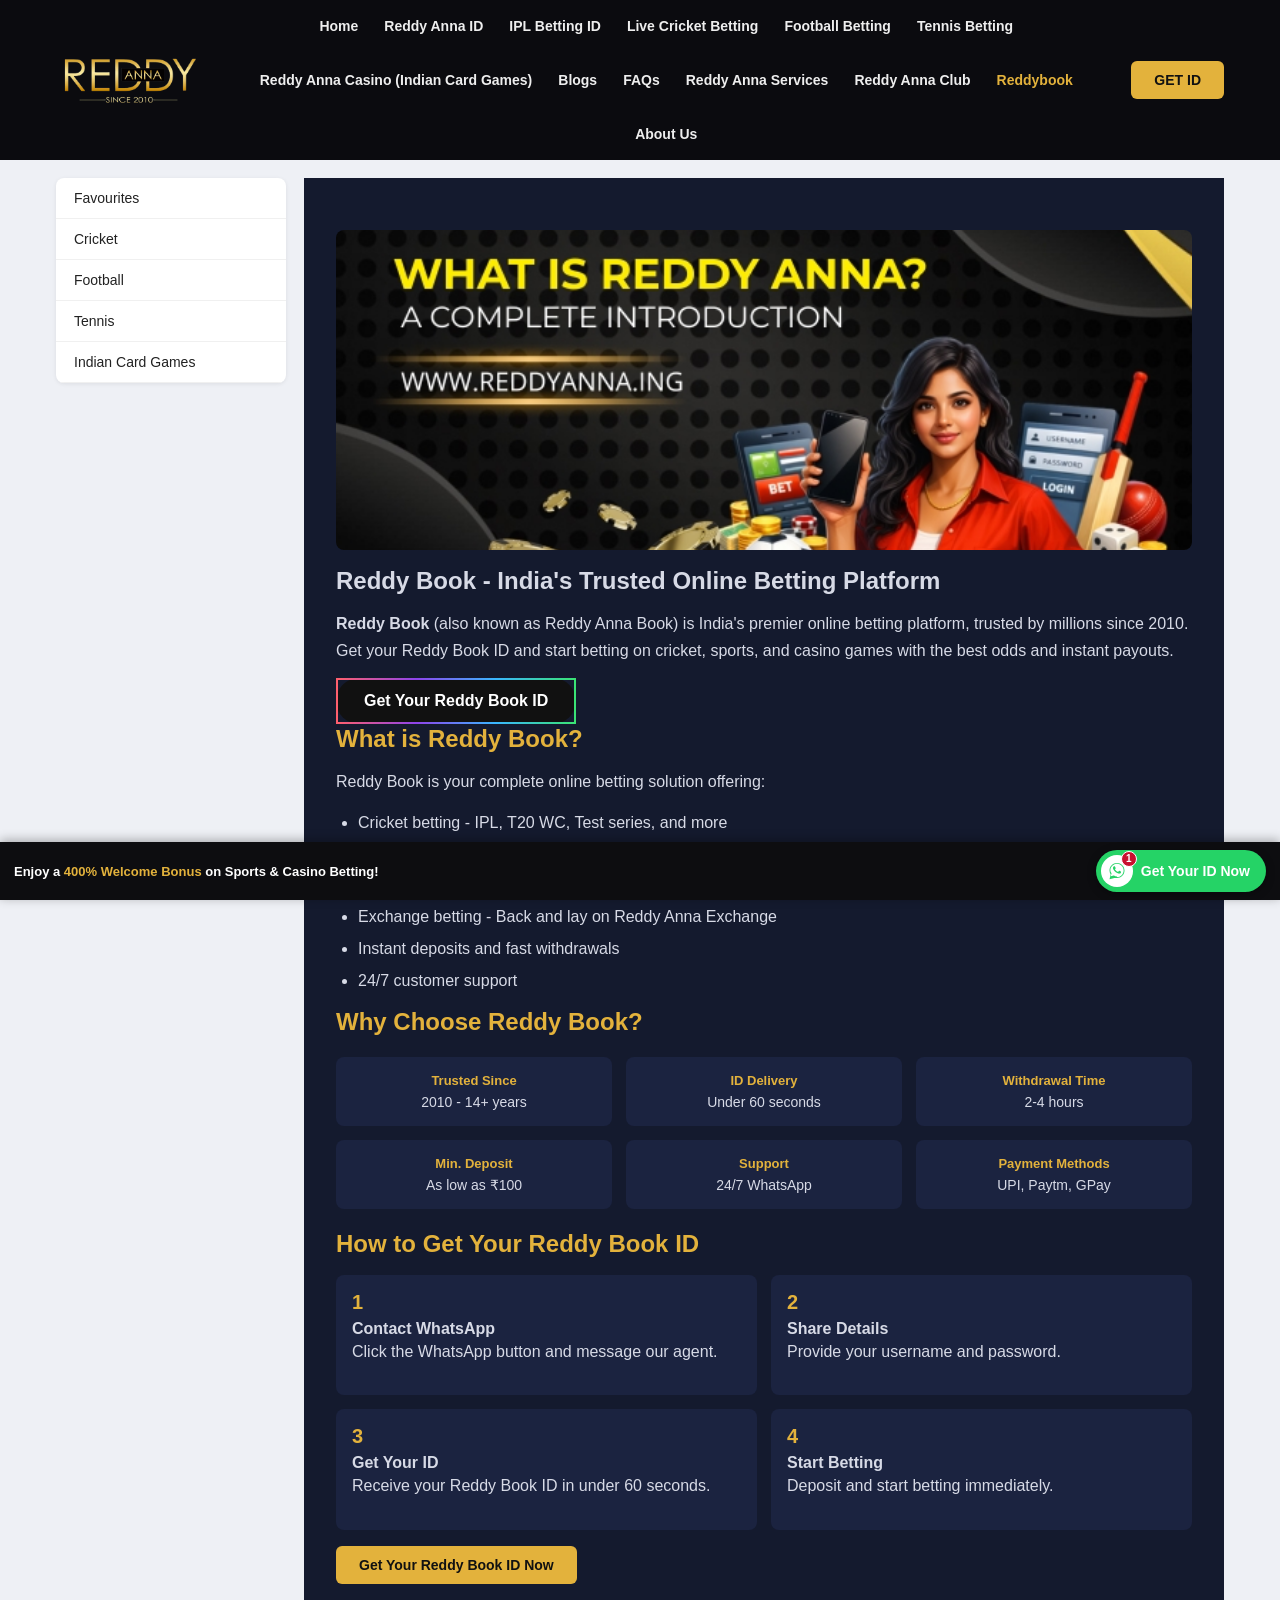
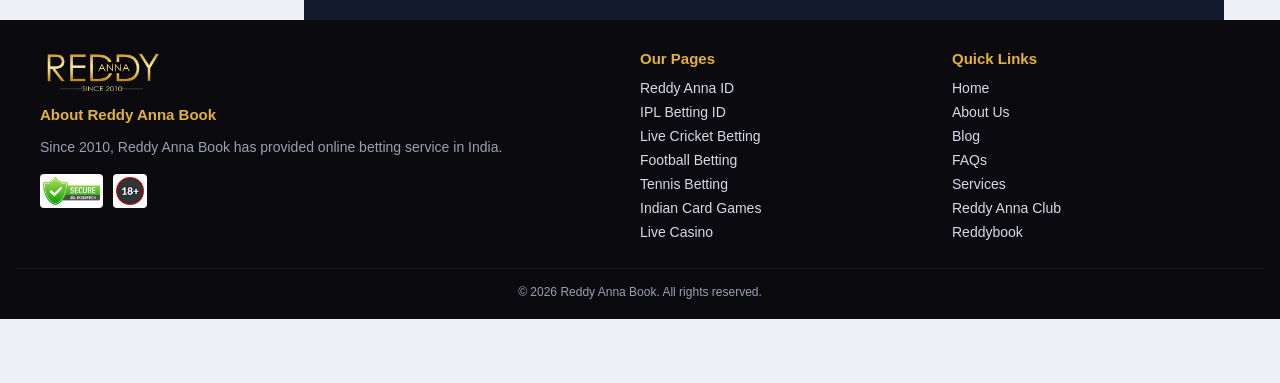
<file: reddybook/index.html>
<!DOCTYPE html>
<html lang="en">
<head>
<meta charset="UTF-8">
<meta name="viewport" content="width=device-width, initial-scale=1">
<title>Reddy Book | Reddy Anna Book - Online Betting Platform</title>
<meta name="description" content="Reddy Book - Your trusted online betting platform for cricket, sports, and casino games. Get your Reddy Book ID instantly.">
<meta name="google-site-verification" content="ZKsoXK-e-wX-hNTqSaUuk7g0RxQz05XKGx85p2u8fm8">
<meta name="google-site-verification" content="LnD4fF57Hrk9nIQ-Qs7qASb5oiJYwMGLOONhQ8LjMso" />
<link rel="stylesheet" href="../styles.css">
<link rel="canonical" href="https://www.reddyannasite.live/reddybook/">
</head>
<body>

<header class="site-header">
  <div class="header-inner">
    <a href="../" class="logo"><img src="../assets/image-659e7b71ad644.webp" alt="Reddy Anna"></a>
    <input type="checkbox" id="nav-toggle" class="nav-toggle-checkbox">
    <nav class="main-nav">
      <label for="nav-toggle" class="nav-close-label">&times;</label>
      <ul>
        <li><a href="../">Home</a></li>
        <li><a href="../reddy-anna-id/">Reddy Anna ID</a></li>
        <li><a href="../ipl-betting-id/">IPL Betting ID</a></li>
        <li><a href="../live-cricket-betting/">Live Cricket Betting</a></li>
        <li><a href="../football-betting/">Football Betting</a></li>
        <li><a href="../tennis-betting/">Tennis Betting</a></li>
        <li><a href="../reddy-anna-casino/">Reddy Anna Casino (Indian Card Games)</a></li>
        <li><a href="../blog/">Blogs</a></li>
        <li><a href="../reddy-anna-faqs/">FAQs</a></li>
        <li><a href="../reddy-anna-services/">Reddy Anna Services</a></li>
        <li><a href="../reddy-anna-club/">Reddy Anna Club</a></li>
        <li class="active"><a href="../reddybook/">Reddybook</a></li>
        <li><a href="../about-us/">About Us</a></li>
      </ul>
    </nav>
    <div class="header-actions">
      <a href="https://wa.me/919702308448" target="_blank" rel="noopener" class="btn btn-gold get-id-btn">GET ID</a>
      <label for="nav-toggle" class="nav-toggle-label">&#9776;</label>
    </div>
  </div>
</header>

<div class="layout">
  <aside class="sidebar">
    <ul>
      <li><a href="../">Favourites</a></li>
      <li><a href="../live-cricket-betting/">Cricket</a></li>
      <li><a href="../football-betting/">Football</a></li>
      <li><a href="../tennis-betting/">Tennis</a></li>
      <li><a href="../reddy-anna-casino/">Indian Card Games</a></li>
    </ul>
  </aside>

  <main class="main-content">
    <section class="section section-dark article">
      <div class="container">
        <div class="article-banner"><img src="../assets/What-Is-Reddy-Anna_-A-Complete-Introduction.jpg" alt="Reddy Book"></div>

        <h1 class="section-title">Reddy Book - India's Trusted Online Betting Platform</h1>
        
        <p><strong>Reddy Book</strong> (also known as Reddy Anna Book) is India's premier online betting platform, trusted by millions since 2010. Get your Reddy Book ID and start betting on cricket, sports, and casino games with the best odds and instant payouts.</p>

        <a href="https://wa.me/919702308448" target="_blank" rel="noopener" class="btn-rainbow">Get Your Reddy Book ID</a>

        <h2 class="sub-title">What is Reddy Book?</h2>
        <p>Reddy Book is your complete online betting solution offering:</p>
        <ul>
          <li>Cricket betting - IPL, T20 WC, Test series, and more</li>
          <li>Sports betting - Football, Tennis, Kabaddi, and 15+ sports</li>
          <li>Live casino - Teen Patti, Andar Bahar, Roulette, Blackjack</li>
          <li>Exchange betting - Back and lay on Reddy Anna Exchange</li>
          <li>Instant deposits and fast withdrawals</li>
          <li>24/7 customer support</li>
        </ul>

        <h2 class="sub-title">Why Choose Reddy Book?</h2>
        <div class="stats-grid">
          <div class="stat-box"><div class="stat-label">Trusted Since</div><div class="stat-value">2010 - 14+ years</div></div>
          <div class="stat-box"><div class="stat-label">ID Delivery</div><div class="stat-value">Under 60 seconds</div></div>
          <div class="stat-box"><div class="stat-label">Withdrawal Time</div><div class="stat-value">2-4 hours</div></div>
          <div class="stat-box"><div class="stat-label">Min. Deposit</div><div class="stat-value">As low as ₹100</div></div>
          <div class="stat-box"><div class="stat-label">Support</div><div class="stat-value">24/7 WhatsApp</div></div>
          <div class="stat-box"><div class="stat-label">Payment Methods</div><div class="stat-value">UPI, Paytm, GPay</div></div>
        </div>

        <h2 class="sub-title">How to Get Your Reddy Book ID</h2>
        <div class="steps-grid">
          <div class="step-card"><div class="step-num">1</div><strong>Contact WhatsApp</strong><p>Click the WhatsApp button and message our agent.</p></div>
          <div class="step-card"><div class="step-num">2</div><strong>Share Details</strong><p>Provide your username and password.</p></div>
          <div class="step-card"><div class="step-num">3</div><strong>Get Your ID</strong><p>Receive your Reddy Book ID in under 60 seconds.</p></div>
          <div class="step-card"><div class="step-num">4</div><strong>Start Betting</strong><p>Deposit and start betting immediately.</p></div>
        </div>

        <a href="https://wa.me/919702308448" target="_blank" rel="noopener" class="btn btn-gold">Get Your Reddy Book ID Now</a>
      </div>
    </section>
  </main>
</div>

<footer class="site-footer">
  <div class="footer-grid">
    <div>
      <div class="footer-logo"><img src="../assets/image-659e7b71ad644.webp" alt="Reddy Anna"></div>
      <h4>About Reddy Anna Book</h4>
      <p style="font-size:14px;color:var(--text-muted);">Since 2010, Reddy Anna Book has provided online betting service in India.</p>
      <div class="trust-badges">
        <img src="../assets/ssl-1-1.webp" alt="SSL">
        <img src="../assets/18plus-1-1.webp" alt="18+">
      </div>
    </div>
    <div>
      <h4>Our Pages</h4>
      <ul>
        <li><a href="../reddy-anna-id/">Reddy Anna ID</a></li>
        <li><a href="../ipl-betting-id/">IPL Betting ID</a></li>
        <li><a href="../live-cricket-betting/">Live Cricket Betting</a></li>
        <li><a href="../football-betting/">Football Betting</a></li>
        <li><a href="../tennis-betting/">Tennis Betting</a></li>
        <li><a href="../reddy-anna-casino/">Indian Card Games</a></li>
        <li><a href="../reddy-anna-casino/">Live Casino</a></li>
      </ul>
    </div>
    <div>
      <h4>Quick Links</h4>
      <ul>
        <li><a href="../">Home</a></li>
        <li><a href="../about-us/">About Us</a></li>
        <li><a href="../blog/">Blog</a></li>
        <li><a href="../reddy-anna-faqs/">FAQs</a></li>
        <li><a href="../reddy-anna-services/">Services</a></li>
        <li><a href="../reddy-anna-club/">Reddy Anna Club</a></li>
        <li><a href="../reddybook/">Reddybook</a></li>
      </ul>
    </div>
  </div>
  <div class="footer-bottom">&copy; 2026 Reddy Anna Book. All rights reserved.</div>
</footer>

<div class="bonus-bar">
  <span class="bonus-text">Enjoy a <span class="highlight">400% Welcome Bonus</span> on Sports &amp; Casino Betting!</span>
  <span class="bonus-actions">
    <a href="https://wa.me/919702308448" target="_blank" rel="noopener" class="whatsapp-fab">
      <span class="whatsapp-fab-icon">
        <svg viewBox="0 0 32 32" width="20" height="20" fill="#25d366">
          <path d="M16.004 3C9.376 3 4 8.373 4 15c0 2.362.687 4.564 1.875 6.417L4 29l7.77-1.84A11.94 11.94 0 0 0 16.004 27C22.63 27 28 21.627 28 15S22.63 3 16.004 3Zm0 21.7a9.63 9.63 0 0 1-4.917-1.35l-.353-.21-4.61 1.092 1.127-4.49-.23-.366A9.61 9.61 0 0 1 5.4 15c0-5.85 4.755-10.6 10.604-10.6 5.848 0 10.6 4.75 10.6 10.6 0 5.85-4.752 10.7-10.6 10.7Zm5.816-7.94c-.318-.16-1.885-.93-2.177-1.037-.292-.107-.505-.16-.717.16-.212.319-.823 1.037-1.01 1.25-.186.213-.372.24-.69.08-.318-.16-1.343-.495-2.558-1.577-.945-.843-1.583-1.884-1.768-2.202-.186-.319-.02-.491.14-.65.144-.143.318-.372.478-.558.16-.186.212-.319.318-.532.106-.213.053-.398-.026-.558-.08-.16-.717-1.728-.983-2.367-.259-.62-.522-.536-.717-.546l-.61-.011c-.212 0-.558.08-.85.398-.292.319-1.114 1.09-1.114 2.658 0 1.567 1.14 3.082 1.299 3.295.159.213 2.243 3.428 5.435 4.807.76.328 1.353.524 1.815.671.762.243 1.457.209 2.006.127.612-.091 1.885-.771 2.15-1.515.266-.744.266-1.382.186-1.515-.08-.133-.292-.213-.61-.372Z"/>
        </svg>
        <span class="whatsapp-fab-badge">1</span>
      </span>
      <span class="whatsapp-fab-text">Get Your ID Now</span>
    </a>
  </span>
</div>

</body>
</html>
</file>
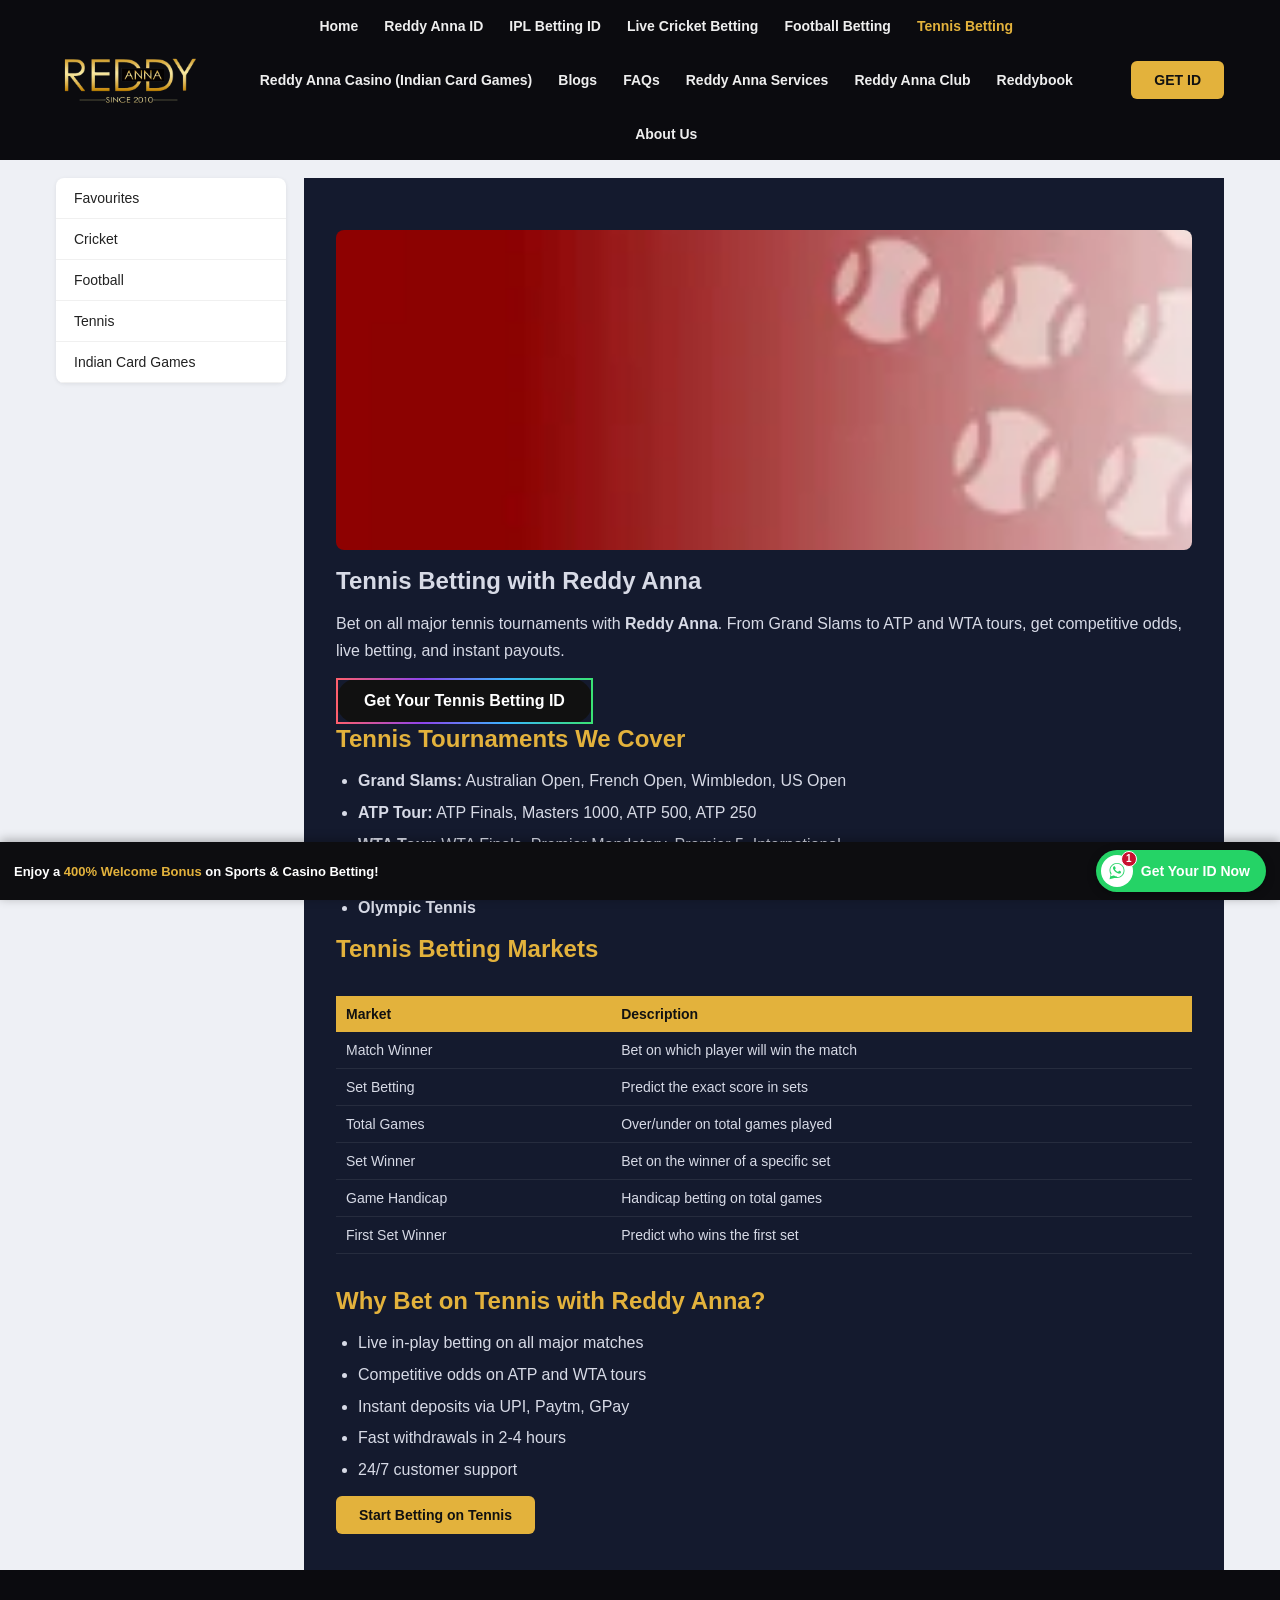
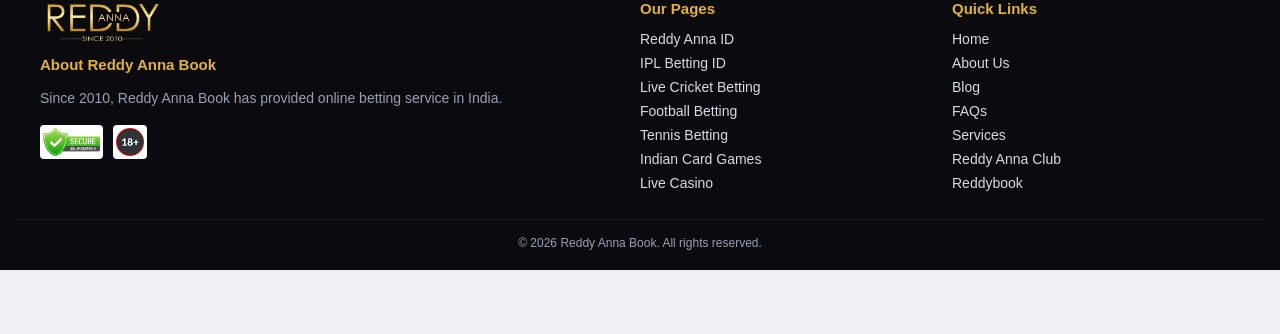
<file: tennis-betting/index.html>
<!DOCTYPE html>
<html lang="en">
<head>
<meta charset="UTF-8">
<meta name="viewport" content="width=device-width, initial-scale=1">
<title>Tennis Betting | Reddy Anna - Bet on Grand Slams, ATP & WTA</title>
<meta name="description" content="Bet on tennis with Reddy Anna. Grand Slams, ATP, WTA tournaments with live odds and instant withdrawals.">
<meta name="google-site-verification" content="ZKsoXK-e-wX-hNTqSaUuk7g0RxQz05XKGx85p2u8fm8">
<meta name="google-site-verification" content="LnD4fF57Hrk9nIQ-Qs7qASb5oiJYwMGLOONhQ8LjMso" />
<link rel="stylesheet" href="../styles.css">
<link rel="canonical" href="https://www.reddyannasite.live/tennis-betting/">
</head>
<body>

<header class="site-header">
  <div class="header-inner">
    <a href="../" class="logo"><img src="../assets/image-659e7b71ad644.webp" alt="Reddy Anna"></a>
    <input type="checkbox" id="nav-toggle" class="nav-toggle-checkbox">
    <nav class="main-nav">
      <label for="nav-toggle" class="nav-close-label">&times;</label>
      <ul>
        <li><a href="../">Home</a></li>
        <li><a href="../reddy-anna-id/">Reddy Anna ID</a></li>
        <li><a href="../ipl-betting-id/">IPL Betting ID</a></li>
        <li><a href="../live-cricket-betting/">Live Cricket Betting</a></li>
        <li><a href="../football-betting/">Football Betting</a></li>
        <li class="active"><a href="../tennis-betting/">Tennis Betting</a></li>
        <li><a href="../reddy-anna-casino/">Reddy Anna Casino (Indian Card Games)</a></li>
        <li><a href="../blog/">Blogs</a></li>
        <li><a href="../reddy-anna-faqs/">FAQs</a></li>
        <li><a href="../reddy-anna-services/">Reddy Anna Services</a></li>
        <li><a href="../reddy-anna-club/">Reddy Anna Club</a></li>
        <li><a href="../reddybook/">Reddybook</a></li>
        <li><a href="../about-us/">About Us</a></li>
      </ul>
    </nav>
    <div class="header-actions">
      <a href="https://wa.me/919702308448" target="_blank" rel="noopener" class="btn btn-gold get-id-btn">GET ID</a>
      <label for="nav-toggle" class="nav-toggle-label">&#9776;</label>
    </div>
  </div>
</header>

<div class="layout">
  <aside class="sidebar">
    <ul>
      <li><a href="../">Favourites</a></li>
      <li><a href="../live-cricket-betting/">Cricket</a></li>
      <li><a href="../football-betting/">Football</a></li>
      <li><a href="../tennis-betting/">Tennis</a></li>
      <li><a href="../reddy-anna-casino/">Indian Card Games</a></li>
    </ul>
  </aside>

  <main class="main-content">
    <section class="section section-dark article">
      <div class="container">
        <div class="article-banner"><img src="../assets/tennis-bg-rlghoi9i0hsj2n8qphq7tivs3mol4s3iin7qqytzxc.webp" alt="Tennis Betting"></div>

        <h1 class="section-title">Tennis Betting with Reddy Anna</h1>
        
        <p>Bet on all major tennis tournaments with <strong>Reddy Anna</strong>. From Grand Slams to ATP and WTA tours, get competitive odds, live betting, and instant payouts.</p>

        <a href="https://wa.me/919702308448" target="_blank" rel="noopener" class="btn-rainbow">Get Your Tennis Betting ID</a>

        <h2 class="sub-title">Tennis Tournaments We Cover</h2>
        <ul>
          <li><strong>Grand Slams:</strong> Australian Open, French Open, Wimbledon, US Open</li>
          <li><strong>ATP Tour:</strong> ATP Finals, Masters 1000, ATP 500, ATP 250</li>
          <li><strong>WTA Tour:</strong> WTA Finals, Premier Mandatory, Premier 5, International</li>
          <li><strong>Davis Cup & Fed Cup</strong></li>
          <li><strong>Olympic Tennis</strong></li>
        </ul>

        <h2 class="sub-title">Tennis Betting Markets</h2>
        <div class="table-wrap"><table>
          <tr><th>Market</th><th>Description</th></tr>
          <tr><td>Match Winner</td><td>Bet on which player will win the match</td></tr>
          <tr><td>Set Betting</td><td>Predict the exact score in sets</td></tr>
          <tr><td>Total Games</td><td>Over/under on total games played</td></tr>
          <tr><td>Set Winner</td><td>Bet on the winner of a specific set</td></tr>
          <tr><td>Game Handicap</td><td>Handicap betting on total games</td></tr>
          <tr><td>First Set Winner</td><td>Predict who wins the first set</td></tr>
        </table></div>

        <h2 class="sub-title">Why Bet on Tennis with Reddy Anna?</h2>
        <ul>
          <li>Live in-play betting on all major matches</li>
          <li>Competitive odds on ATP and WTA tours</li>
          <li>Instant deposits via UPI, Paytm, GPay</li>
          <li>Fast withdrawals in 2-4 hours</li>
          <li>24/7 customer support</li>
        </ul>

        <a href="https://wa.me/919702308448" target="_blank" rel="noopener" class="btn btn-gold">Start Betting on Tennis</a>
      </div>
    </section>
  </main>
</div>

<footer class="site-footer">
  <div class="footer-grid">
    <div>
      <div class="footer-logo"><img src="../assets/image-659e7b71ad644.webp" alt="Reddy Anna"></div>
      <h4>About Reddy Anna Book</h4>
      <p style="font-size:14px;color:var(--text-muted);">Since 2010, Reddy Anna Book has provided online betting service in India.</p>
      <div class="trust-badges">
        <img src="../assets/ssl-1-1.webp" alt="SSL">
        <img src="../assets/18plus-1-1.webp" alt="18+">
      </div>
    </div>
    <div>
      <h4>Our Pages</h4>
      <ul>
        <li><a href="../reddy-anna-id/">Reddy Anna ID</a></li>
        <li><a href="../ipl-betting-id/">IPL Betting ID</a></li>
        <li><a href="../live-cricket-betting/">Live Cricket Betting</a></li>
        <li><a href="../football-betting/">Football Betting</a></li>
        <li><a href="../tennis-betting/">Tennis Betting</a></li>
        <li><a href="../reddy-anna-casino/">Indian Card Games</a></li>
        <li><a href="../reddy-anna-casino/">Live Casino</a></li>
      </ul>
    </div>
    <div>
      <h4>Quick Links</h4>
      <ul>
        <li><a href="../">Home</a></li>
        <li><a href="../about-us/">About Us</a></li>
        <li><a href="../blog/">Blog</a></li>
        <li><a href="../reddy-anna-faqs/">FAQs</a></li>
        <li><a href="../reddy-anna-services/">Services</a></li>
        <li><a href="../reddy-anna-club/">Reddy Anna Club</a></li>
        <li><a href="../reddybook/">Reddybook</a></li>
      </ul>
    </div>
  </div>
  <div class="footer-bottom">&copy; 2026 Reddy Anna Book. All rights reserved.</div>
</footer>

<div class="bonus-bar">
  <span class="bonus-text">Enjoy a <span class="highlight">400% Welcome Bonus</span> on Sports &amp; Casino Betting!</span>
  <span class="bonus-actions">
    <a href="https://wa.me/919702308448" target="_blank" rel="noopener" class="whatsapp-fab">
      <span class="whatsapp-fab-icon">
        <svg viewBox="0 0 32 32" width="20" height="20" fill="#25d366">
          <path d="M16.004 3C9.376 3 4 8.373 4 15c0 2.362.687 4.564 1.875 6.417L4 29l7.77-1.84A11.94 11.94 0 0 0 16.004 27C22.63 27 28 21.627 28 15S22.63 3 16.004 3Zm0 21.7a9.63 9.63 0 0 1-4.917-1.35l-.353-.21-4.61 1.092 1.127-4.49-.23-.366A9.61 9.61 0 0 1 5.4 15c0-5.85 4.755-10.6 10.604-10.6 5.848 0 10.6 4.75 10.6 10.6 0 5.85-4.752 10.7-10.6 10.7Zm5.816-7.94c-.318-.16-1.885-.93-2.177-1.037-.292-.107-.505-.16-.717.16-.212.319-.823 1.037-1.01 1.25-.186.213-.372.24-.69.08-.318-.16-1.343-.495-2.558-1.577-.945-.843-1.583-1.884-1.768-2.202-.186-.319-.02-.491.14-.65.144-.143.318-.372.478-.558.16-.186.212-.319.318-.532.106-.213.053-.398-.026-.558-.08-.16-.717-1.728-.983-2.367-.259-.62-.522-.536-.717-.546l-.61-.011c-.212 0-.558.08-.85.398-.292.319-1.114 1.09-1.114 2.658 0 1.567 1.14 3.082 1.299 3.295.159.213 2.243 3.428 5.435 4.807.76.328 1.353.524 1.815.671.762.243 1.457.209 2.006.127.612-.091 1.885-.771 2.15-1.515.266-.744.266-1.382.186-1.515-.08-.133-.292-.213-.61-.372 Z"/>
        </svg>
        <span class="whatsapp-fab-badge">1</span>
      </span>
      <span class="whatsapp-fab-text">Get Your ID Now</span>
    </a>
  </span>
</div>

</body>
</html>
</file>
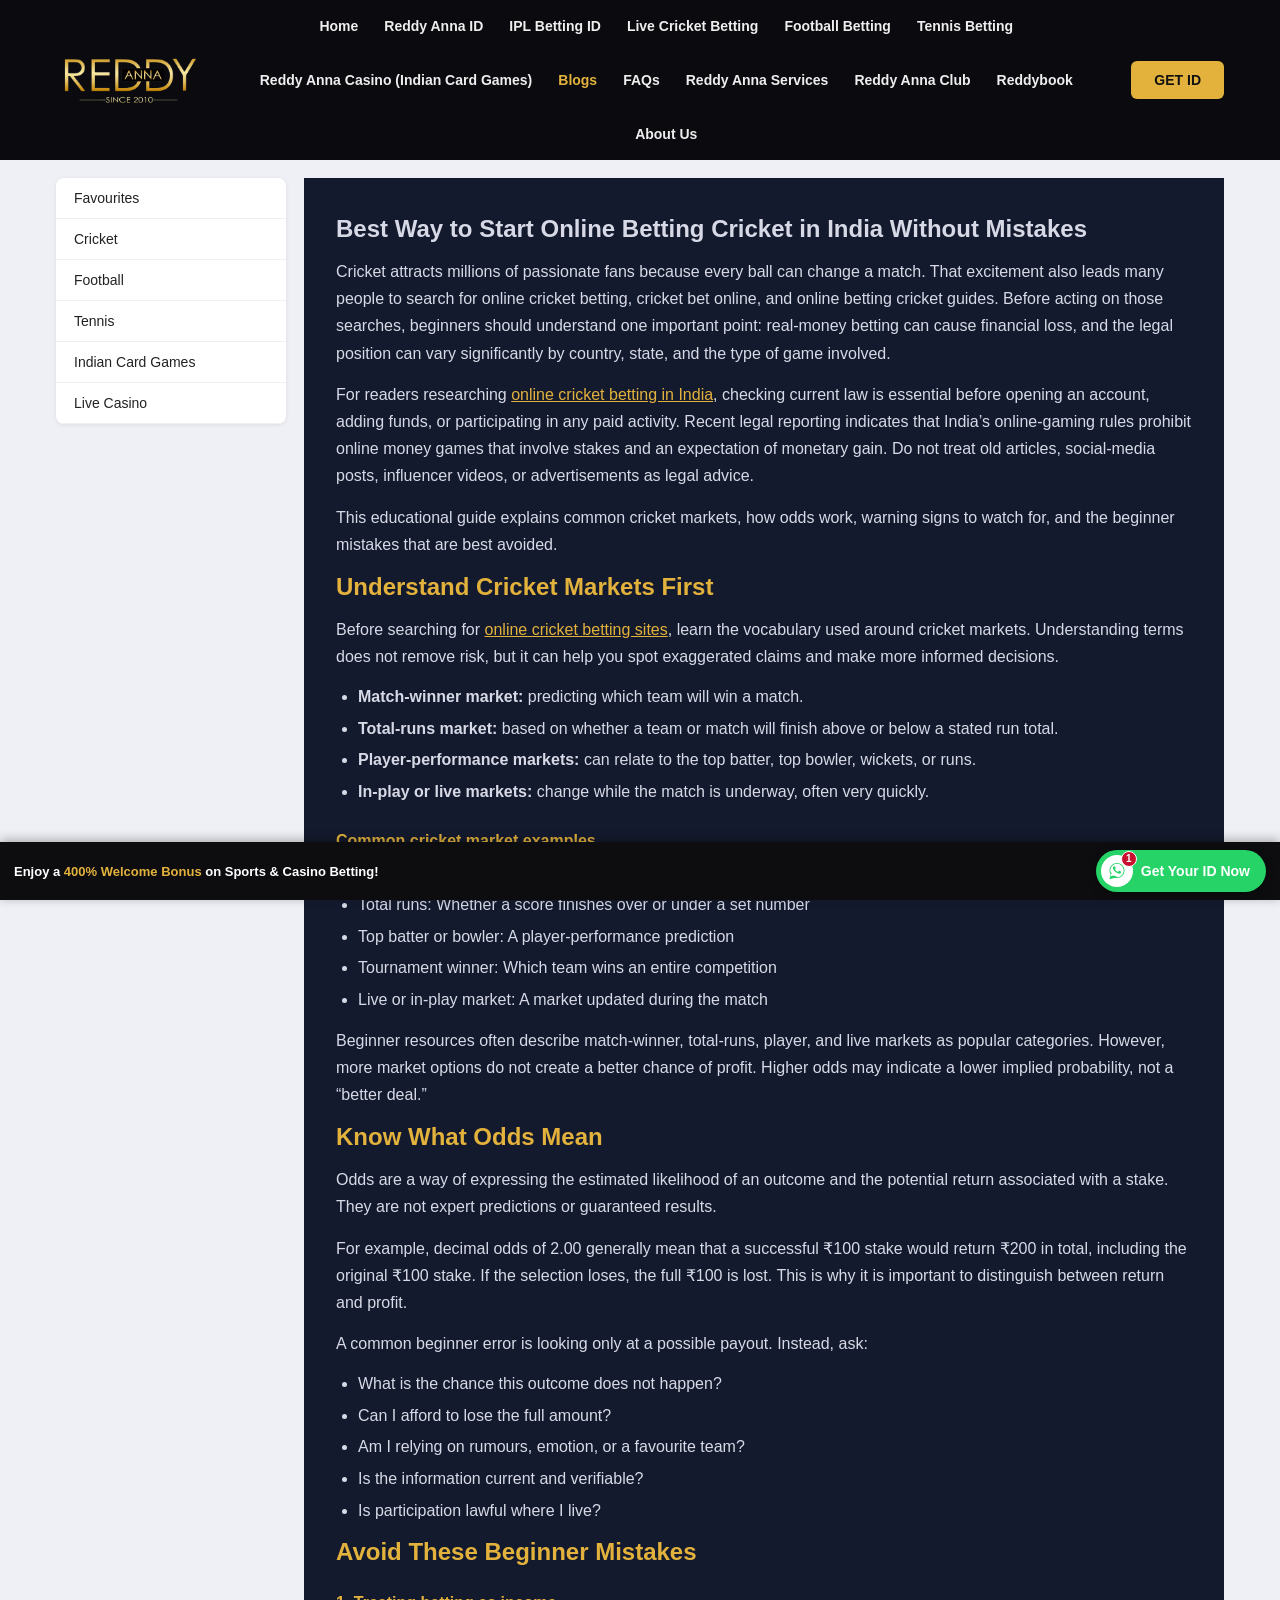
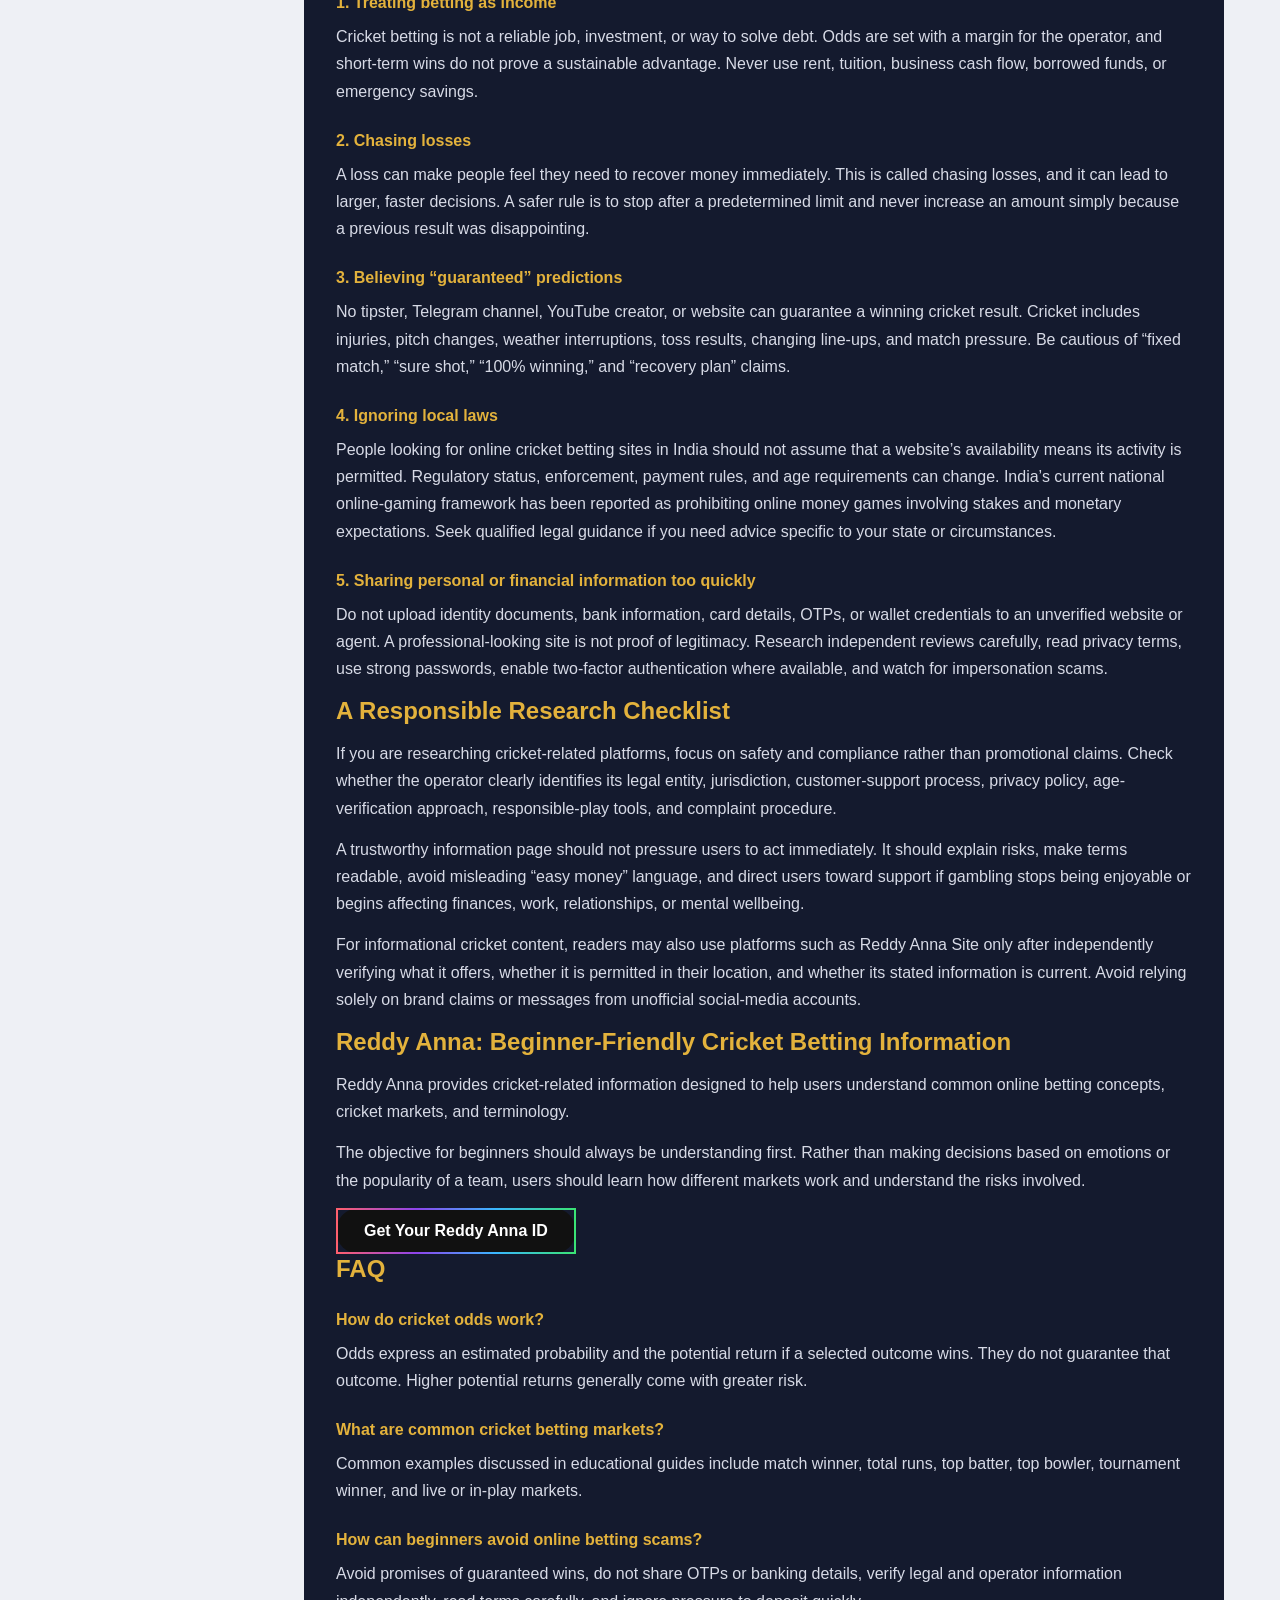
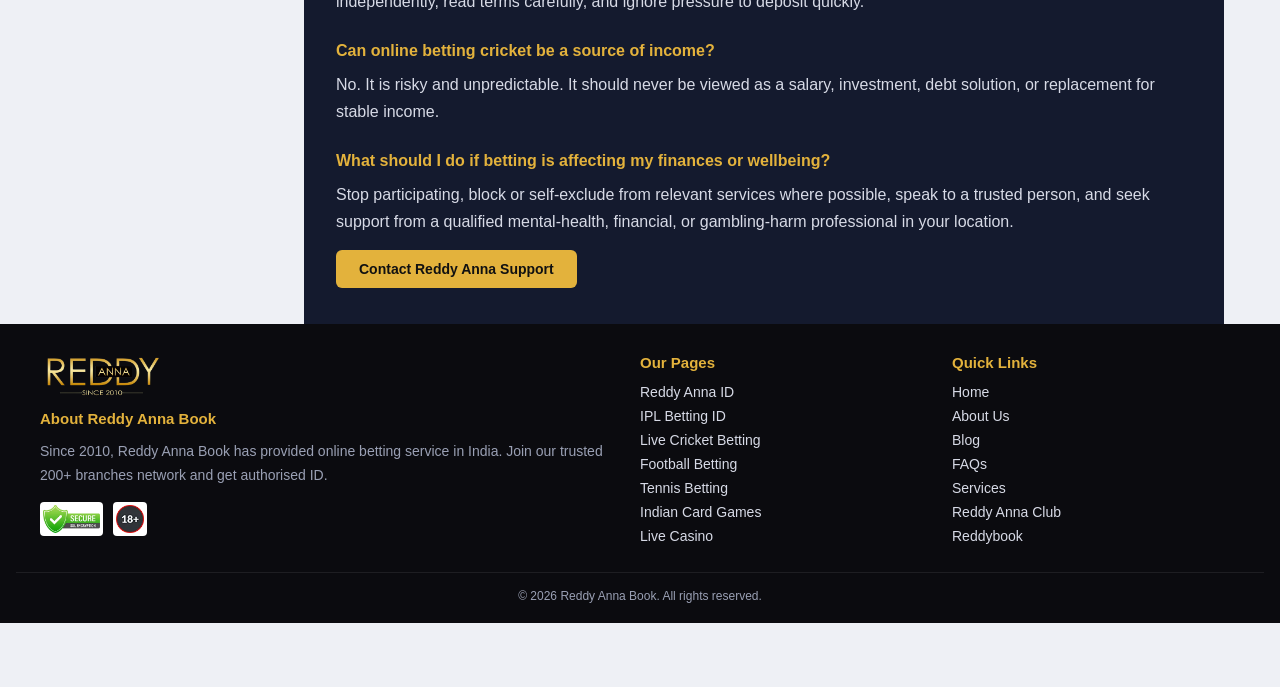
<file: blog/online-cricket-betting-guide/index.html>
<!DOCTYPE html>
<html lang="en">
<head>
<meta charset="UTF-8">
<meta name="viewport" content="width=device-width, initial-scale=1">
<title>Best Way to Start Online Betting Cricket in India Without Mistakes | Reddy Anna Blog</title>
<meta name="description" content="Learn the best way to start online cricket betting in India. Understand cricket markets, odds, beginner mistakes, and responsible betting tips with Reddy Anna.">
<meta name="google-site-verification" content="ZKsoXK-e-wX-hNTqSaUuk7g0RxQz05XKGx85p2u8fm8">
<meta name="google-site-verification" content="LnD4fF57Hrk9nIQ-Qs7qASb5oiJYwMGLOONhQ8LjMso" />
<link rel="stylesheet" href="../../styles.css">
<link rel="canonical" href="https://www.reddyannasite.live/blog/online-cricket-betting-guide/">
</head>
<body>

<header class="site-header">
  <div class="header-inner">
    <a href="../../" class="logo"><img src="../../assets/image-659e7b71ad644.webp" alt="Reddy Anna"></a>
    <input type="checkbox" id="nav-toggle" class="nav-toggle-checkbox">
    <nav class="main-nav">
      <label for="nav-toggle" class="nav-close-label">&times;</label>
      <ul>
        <li><a href="../../">Home</a></li>
        <li><a href="../../reddy-anna-id/">Reddy Anna ID</a></li>
        <li><a href="../../ipl-betting-id/">IPL Betting ID</a></li>
        <li><a href="../../live-cricket-betting/">Live Cricket Betting</a></li>
        <li><a href="../../football-betting/">Football Betting</a></li>
        <li><a href="../../tennis-betting/">Tennis Betting</a></li>
        <li><a href="../../reddy-anna-casino/">Reddy Anna Casino (Indian Card Games)</a></li>
        <li class="active"><a href="../../blog/">Blogs</a></li>
        <li><a href="../../reddy-anna-faqs/">FAQs</a></li>
        <li><a href="../../reddy-anna-services/">Reddy Anna Services</a></li>
        <li><a href="../../reddy-anna-club/">Reddy Anna Club</a></li>
        <li><a href="../../reddybook/">Reddybook</a></li>
        <li><a href="../../about-us/">About Us</a></li>
      </ul>
    </nav>
    <div class="header-actions">
      <a href="https://wa.me/919702308448" target="_blank" rel="noopener" class="btn btn-gold get-id-btn">GET ID</a>
      <label for="nav-toggle" class="nav-toggle-label">&#9776;</label>
    </div>
  </div>
</header>

<div class="layout">
  <aside class="sidebar">
    <ul>
      <li><a href="../../">Favourites</a></li>
      <li><a href="../../live-cricket-betting/">Cricket</a></li>
      <li><a href="../../football-betting/">Football</a></li>
      <li><a href="../../tennis-betting/">Tennis</a></li>
      <li><a href="../../reddy-anna-casino/">Indian Card Games</a></li>
      <li><a href="../../reddy-anna-casino/">Live Casino</a></li>
    </ul>
  </aside>

  <main class="main-content">
    <section class="section section-dark article">
      <div class="container">
        <h1 class="section-title">Best Way to Start Online Betting Cricket in India Without Mistakes</h1>

        <p>Cricket attracts millions of passionate fans because every ball can change a match. That excitement also leads many people to search for online cricket betting, cricket bet online, and online betting cricket guides. Before acting on those searches, beginners should understand one important point: real-money betting can cause financial loss, and the legal position can vary significantly by country, state, and the type of game involved.</p>

        <p>For readers researching <a href='../../ipl-betting-id/'>online cricket betting in India</a>, checking current law is essential before opening an account, adding funds, or participating in any paid activity. Recent legal reporting indicates that India’s online-gaming rules prohibit online money games that involve stakes and an expectation of monetary gain. Do not treat old articles, social-media posts, influencer videos, or advertisements as legal advice.</p>

        <p>This educational guide explains common cricket markets, how odds work, warning signs to watch for, and the beginner mistakes that are best avoided.</p>

        <h2 class="sub-title">Understand Cricket Markets First</h2>
        <p>Before searching for <a href='../../live-cricket-betting/'>online cricket betting sites</a>, learn the vocabulary used around cricket markets. Understanding terms does not remove risk, but it can help you spot exaggerated claims and make more informed decisions.</p>

        <ul>
          <li><strong>Match-winner market:</strong> predicting which team will win a match.</li>
          <li><strong>Total-runs market:</strong> based on whether a team or match will finish above or below a stated run total.</li>
          <li><strong>Player-performance markets:</strong> can relate to the top batter, top bowler, wickets, or runs.</li>
          <li><strong>In-play or live markets:</strong> change while the match is underway, often very quickly.</li>
        </ul>

        <h3 class="sub-title" style="font-size:16px;">Common cricket market examples</h3>
        <ul>
          <li>Match winner: Which side wins the game</li>
          <li>Total runs: Whether a score finishes over or under a set number</li>
          <li>Top batter or bowler: A player-performance prediction</li>
          <li>Tournament winner: Which team wins an entire competition</li>
          <li>Live or in-play market: A market updated during the match</li>
        </ul>

        <p>Beginner resources often describe match-winner, total-runs, player, and live markets as popular categories. However, more market options do not create a better chance of profit. Higher odds may indicate a lower implied probability, not a “better deal.”</p>

        <h2 class="sub-title">Know What Odds Mean</h2>
        <p>Odds are a way of expressing the estimated likelihood of an outcome and the potential return associated with a stake. They are not expert predictions or guaranteed results.</p>

        <p>For example, decimal odds of 2.00 generally mean that a successful ₹100 stake would return ₹200 in total, including the original ₹100 stake. If the selection loses, the full ₹100 is lost. This is why it is important to distinguish between return and profit.</p>

        <p>A common beginner error is looking only at a possible payout. Instead, ask:</p>
        <ul>
          <li>What is the chance this outcome does not happen?</li>
          <li>Can I afford to lose the full amount?</li>
          <li>Am I relying on rumours, emotion, or a favourite team?</li>
          <li>Is the information current and verifiable?</li>
          <li>Is participation lawful where I live?</li>
        </ul>

        <h2 class="sub-title">Avoid These Beginner Mistakes</h2>

        <h3 class="sub-title" style="font-size:16px;">1. Treating betting as income</h3>
        <p>Cricket betting is not a reliable job, investment, or way to solve debt. Odds are set with a margin for the operator, and short-term wins do not prove a sustainable advantage. Never use rent, tuition, business cash flow, borrowed funds, or emergency savings.</p>

        <h3 class="sub-title" style="font-size:16px;">2. Chasing losses</h3>
        <p>A loss can make people feel they need to recover money immediately. This is called chasing losses, and it can lead to larger, faster decisions. A safer rule is to stop after a predetermined limit and never increase an amount simply because a previous result was disappointing.</p>

        <h3 class="sub-title" style="font-size:16px;">3. Believing “guaranteed” predictions</h3>
        <p>No tipster, Telegram channel, YouTube creator, or website can guarantee a winning cricket result. Cricket includes injuries, pitch changes, weather interruptions, toss results, changing line-ups, and match pressure. Be cautious of “fixed match,” “sure shot,” “100% winning,” and “recovery plan” claims.</p>

        <h3 class="sub-title" style="font-size:16px;">4. Ignoring local laws</h3>
        <p>People looking for online cricket betting sites in India should not assume that a website’s availability means its activity is permitted. Regulatory status, enforcement, payment rules, and age requirements can change. India’s current national online-gaming framework has been reported as prohibiting online money games involving stakes and monetary expectations. Seek qualified legal guidance if you need advice specific to your state or circumstances.</p>

        <h3 class="sub-title" style="font-size:16px;">5. Sharing personal or financial information too quickly</h3>
        <p>Do not upload identity documents, bank information, card details, OTPs, or wallet credentials to an unverified website or agent. A professional-looking site is not proof of legitimacy. Research independent reviews carefully, read privacy terms, use strong passwords, enable two-factor authentication where available, and watch for impersonation scams.</p>

        <h2 class="sub-title">A Responsible Research Checklist</h2>
        <p>If you are researching cricket-related platforms, focus on safety and compliance rather than promotional claims. Check whether the operator clearly identifies its legal entity, jurisdiction, customer-support process, privacy policy, age-verification approach, responsible-play tools, and complaint procedure.</p>

        <p>A trustworthy information page should not pressure users to act immediately. It should explain risks, make terms readable, avoid misleading “easy money” language, and direct users toward support if gambling stops being enjoyable or begins affecting finances, work, relationships, or mental wellbeing.</p>

        <p>For informational cricket content, readers may also use platforms such as Reddy Anna Site only after independently verifying what it offers, whether it is permitted in their location, and whether its stated information is current. Avoid relying solely on brand claims or messages from unofficial social-media accounts.</p>

        <h2 class="sub-title">Reddy Anna: Beginner-Friendly Cricket Betting Information</h2>
        <p>Reddy Anna provides cricket-related information designed to help users understand common online betting concepts, cricket markets, and terminology.</p>

        <p>The objective for beginners should always be understanding first. Rather than making decisions based on emotions or the popularity of a team, users should learn how different markets work and understand the risks involved.</p>

        <a href="https://wa.me/919702308448" target="_blank" rel="noopener" class="btn-rainbow">Get Your Reddy Anna ID</a>

        <h2 class="sub-title">FAQ</h2>

        <h3 class="sub-title" style="font-size:16px;">How do cricket odds work?</h3>
        <p>Odds express an estimated probability and the potential return if a selected outcome wins. They do not guarantee that outcome. Higher potential returns generally come with greater risk.</p>

        <h3 class="sub-title" style="font-size:16px;">What are common cricket betting markets?</h3>
        <p>Common examples discussed in educational guides include match winner, total runs, top batter, top bowler, tournament winner, and live or in-play markets.</p>

        <h3 class="sub-title" style="font-size:16px;">How can beginners avoid online betting scams?</h3>
        <p>Avoid promises of guaranteed wins, do not share OTPs or banking details, verify legal and operator information independently, read terms carefully, and ignore pressure to deposit quickly.</p>

        <h3 class="sub-title" style="font-size:16px;">Can online betting cricket be a source of income?</h3>
        <p>No. It is risky and unpredictable. It should never be viewed as a salary, investment, debt solution, or replacement for stable income.</p>

        <h3 class="sub-title" style="font-size:16px;">What should I do if betting is affecting my finances or wellbeing?</h3>
        <p>Stop participating, block or self-exclude from relevant services where possible, speak to a trusted person, and seek support from a qualified mental-health, financial, or gambling-harm professional in your location.</p>

        <a href="https://wa.me/919702308448" target="_blank" rel="noopener" class="btn btn-gold">Contact Reddy Anna Support</a>
      </div>
    </section>
  </main>
</div>

<footer class="site-footer">
  <div class="footer-grid">
    <div>
      <div class="footer-logo"><img src="../../assets/image-659e7b71ad644.webp" alt="Reddy Anna"></div>
      <h4>About Reddy Anna Book</h4>
      <p style="font-size:14px;color:var(--text-muted);">Since 2010, Reddy Anna Book has provided online betting service in India. Join our trusted 200+ branches network and get authorised ID.</p>
      <div class="trust-badges">
        <img src="../../assets/ssl-1-1.webp" alt="SSL">
        <img src="../../assets/18plus-1-1.webp" alt="18+">
      </div>
    </div>
    <div>
      <h4>Our Pages</h4>
      <ul>
        <li><a href="../../reddy-anna-id/">Reddy Anna ID</a></li>
        <li><a href="../../ipl-betting-id/">IPL Betting ID</a></li>
        <li><a href="../../live-cricket-betting/">Live Cricket Betting</a></li>
        <li><a href="../../football-betting/">Football Betting</a></li>
        <li><a href="../../tennis-betting/">Tennis Betting</a></li>
        <li><a href="../../reddy-anna-casino/">Indian Card Games</a></li>
        <li><a href="../../reddy-anna-casino/">Live Casino</a></li>
      </ul>
    </div>
    <div>
      <h4>Quick Links</h4>
      <ul>
        <li><a href="../../">Home</a></li>
        <li><a href="../../about-us/">About Us</a></li>
        <li><a href="../../blog/">Blog</a></li>
        <li><a href="../../reddy-anna-faqs/">FAQs</a></li>
        <li><a href="../../reddy-anna-services/">Services</a></li>
        <li><a href="../../reddy-anna-club/">Reddy Anna Club</a></li>
        <li><a href="../../reddybook/">Reddybook</a></li>
      </ul>
    </div>
  </div>
  <div class="footer-bottom">&copy; 2026 Reddy Anna Book. All rights reserved.</div>
</footer>

<div class="bonus-bar">
  <span class="bonus-text">Enjoy a <span class="highlight">400% Welcome Bonus</span> on Sports &amp; Casino Betting!</span>
  <span class="bonus-actions">
    <a href="https://wa.me/919702308448" target="_blank" rel="noopener" class="whatsapp-fab">
      <span class="whatsapp-fab-icon">
        <svg viewBox="0 0 32 32" width="20" height="20" fill="#25d366">
          <path d="M16.004 3C9.376 3 4 8.373 4 15c0 2.362.687 4.564 1.875 6.417L4 29l7.77-1.84A11.94 11.94 0 0 0 16.004 27C22.63 27 28 21.627 28 15S22.63 3 16.004 3Zm0 21.7a9.63 9.63 0 0 1-4.917-1.35l-.353-.21-4.61 1.092 1.127-4.49-.23-.366A9.61 9.61 0 0 1 5.4 15c0-5.85 4.755-10.6 10.604-10.6 5.848 0 10.6 4.75 10.6 10.6 0 5.85-4.752 10.7-10.6 10.7Zm5.816-7.94c-.318-.16-1.885-.93-2.177-1.037-.292-.107-.505-.16-.717.16-.212.319-.823 1.037-1.01 1.25-.186.213-.372.24-.69.08-.318-.16-1.343-.495-2.558-1.577-.945-.843-1.583-1.884-1.768-2.202-.186-.319-.02-.491.14-.65.144-.143.318-.372.478-.558.16-.186.212-.319.318-.532.106-.213.053-.398-.026-.558-.08-.16-.717-1.728-.983-2.367-.259-.62-.522-.536-.717-.546l-.61-.011c-.212 0-.558.08-.85.398-.292.319-1.114 1.09-1.114 2.658 0 1.567 1.14 3.082 1.299 3.295.159.213 2.243 3.428 5.435 4.807.76.328 1.353.524 1.815.671.762.243 1.457.209 2.006.127.612-.091 1.885-.771 2.15-1.515.266-.744.266-1.382.186-1.515-.08-.133-.292-.213-.61-.372Z"/>
        </svg>
        <span class="whatsapp-fab-badge">1</span>
      </span>
      <span class="whatsapp-fab-text">Get Your ID Now</span>
    </a>
  </span>
</div>

</body>
</html>
</file>
<file: styles.css>
/* =========================================================
   Reddy Anna – static UI-only clone
   No JavaScript. All interactive bits use pure CSS (checkbox/
   radio hacks) or inert links (href="#") so nothing can crash.
   ========================================================= */

:root{
  --gold:#e3b23c;
  --gold-dark:#c99a2e;
  --black:#0b0b0f;
  --navy:#141a2e;
  --navy2:#1b2340;
  --red:#c8102e;
  --red-dark:#9c0c22;
  --cream:#fdf1e0;
  --text-light:#d7dae6;
  --text-muted:#9aa0b4;
  --radius:10px;
  --maxw:1200px;
}

*{box-sizing:border-box;}
html{scroll-behavior:smooth;-webkit-text-size-adjust:100%;}
body{
  margin:0;
  font-family:"Segoe UI",Arial,Helvetica,sans-serif;
  color:#222;
  background:#eef0f5;
  padding-bottom:64px; /* space for sticky bottom bar */
  overflow-x:hidden;
  width:100%;
}
img{max-width:100%;display:block;}
a{text-decoration:none;color:inherit;}
ul{list-style:none;margin:0;padding:0;}
.container{max-width:var(--maxw);margin:0 auto;padding:0 16px;}
.section{padding:clamp(22px,5vw,36px) 16px;}
.section-dark{background:var(--navy);color:var(--text-light);}
.section-dark h2, .section-dark h3{color:var(--gold);}
.section-white{background:#fff;}
h1,h2,h3,h4{line-height:1.25;margin:0 0 14px;}
h2.section-title{font-size:clamp(20px,4vw,26px);margin-bottom:16px;}
h3.sub-title{font-size:clamp(17px,3vw,20px);margin:26px 0 10px;color:var(--gold-dark);}
.section-dark h3.sub-title{color:var(--gold);}
p{line-height:1.7;margin:0 0 14px;word-wrap:break-word;}

.btn{
  display:inline-block;
  padding:10px 22px;
  border-radius:6px;
  font-weight:600;
  font-size:14px;
  cursor:pointer;
  border:1px solid transparent;
}
.btn-gold{background:var(--gold);color:#111;}
.btn-gold-outline{background:transparent;border-color:var(--gold);color:var(--gold);}
.btn-red{background:var(--red);color:#fff;}
.btn-pill-red{
  display:block;width:100%;text-align:center;background:var(--red);
  color:#fff;border-radius:24px;padding:12px 10px;font-weight:600;
}
.btn-rainbow{
  display:inline-block;padding:12px 26px;border-radius:30px;color:#fff;
  font-weight:600;background:#111;
  border:2px solid;
  border-image:linear-gradient(90deg,#ff5f6d,#8e44ec,#3ab7ff,#3ae374) 1;
}

/* ---------- Header ---------- */
header.site-header{
  background:var(--black);
  position:sticky;top:0;z-index:100;
}
.header-inner{
  max-width:var(--maxw);margin:0 auto;padding:10px 16px;
  display:flex;align-items:center;justify-content:space-between;gap:20px;
}
.logo img{height:52px;width:auto;}
nav.main-nav{flex:1;}
nav.main-nav ul{display:flex;gap:22px;justify-content:center;flex-wrap:wrap;}
nav.main-nav > ul > li{position:relative;}
nav.main-nav a{color:#eee;font-size:14px;font-weight:600;padding:8px 2px;display:inline-block;}
nav.main-nav > ul > li.active > a,
nav.main-nav a:hover{color:var(--gold);}
nav.main-nav .submenu{
  display:none;position:absolute;top:100%;left:0;background:#181818;
  min-width:190px;padding:8px 0;border-radius:6px;box-shadow:0 8px 24px rgba(0,0,0,.4);
}
nav.main-nav li:hover .submenu{display:block;}
nav.main-nav .submenu li a{display:block;padding:8px 16px;font-weight:500;white-space:nowrap;}
.header-actions{display:flex;gap:10px;align-items:center;flex-shrink:0;}
.nav-toggle-label{display:none;cursor:pointer;color:var(--gold);font-size:26px;line-height:1;padding:4px 6px;}
.nav-toggle-checkbox{display:none;}
.nav-close-label{display:none;}

/* ---------- Layout: sidebar + content ---------- */
.layout{
  max-width:var(--maxw);margin:0 auto;
  display:flex;align-items:flex-start;gap:18px;padding:18px 16px 0;
}
.sidebar{
  background:#fff;border-radius:8px;overflow:hidden;
  width:230px;flex:0 0 230px;box-shadow:0 1px 4px rgba(0,0,0,.08);
}
.sidebar ul li a{
  display:block;padding:12px 18px;font-size:14px;color:#222;font-weight:500;
  border-bottom:1px solid #f0f0f0;
}
.sidebar ul li a:hover{background:#f7f7f7;color:var(--red);}
.main-content{flex:1;min-width:0;}

/* sport tiles */
.sport-tiles{
  display:grid;grid-template-columns:repeat(5,1fr);gap:10px;margin-bottom:14px;
}
.sport-tile{
  position:relative;border-radius:8px;overflow:hidden;height:74px;
  background-size:cover;background-position:right center;
  display:flex;align-items:center;padding:0 14px;
}
.sport-tile span{color:#fff;font-weight:700;font-size:14px;text-shadow:0 1px 3px rgba(0,0,0,.5);}
.tile-cricket{background-color:#7a2e29;}
.tile-football{background-color:#177a72;}
.tile-tennis{background-color:#8a1c30;}
.tile-horse{background-color:#c46a1f;}
.tile-greyhound{background-color:#5b3fa0;}

/* promo tiles */
.promo-tiles{
  display:grid;grid-template-columns:1fr 1fr;gap:12px;margin-bottom:20px;
}
.promo-tile{
  position:relative;border-radius:8px;overflow:hidden;height:110px;
  background-size:cover;background-position:center;
  display:flex;align-items:flex-start;padding:12px;
}
.promo-tile .label{
  display:flex;align-items:center;gap:8px;background:rgba(0,0,0,.35);
  padding:6px 12px;border-radius:20px;color:#fff;font-weight:600;font-size:14px;
}

/* live match sections */
.match-block{background:#fff;border-radius:8px;margin-bottom:18px;overflow:hidden;box-shadow:0 1px 4px rgba(0,0,0,.08);}
.match-block-header{
  background:var(--red);color:#fff;font-weight:700;font-size:16px;
  padding:12px 20px;
  clip-path:polygon(0 0,100% 0,96% 100%,0% 100%);
}
.match-row{padding:16px 20px;border-bottom:1px solid #eee;}
.match-row:last-child{border-bottom:none;}
.match-teams{font-weight:700;font-size:15px;margin-bottom:2px;}
.match-league{color:#777;font-size:13px;margin-bottom:10px;}
.match-meta{display:flex;align-items:center;gap:14px;margin-bottom:12px;flex-wrap:wrap;}
.match-live{color:#1a9c5c;font-weight:700;font-size:13px;border-bottom:2px solid #1a9c5c;padding-bottom:2px;}
.match-time{background:var(--cream);padding:6px 12px;border-radius:4px;font-size:13px;font-weight:600;}
.match-icons{display:flex;align-items:center;gap:10px;margin-left:auto;}
.badge-round{width:26px;height:26px;border-radius:50%;background:var(--red);color:#fff;font-size:11px;font-weight:700;display:flex;align-items:center;justify-content:center;}

/* casino / card game grids */
.panel-heading{background:#fff;border-radius:8px;text-align:center;font-weight:700;font-size:18px;padding:14px;margin:24px 0 14px;box-shadow:0 1px 4px rgba(0,0,0,.08);}
.grid-4{display:grid;grid-template-columns:repeat(4,1fr);gap:12px;}
.grid-2{display:grid;grid-template-columns:repeat(2,1fr);gap:12px;}
.game-card{position:relative;border-radius:8px;overflow:hidden;background:#111;box-shadow:0 1px 4px rgba(0,0,0,.15);}
.game-card img{width:100%;aspect-ratio:1/1;object-fit:cover;}
.game-card .provider{position:absolute;bottom:0;left:0;right:0;background:rgba(0,0,0,.55);color:#fff;font-size:11px;font-weight:700;padding:4px 8px;text-transform:uppercase;}
.game-card .ribbon{position:absolute;top:0;right:0;background:var(--red);color:#fff;font-size:10px;font-weight:700;padding:3px 8px;border-bottom-left-radius:8px;}
.banner-card{position:relative;border-radius:8px;overflow:hidden;background:#111;}
.banner-card img{width:100%;height:130px;object-fit:cover;}
.banner-card .banner-label{position:absolute;inset:0;display:flex;align-items:center;justify-content:center;color:#fff;font-weight:800;font-size:20px;text-shadow:0 2px 6px rgba(0,0,0,.6);background:linear-gradient(rgba(0,0,0,.15),rgba(0,0,0,.35));}
.provider-card{position:relative;border-radius:8px;overflow:hidden;height:100px;background-size:cover;background-position:center;display:flex;align-items:center;padding:0 16px;}
.provider-card span{color:#fff;font-weight:700;font-size:16px;text-shadow:0 1px 4px rgba(0,0,0,.6);}

/* intro / stats */
.intro-flex{display:flex;gap:30px;align-items:center;flex-wrap:wrap;}
.intro-text{flex:1;min-width:280px;}
.intro-img{flex:1;min-width:280px;}
.intro-img img{border-radius:8px;}
.stats-grid{display:grid;grid-template-columns:repeat(3,1fr);gap:14px;margin:20px 0;}
.stat-box{background:var(--navy2);border-radius:8px;padding:16px;text-align:center;}
.stat-box .stat-label{color:var(--gold);font-weight:700;font-size:13px;margin-bottom:6px;}
.stat-box .stat-value{font-size:14px;color:var(--text-light);}

/* IPL live widget (iframe embed) */
.ipl-widget-frame{
  background:#fff;border-top:5px solid #29a3e0;border-radius:8px;
  overflow:hidden;box-shadow:0 1px 6px rgba(0,0,0,.1);
}
.ipl-widget-frame iframe{width:100%;min-height:450px;}
@media (max-width:600px){
  .ipl-widget-frame iframe{min-height:520px;}
}

/* article content */
.table-wrap{width:100%;overflow-x:auto;-webkit-overflow-scrolling:touch;margin:16px 0;}
.table-wrap table{margin:0;}
.article table{width:100%;min-width:480px;border-collapse:collapse;margin:16px 0;font-size:14px;}
.article table th{background:var(--gold);color:#111;padding:10px;text-align:left;}
.article table td{padding:10px;border-bottom:1px solid rgba(255,255,255,.08);}
.section-white .article table td{border-bottom:1px solid #eee;}
.section-white .article table th{background:var(--cream);color:#222;}
.article ul{list-style:disc;padding-left:22px;margin-bottom:14px;}
.article ul li{margin-bottom:6px;line-height:1.6;}
.article ol{padding-left:22px;margin-bottom:14px;}
.article ol li{margin-bottom:8px;line-height:1.6;}
.callout{background:var(--navy2);border-left:4px solid var(--gold);padding:14px 18px;border-radius:6px;margin:18px 0;}
.section-white .callout{background:#fff7e6;border-left:4px solid var(--gold-dark);}
.steps-grid{display:grid;grid-template-columns:repeat(2,1fr);gap:14px;margin:16px 0;}
.step-card{background:var(--navy2);border-radius:8px;padding:16px;}
.step-card .step-num{color:var(--gold);font-weight:800;font-size:20px;margin-bottom:6px;}
.article-banner{border-radius:8px;overflow:hidden;margin:16px 0;}
.article-banner img{width:100%;object-fit:cover;max-height:320px;}
.game-list{display:grid;grid-template-columns:1fr;gap:10px;margin:14px 0;}
.game-list-item{display:flex;gap:6px;font-size:15px;}
.game-list-item b{color:var(--gold);min-width:110px;}
.section-white .game-list-item b{color:var(--red);}

/* FAQ accordion */
.faq-item{border-bottom:1px solid rgba(255,255,255,.1);}
.section-white .faq-item{border-bottom:1px solid #eee;}
.faq-item input{display:none;}
.faq-item label{display:flex;justify-content:space-between;padding:14px 4px;cursor:pointer;font-weight:700;}
.faq-item label::after{content:"+";font-size:20px;}
.faq-item input:checked + label::after{content:"\2212";}
.faq-answer{max-height:0;overflow:hidden;}
.faq-item input:checked ~ .faq-answer{max-height:400px;padding-bottom:12px;}

/* footer */
footer.site-footer{background:var(--black);color:var(--text-light);padding:30px 16px 20px;}
.footer-grid{display:grid;grid-template-columns:2fr 1fr 1fr;gap:24px;max-width:var(--maxw);margin:0 auto;}
.footer-grid h4{color:var(--gold);font-size:15px;margin-bottom:12px;}
.footer-grid ul li{margin-bottom:8px;font-size:14px;}
.footer-grid ul li a:hover{color:var(--gold);}
.footer-logo img{height:44px;margin-bottom:12px;}
.trust-badges{display:flex;gap:10px;flex-wrap:wrap;margin-top:14px;}
.trust-badges img{height:34px;width:auto;background:#fff;border-radius:4px;padding:3px;}
.footer-bottom{text-align:center;font-size:12px;color:var(--text-muted);margin-top:20px;padding-top:16px;border-top:1px solid rgba(255,255,255,.08);}

/* sticky bottom bar */
.bonus-bar{
  position:fixed;left:0;right:0;bottom:0;z-index:200;
  background:#0d0d10;color:#fff;
  display:flex;align-items:center;justify-content:space-between;gap:10px;
  padding:8px 14px;box-shadow:0 -2px 10px rgba(0,0,0,.3);
}
.bonus-bar .bonus-text{font-size:13px;font-weight:700;}
.bonus-bar .bonus-text .highlight{color:var(--gold);}
.bonus-bar .bonus-actions{display:flex;gap:8px;flex-shrink:0;}
.bonus-bar .btn{padding:8px 14px;font-size:13px;}
.whatsapp-fab{
  display:flex;align-items:center;gap:8px;
  background:#25d366;color:#fff;
  border-radius:24px;padding:5px 16px 5px 5px;
  box-shadow:0 2px 8px rgba(0,0,0,.35);flex-shrink:0;
}
.whatsapp-fab-icon{
  position:relative;display:flex;align-items:center;justify-content:center;
  width:32px;height:32px;border-radius:50%;background:#fff;flex-shrink:0;
}
.whatsapp-fab-badge{
  position:absolute;top:-4px;right:-4px;background:var(--red);color:#fff;
  font-size:10px;font-weight:700;width:16px;height:16px;border-radius:50%;
  display:flex;align-items:center;justify-content:center;line-height:1;
  border:1.5px solid #fff;
}
.whatsapp-fab-text{font-weight:700;font-size:14px;white-space:nowrap;}

/* Login-required modal (pure CSS, :target based) */
.modal-overlay{
  display:none;position:fixed;inset:0;z-index:500;
  background:rgba(0,0,0,.65);
  align-items:center;justify-content:center;padding:20px;
}
.modal-overlay:target{display:flex;}
.modal-box{
  position:relative;background:#fff;color:#222;border-radius:12px;
  padding:32px 24px 24px;max-width:340px;width:100%;text-align:center;
  box-shadow:0 10px 40px rgba(0,0,0,.4);
}
.modal-icon{font-size:32px;margin-bottom:6px;}
.modal-box h3{margin:0 0 8px;font-size:19px;color:#111;}
.modal-box p{font-size:14px;color:#555;margin-bottom:18px;}
.modal-close{
  position:absolute;top:8px;right:12px;font-size:24px;color:#999;
  line-height:1;
}
.modal-cancel{
  display:block;margin-top:12px;font-size:13px;color:#888;text-decoration:underline;
}

/* ---------------- Blog cards ---------------- */
.blog-grid{display:grid;grid-template-columns:repeat(auto-fit,minmax(260px,1fr));gap:20px;margin-top:20px;}
.blog-card{position:relative;border-radius:8px;overflow:hidden;background:#111;box-shadow:0 1px 4px rgba(0,0,0,.15);display:flex;flex-direction:column;transition:transform .15s ease;}
.blog-card:hover{transform:translateY(-4px);}
.blog-card img{width:100%;height:170px;object-fit:cover;display:block;}
.blog-card .blog-card-content{padding:16px;flex:1;display:flex;flex-direction:column;text-align:center;}
.blog-card h3{font-size:16px;margin:0 0 10px;color:#fff;line-height:1.3;}
.blog-card p{font-size:13px;color:#aaa;margin:0 0 16px;flex:1;line-height:1.45;}
.blog-card .btn{margin-top:auto;}

/* ---------------- Article links ---------------- */
.article p a{color:var(--gold);text-decoration:underline;}
.article p a:hover{text-decoration:none;}

/* ---------------- Responsive ---------------- */

/* Tablet / small desktop: sidebar hidden, same as the reference mobile design */
@media (max-width:1100px){
  .layout{flex-direction:column;}
  .sidebar{display:none;}
}

@media (max-width:980px){
  .promo-tiles{grid-template-columns:1fr 1fr;}
  .steps-grid{grid-template-columns:1fr;}
  .footer-grid{grid-template-columns:1fr;}
  .grid-4{grid-template-columns:repeat(3,1fr);}
  .stats-grid{grid-template-columns:repeat(3,1fr);}
  .intro-flex{flex-direction:column-reverse;}
}

@media (max-width:900px){
  nav.main-nav{
    display:none;position:fixed;top:0;left:0;right:0;bottom:0;
    background:rgba(8,8,12,.98);z-index:150;padding:70px 24px 30px;overflow-y:auto;
  }
  nav.main-nav ul{flex-direction:column;gap:0;}
  nav.main-nav ul li{width:100%;}
  nav.main-nav a{font-size:16px;padding:12px 2px;width:100%;}
  nav.main-nav .submenu{position:static;display:block;background:transparent;padding-left:14px;box-shadow:none;}
  nav.main-nav li a{border-bottom:1px solid rgba(255,255,255,.08);}
  .nav-toggle-checkbox:checked ~ nav.main-nav{display:block;}
  .nav-toggle-label{display:block;}
  .nav-close-label{
    display:block;position:absolute;top:14px;right:18px;font-size:32px;
    color:var(--gold);cursor:pointer;
  }
  .header-inner{position:relative;}
  .header-actions .get-id-btn{
    font-size:14px;font-weight:800;padding:10px 22px;
    border-radius:6px;
  }
  .logo img{height:40px;}
  header.site-header{
    border-bottom-left-radius:16px;border-bottom-right-radius:16px;
    box-shadow:0 4px 14px rgba(0,0,0,.35);
  }
}

@media (max-width:768px){
  .header-inner{padding:10px 14px;}
  .sport-tiles{grid-template-columns:repeat(2,1fr);}
  .grid-4{grid-template-columns:repeat(2,1fr);}
  .grid-2{grid-template-columns:1fr;}
  .promo-tile{height:90px;}
  .article-banner img{max-height:220px;}
  .stats-grid{grid-template-columns:1fr 1fr;}
}

@media (max-width:600px){
  .container, .layout, .section{padding-left:12px;padding-right:12px;}
  .sport-tile{height:64px;}
  .sport-tile span{font-size:12px;}
  .promo-tile{height:78px;padding:10px;}
  .promo-tile .label{font-size:12px;padding:5px 10px;}
  .match-block-header{font-size:14px;padding:10px 16px;}
  .match-row{padding:14px 16px;}
  .match-teams{font-size:14px;}
  .panel-heading{font-size:16px;}
  .footer-logo img{height:36px;}
  .trust-badges img{height:28px;}
  .stats-grid{grid-template-columns:1fr;}
  .stat-box{padding:12px;}
}

@media (max-width:520px){
  .sport-tiles{grid-template-columns:1fr 1fr;}
  .grid-4{grid-template-columns:repeat(2,1fr);}
  .grid-2{grid-template-columns:1fr;}
  h2.section-title{font-size:21px;}
  .step-card{padding:14px;}
  .article > .btn, .article > .btn-rainbow{display:block;width:100%;text-align:center;}
}

@media (max-width:420px){
  .bonus-bar{flex-wrap:nowrap;padding:8px 10px;}
  .bonus-bar .bonus-text{display:none;}
  .bonus-bar .btn{padding:8px 10px;font-size:12px;white-space:nowrap;}
  .logo img{height:34px;}
  .game-list-item{flex-direction:column;gap:2px;}
  .game-list-item b{min-width:0;}
}
</file>
